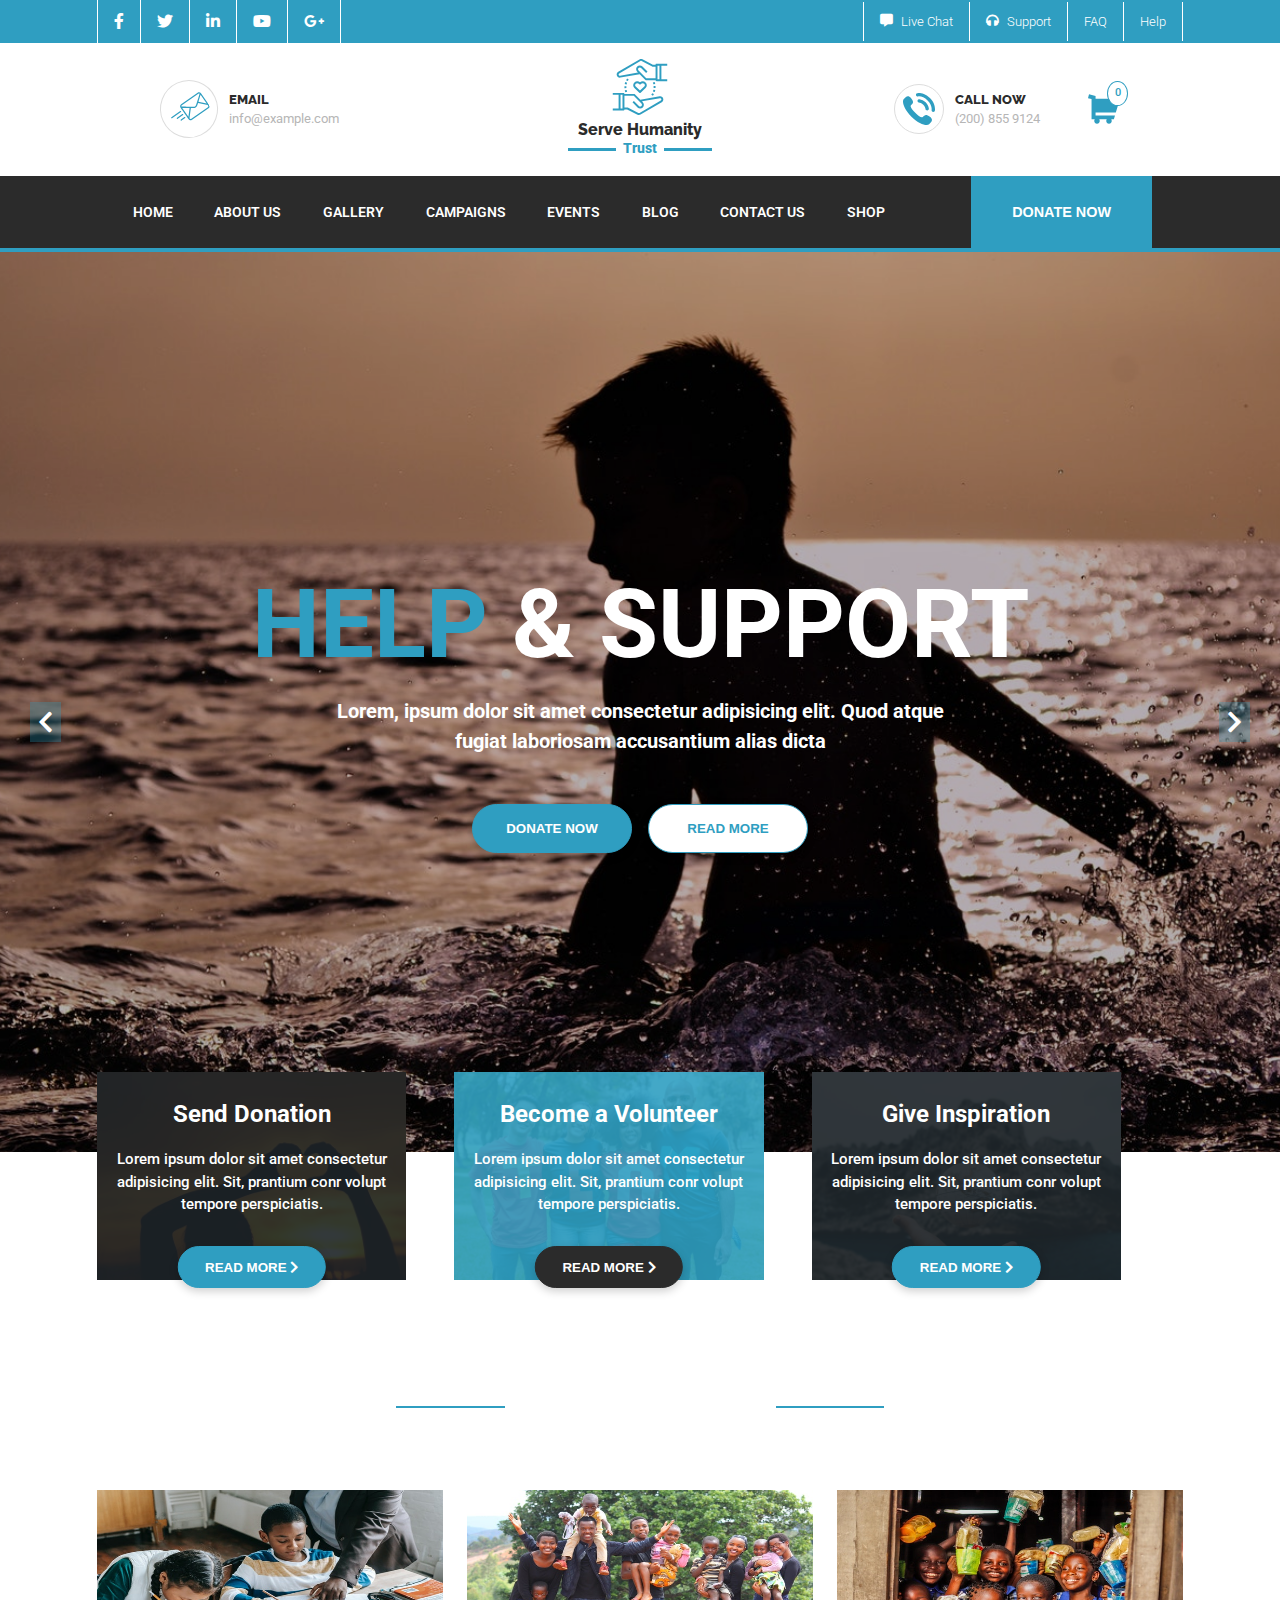
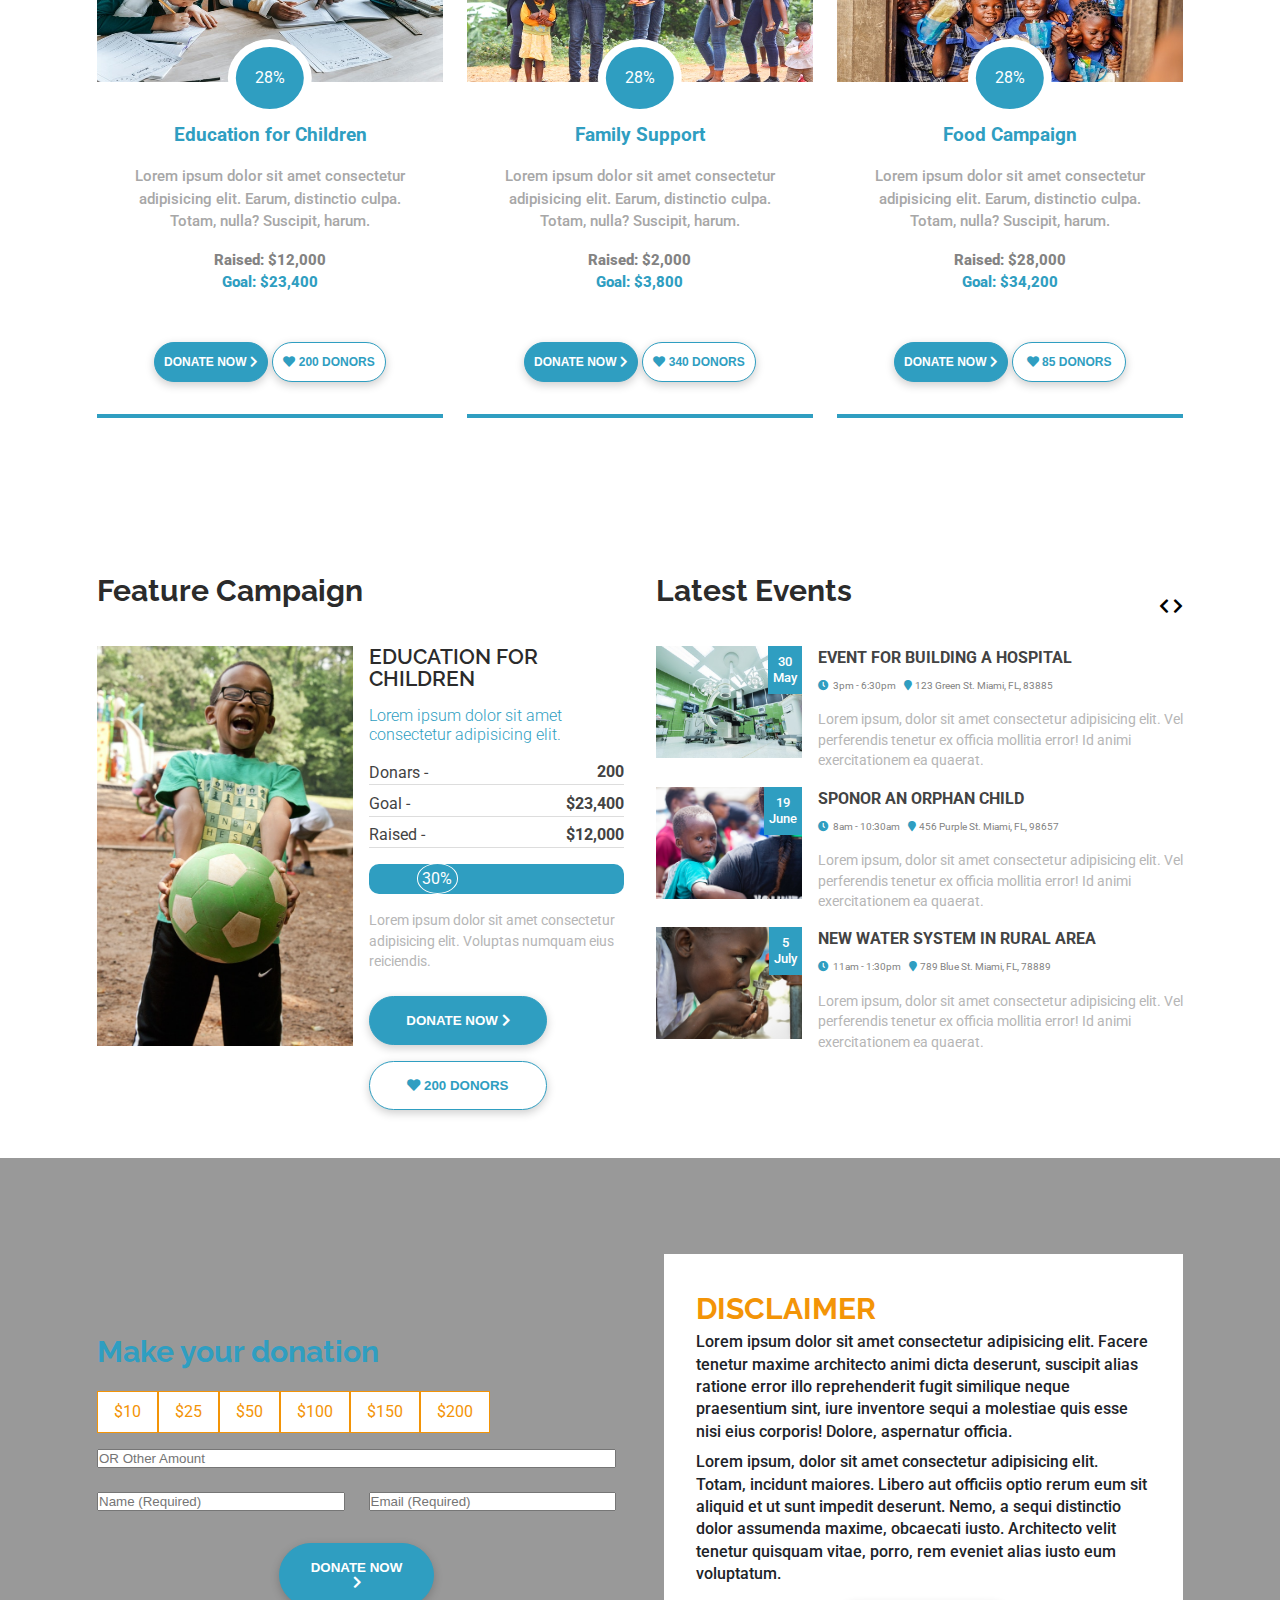
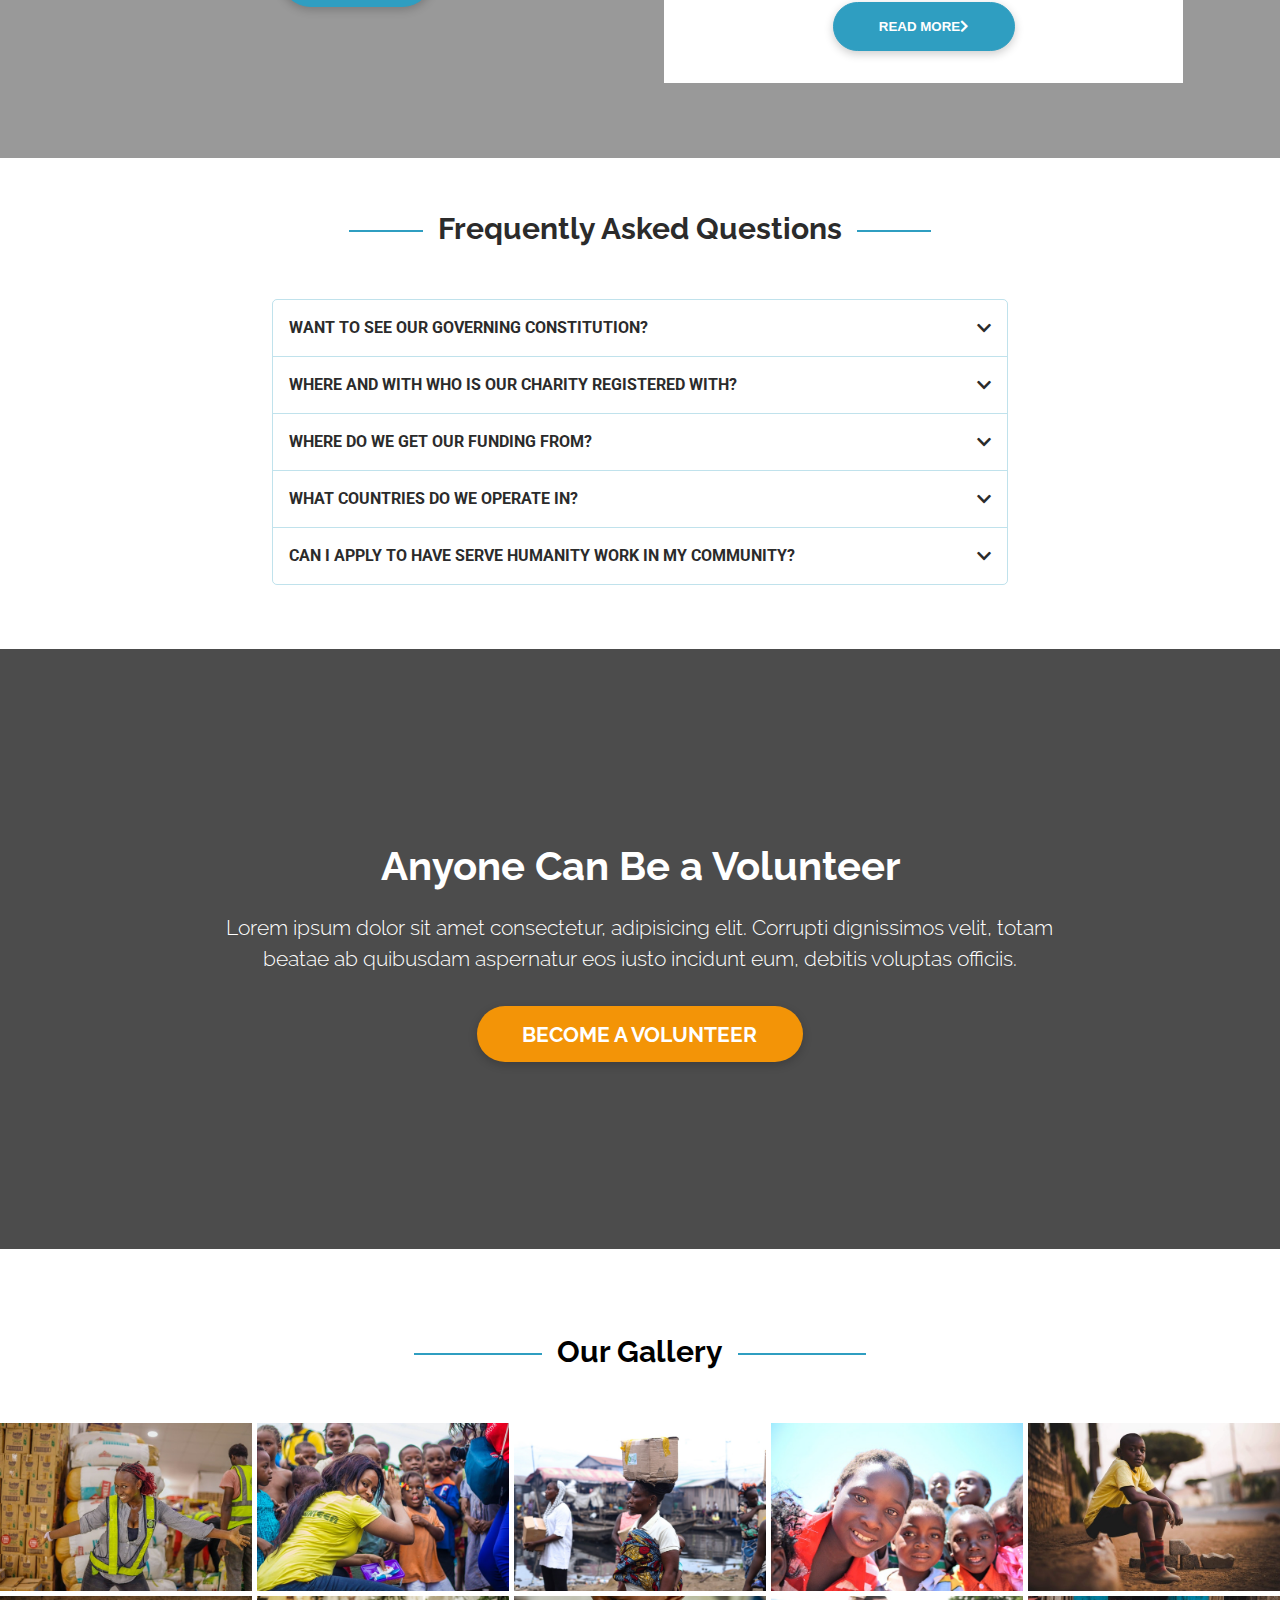
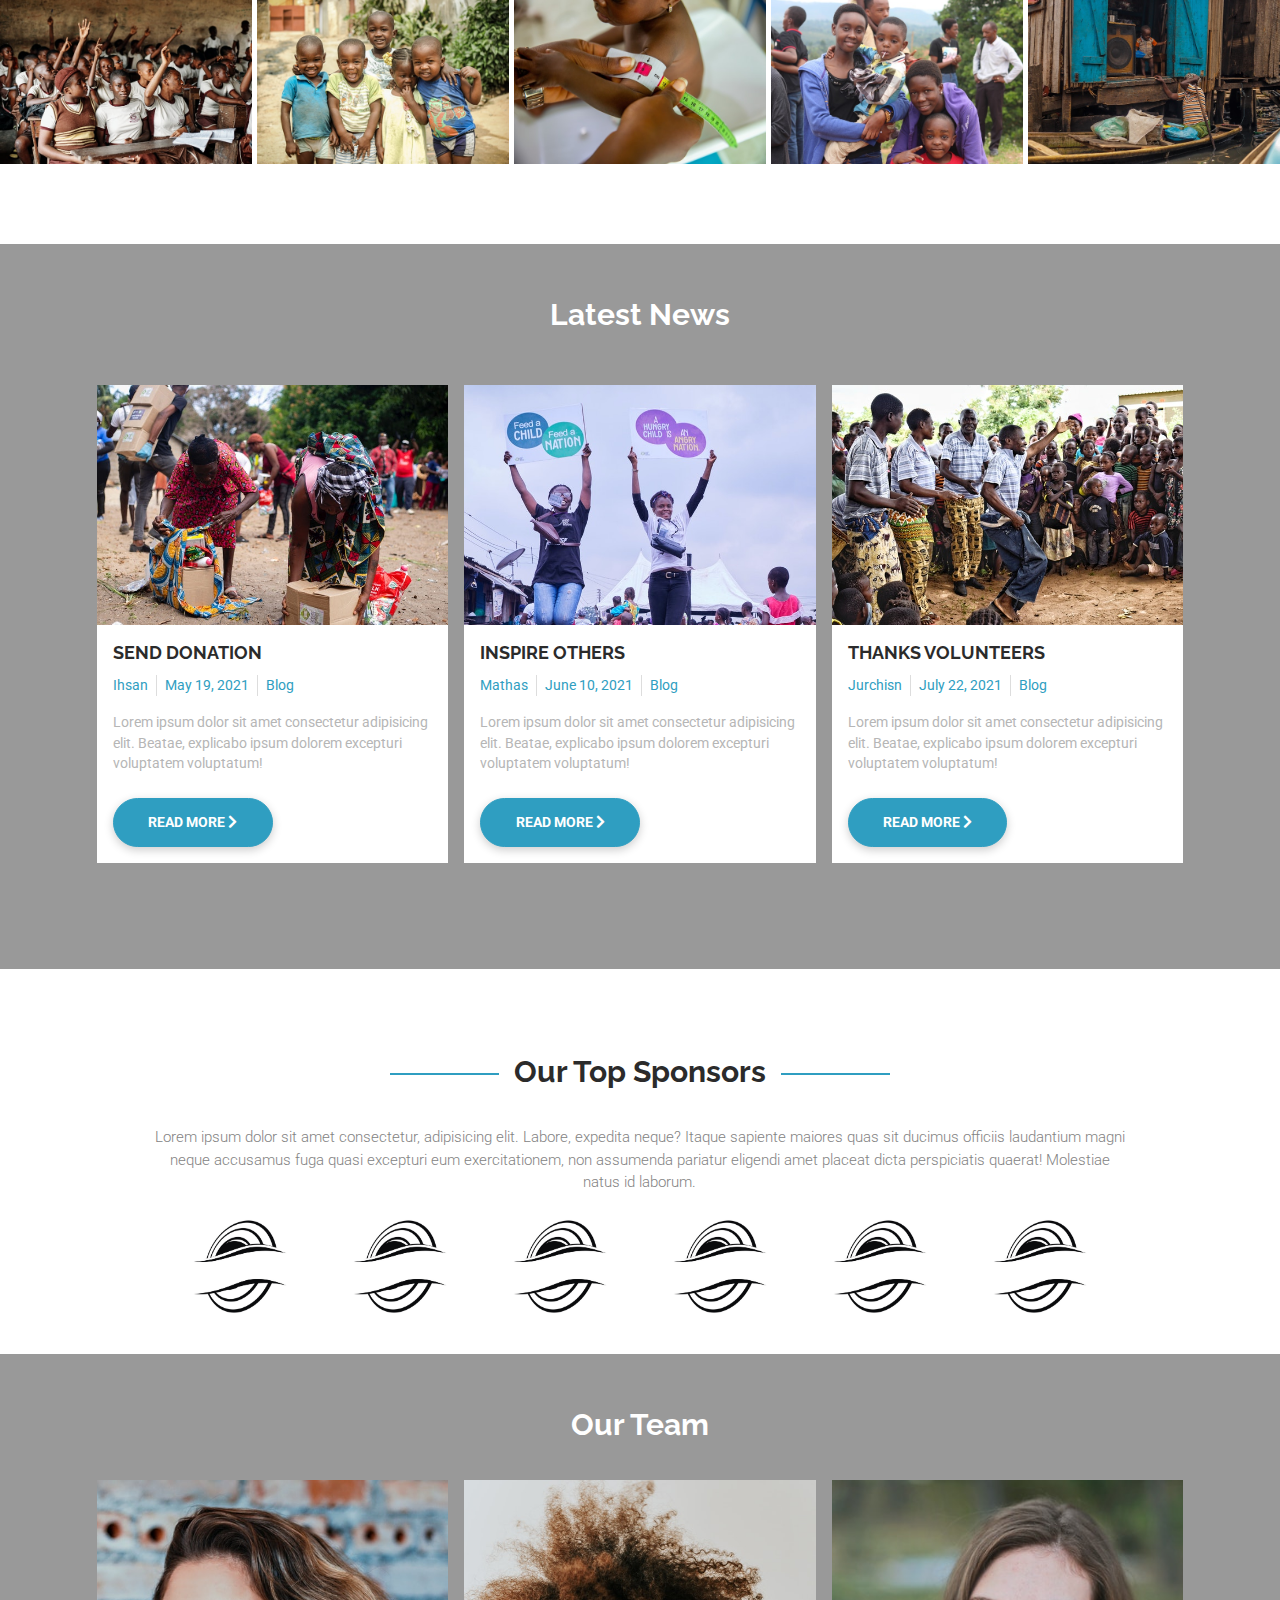
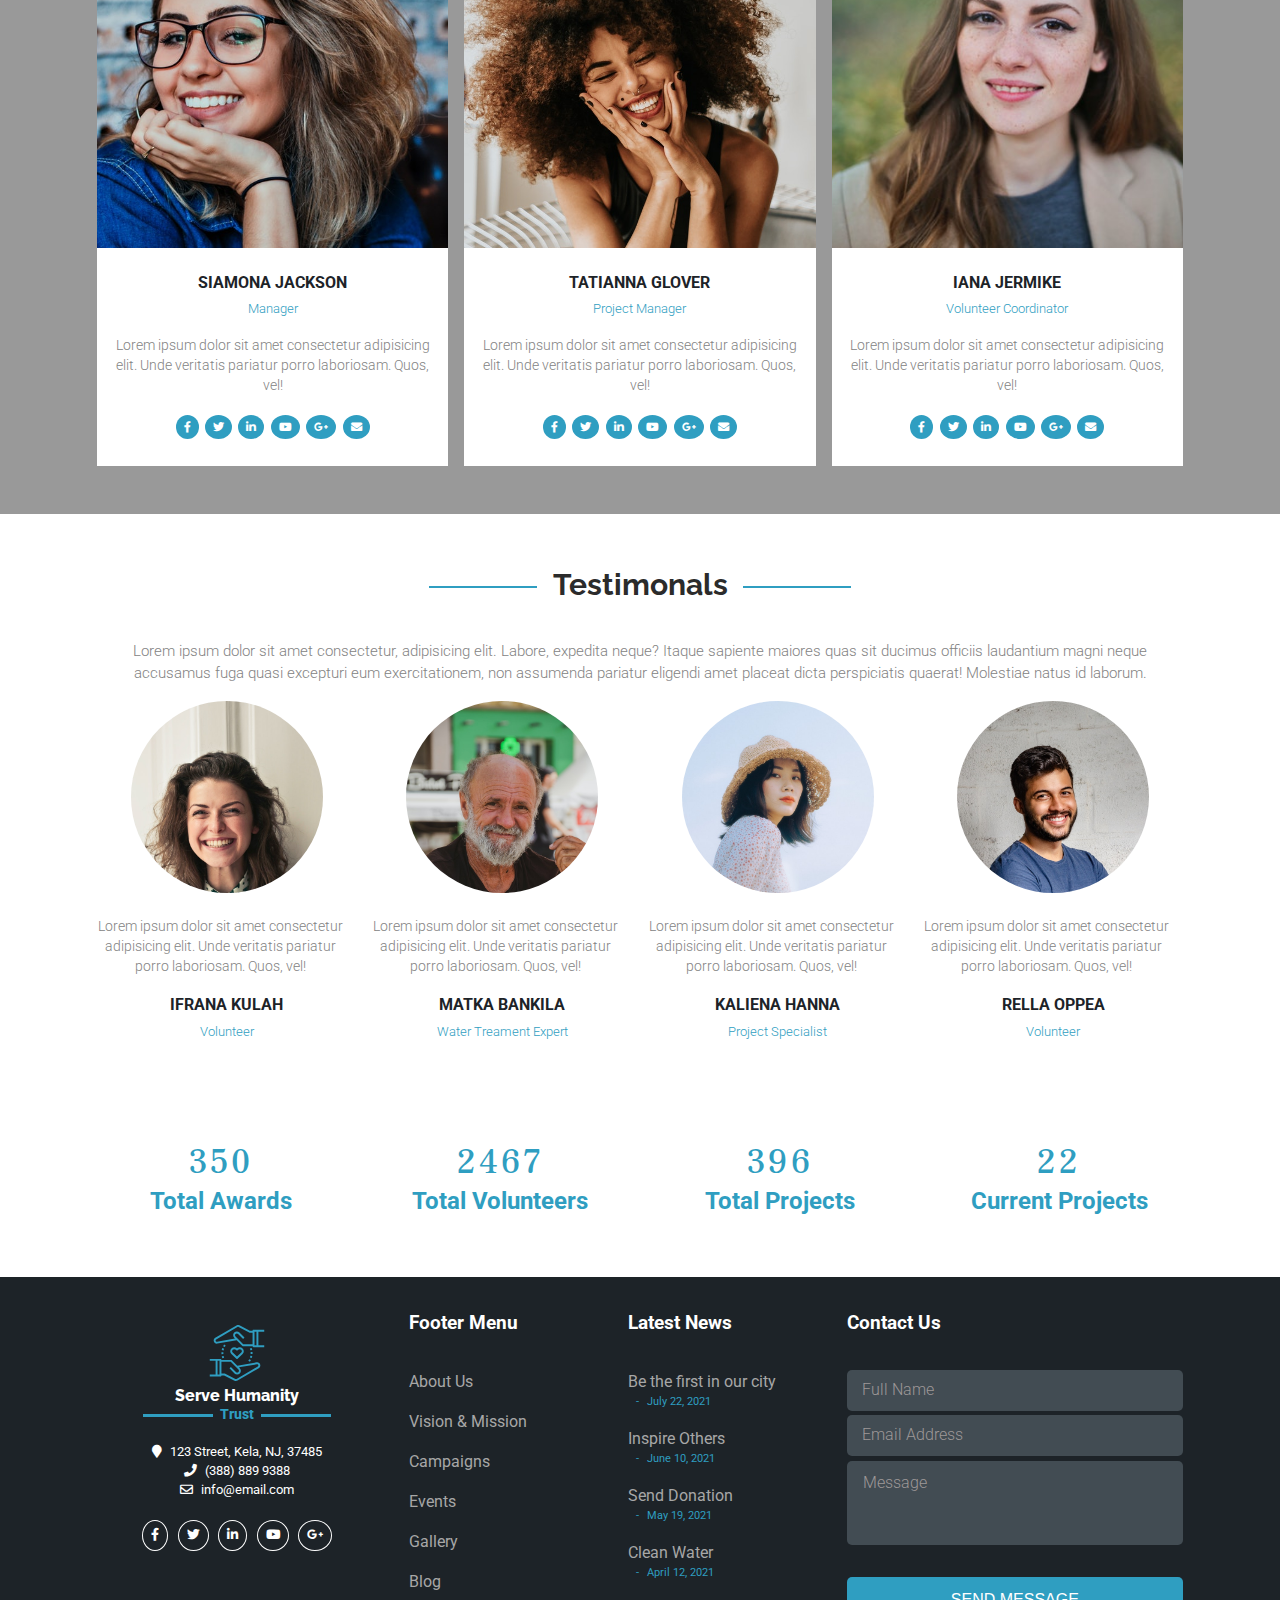
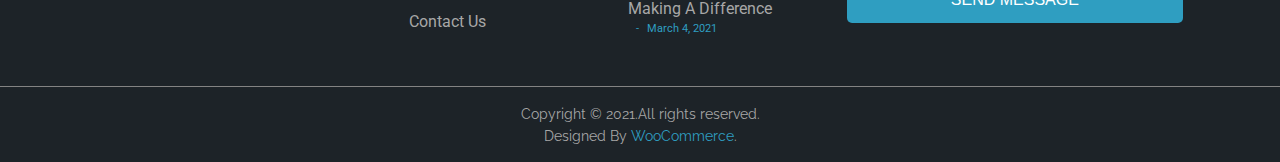
<file: index.html>
<!DOCTYPE html>
<html lang="en">
<head>
    <meta charset="UTF-8">
    <meta http-equiv="X-UA-Compatible" content="IE=edge">
    <meta name="viewport" content="width=device-width, initial-scale=1.0">
    <link rel="stylesheet" href="https://cdnjs.cloudflare.com/ajax/libs/font-awesome/5.15.4/css/all.min.css" integrity="sha512-1ycn6IcaQQ40/MKBW2W4Rhis/DbILU74C1vSrLJxCq57o941Ym01SwNsOMqvEBFlcgUa6xLiPY/NS5R+E6ztJQ==" crossorigin="anonymous" referrerpolicy="no-referrer" />
    <link rel="stylesheet" href="css/style.css">
    <title>Document</title>
</head>
<body>
<!-- Navbar 1 -->
    <section class="navbar-1">
        <div class="container">
            <div class="navbar-1-contents">
                <div class="socials-left">
                <ul>
                    <li><a href="#"><i class="fab fa-facebook-f"></i></a></li>
                    <li><a href="#"><i class="fab fa-twitter"></i></a></li>
                    <li><a href="#"><i class="fab fa-linkedin-in"></i></a></li>
                    <li><a href="#"><i class="fab fa-youtube"></i></a></li>
                    <li><a href="#"><i class="fab fa-google-plus-g"></i></a></li>
                </ul>
                    
                </div>
                <div class="contacts-right">
                    <div class="contacts-right-item">
                        <a href="#"><i class="fas fa-comment-alt"></i>
                        <p>Live Chat</p></a>
                    </div>
                    
                    <div class="contacts-right-item">
                        <a href="#"><i class="fas fa-headphones"></i>
                        <p>Support</p></a>
                    </div>
                    <a href="#"><p class="contacts-right-item">FAQ</p></a>
                    <a href="#"><p class="contacts-right-item">Help</p></a>
                </div>
            </div>
            
        </div>
    </section>

<!-- Navbar 2 -->
<section class="navbar-2">
    <div class="container">
        <div class="navbar-contents-all">
            <div class="navbar-2-contents navbar-2-left">
                <div class="navbar-2-email-svg">
                    <img src="./images/nav2-email.svg" alt="">
                </div>
                <div class="navbar-2-email">
                    <p>Email</p>
                    <p>info@example.com</p>
                </div>
            </div>
            <div class="navbar-2-contents navbar-2-middle">
                <img src="./images/nav2-logo.svg" alt="">
                <p>Serve Humanity</p>
                <p>Trust</p>
            </div>
            <div class="navbar-2-contents navbar-2-right">
                <div class="navbar-2-phone">
                    <div class="navbar-2-phone-svg">
                        <img src="./images/nav-2-phone.svg" alt="">
                    </div>
                    <div class="navbar-2-phone-contents">
                        <p>Call Now</p>
                        <p>(200) 855 9124</p>
                    </div>
                </div>
                <div class="navbar-2-cart">
                    <img src="./images/nav-2-cart.svg" alt="">
                    <p>0</p>   
                </div>    
            </div>
        </div>
    </div>
</section>

<!-- Navbar 3 -->
<section class="navbar-3">
    <div class="container">
        <div class="navbar-3-links">
            <nav>
                <ul>
                    <li><a href="index.html">Home</a></li>
                    <li><a href="#">About Us</a></li>
                    <li><a href="#">Gallery</a></li>
                    <li><a href="campaign.html">Campaigns</a></li>
                    <li><a href="#">Events</a></li>
                    <li><a href="blog.html">Blog</a></li>
                    <li><a href="contact-us.html">Contact Us</a></li>
                    <li><a href="shop.html">Shop</a></li>
                </ul>
            </nav>
            <div class="navbar-3-donate">
                <button>Donate Now</button>
            </div>
        </div>
    </div>
</section>

<!-- Showcase -->
<section class="showcase">
    <div class="wrap">
        <div id="arrow-left" class="arrow"><i class="fas fa-chevron-left"></i></div>
        <div id="slider">
            <div class="slide slide1">
                <div class="slide-content">
                    <h1><span>Help</span> & Support</h1>
                    <p>Lorem, ipsum dolor sit amet consectetur adipisicing elit. Quod atque fugiat laboriosam accusantium alias dicta</p>
                    <div class="slider-content-buttons">
                        <button class="btn theme-btn theme-donate-btn">Donate Now</button>
                        <button class="btn theme-btn theme-read-more-btn">Read More</button>
                    </div>
                </div>
            </div>
            <div class="slide slide2">
                <div class="slide-content">
                        <h1><span>How</span> Could you help?</h1>
                        <p>Lorem, ipsum dolor sit amet consectetur adipisicing elit. Quod atque fugiat laboriosam accusantium alias dicta</p>
                        <div class="slider-content-buttons">
                            <button class="btn theme-btn theme-donate-btn">Donate Now</button>
                            <button class="btn theme-btn theme-read-more-btn">Read More</button>
                        </div>
                </div>
            </div>
            <div class="slide slide3">
                <div class="slide-content">
                    <h1><span>Because</span> you can</h1>
                    <p>Lorem, ipsum dolor sit amet consectetur adipisicing elit. Quod atque fugiat laboriosam accusantium alias dicta</p>
                    <div class="slider-content-buttons">
                        <button class="btn theme-btn theme-donate-btn">Donate Now</button>
                        <button class="btn theme-btn theme-read-more-btn">Read More</button>
                    </div>
                </div>
            </div>
            <div class="slide slide4">
                <div class="slide-content">
                    <h1><span>Feed</span> & Educate</h1>
                    <p>Lorem, ipsum dolor sit amet consectetur adipisicing elit. Quod atque fugiat laboriosam accusantium alias dicta</p>
                    <div class="slider-content-buttons">
                        <button class="btn theme-btn theme-donate-btn">Donate Now</button>
                        <button class="btn theme-btn theme-read-more-btn">Read More</button>
                    </div>
                </div>
            </div>
        </div>
        <div id="arrow-right" class="arrow"><i class="fas fa-chevron-right"></i></div>
    </div>
</section>

<!-- Showcase Cards -->
<section class="showcase-cards">
    <div class="container">
        <div class="showcase-cards-all">
            <div class="showcase-cards-item showcase-card-1">
                <h3>Send Donation</h3>
                <p class="theme-p">Lorem ipsum dolor sit amet consectetur adipisicing elit. Sit, prantium conr volupt tempore perspiciatis.</p>
                <button class="btn showcase-card-btn">Read More <span><i class="fas fa-chevron-right"></i></span></button>
            </div>
            <div class="showcase-cards-item showcase-card-2">
                <h3>Become a Volunteer</h3>
                <p class="theme-p">Lorem ipsum dolor sit amet consectetur adipisicing elit. Sit, prantium conr volupt tempore perspiciatis.</p>
                <button class="btn showcase-card-btn">Read More <span><i class="fas fa-chevron-right"></i></span></button>
            </div>
            <div class="showcase-cards-item showcase-card-3">
                <h3>Give Inspiration</h3>
                <p class="theme-p">Lorem ipsum dolor sit amet consectetur adipisicing elit. Sit, prantium conr volupt tempore perspiciatis.</p>
                <button class="btn showcase-card-btn">Read More <span><i class="fas fa-chevron-right"></i></span></button>
            </div>
        </div>
    </div>
</section>

<!-- Latest Campaigns -->
<section class="latest-campaigns">
    <div class="container">
        <div class="latest-campaigns-title">
            <h4>Latest Campaigns</h4>
        </div>
        <div class="latest-campaigns-cards">
            <div class="latest-campaign-card-item">
                <img src="./images/latest-campaigns-1.jpg" alt="">
                <div class="latest-campaign-card-animation">
                    <div class="campaign-counter" data-target="51">0</div>
                    <div class="latest-campaign-card-item-info">
                        <h3>Education for Children</h3>
                        <p class="theme-p">Lorem ipsum dolor sit amet consectetur adipisicing elit. Earum, distinctio culpa. Totam, nulla? Suscipit, harum.</p>
                        <h5 class="theme-p">Raised: $12,000</h5>
                        <h5 class="theme-p">Goal: $23,400</h5>
                        <button class="btn theme-btn theme-donate-btn">Donate Now <span><i class="fas fa-chevron-right"></i></span></button>
                        <button class="btn theme-btn theme-read-more-btn"><span><i class="fas fa-heart"></i></span> 200 Donors</button>
                    </div>
                </div>
            </div>
            <div class="latest-campaign-card-item">
                <img src="./images/latest-campaigns-2.jpg" alt="">
                <div class="latest-campaign-card-animation">
                    <div class="campaign-counter" data-target="62">0</div>
                    <div class="latest-campaign-card-item-info">
                        <h3>Family Support</h3>
                        <p class="theme-p">Lorem ipsum dolor sit amet consectetur adipisicing elit. Earum, distinctio culpa. Totam, nulla? Suscipit, harum.</p>
                        <h5 class="theme-p">Raised: $2,000</h5>
                        <h5 class="theme-p">Goal: $3,800</h5>
                        <button class="btn theme-btn theme-donate-btn">Donate Now <span><i class="fas fa-chevron-right"></i></span></button>
                        <button class="btn theme-btn theme-read-more-btn"><span><i class="fas fa-heart"></i></span> 340 Donors</button>
                    </div>
                </div>
            </div>
            <div class="latest-campaign-card-item">
                <img src="./images/latest-campaigns-3.jpg" alt="">
                <div class="latest-campaign-card-animation">
                    <div class="campaign-counter" data-target="86">0</div>
                    <div class="latest-campaign-card-item-info">
                        <h3>Food Campaign</h3>
                        <p class="theme-p">Lorem ipsum dolor sit amet consectetur adipisicing elit. Earum, distinctio culpa. Totam, nulla? Suscipit, harum.</p>
                        <h5 class="theme-p">Raised: $28,000</h5>
                        <h5 class="theme-p">Goal: $34,200</h5>
                        <button class="btn theme-btn theme-donate-btn">Donate Now <span><i class="fas fa-chevron-right"></i></span></button>
                        <button class="btn theme-btn theme-read-more-btn"><span><i class="fas fa-heart"></i></span> 85 Donors</button>
                    </div>
                </div>
            </div>
        </div>
    </div>
</section>

<!-- Feature Campaign & Latest Events -->
<section class="feature-latest">
    <div class="container">
        <div class="feature-latest-contents">
            <div class="features-left">
                <h3 class="theme-title-h3">Feature Campaign</h3>
                <div class="feature-campaign-contents">
                    <img src="./images/feature-1.jpg" alt="">
                    <div class="education-contents">
                        <h4>Education for children</h4>
                        <h5>Lorem ipsum dolor sit amet consectetur adipisicing elit.</h5>
                        <div class="doner-info">
                            <div class="doner-info-item">
                                <h5>Donars -</h5>
                                <h5>200</h5>
                            </div>
                            <div class="doner-info-item">
                                <h5>Goal -</h5>
                                <h5>$23,400</h5>
                            </div>
                            <div class="doner-info-item">
                                <h5>Raised -</h5>
                                <h5>$12,000</h5>
                            </div>
                        </div>
                        <div class="progress-bar"><span>30%</span></div>
                        <p class="theme-paragraph">Lorem ipsum dolor sit amet consectetur adipisicing elit. Voluptas numquam eius reiciendis.</p>
                        <button class="btn theme-btn theme-donate-btn">Donate Now <span><i class="fas fa-chevron-right"></i></span></button>
                        <button class="btn theme-btn theme-read-more-btn"><span><i class="fas fa-heart"></i></span> 200 Donors</button>
                    </div>
                </div>
            </div>
            <!-- Latest news -->
            <div class="latest-right">
                <div class="latest-events">
                    <div class="latest-events-title">
                        <h3 class="theme-title-h3">Latest Events</h3>
                        <div class="latest-arrows">
                            <i class="fas fa-chevron-left"></i>
                            <i class="fas fa-chevron-right"></i>
                        </div>
                    </div>
                    <div class="latest-events-cards">
                        <div class="latest-events-card">
                            <div class="latest-events-card-img">
                                <img src="./images/latest-news-1.jpg" alt="">
                                <div class="latest-events-card-date">
                                    <p>30</p>
                                    <p>May</p>
                                </div>
                            </div>
                            <div class="latest-event-info">
                                <h5>Event For Building A Hospital</h5>
                                <div class="time-address">
                                    <p><span><i class="fas fa-clock"></i></span> 3pm - 6:30pm</p>
                                    <p><span><i class="fas fa-map-marker"></i></span>123 Green St. Miami, FL, 83885 </p>
                                </div>
                                <p class="theme-paragraph">Lorem ipsum, dolor sit amet consectetur adipisicing elit. Vel perferendis tenetur ex officia mollitia error! Id animi exercitationem ea quaerat.</p>
                            </div>   
                        </div>
                        <div class="latest-events-card">
                            <div class="latest-events-card-img">
                                <img src="./images/latest-news-2.jpg" alt="">
                                <div class="latest-events-card-date">
                                    <p>19</p>
                                    <p>June</p>
                                </div>
                            </div>
                            <div class="latest-event-info">
                                <h5>Sponor an Orphan Child</h5>
                                <div class="time-address">
                                    <p><span><i class="fas fa-clock"></i></span> 8am - 10:30am</p>
                                    <p><span><i class="fas fa-map-marker"></i></span>456 Purple St. Miami, FL, 98657</p>
                                </div>
                                <p class="theme-paragraph">Lorem ipsum, dolor sit amet consectetur adipisicing elit. Vel perferendis tenetur ex officia mollitia error! Id animi exercitationem ea quaerat.</p>
                            </div>   
                        </div>
                        <div class="latest-events-card">
                            <div class="latest-events-card-img">
                                <img src="./images/latest-news-3.jpg" alt="">
                                <div class="latest-events-card-date">
                                    <p>5</p>
                                    <p>July</p>
                                </div>
                            </div>
                            <div class="latest-event-info">
                                <h5>New Water System in Rural Area</h5>
                                <div class="time-address">
                                    <p><span><i class="fas fa-clock"></i></span> 11am - 1:30pm</p>
                                    <p><span><i class="fas fa-map-marker"></i></span>789 Blue St. Miami, FL, 78889</p>
                                </div>
                                <p class="theme-paragraph">Lorem ipsum, dolor sit amet consectetur adipisicing elit. Vel perferendis tenetur ex officia mollitia error! Id animi exercitationem ea quaerat.</p>
                            </div>   
                        </div>
                    </div>
                </div>
            </div>
        </div>
    </div>
</section>

<!-- Donation -->
<section class="make-donation">
    <div class="container">
        <div class="make-donation-contents">
            <div class="make-donation-contents-left">
                <h3 class="theme-title-h3">Make your donation</h3>
                <div class="make-donation-amounts">
                    <p>$10</p>
                    <p>$25</p>
                    <p>$50</p>
                    <p>$100</p>
                    <p>$150</p>
                    <p>$200</p>
                </div>
                <form action="">
                    <div class="donation-form-control">
                        <input class="other" type="text" name="other" placeholder="OR Other Amount">
                        <input class="name" type="text" name="name" placeholder="Name (Required)">
                        <input class="email" type="email" name="email" placeholder="Email (Required)"> 
                    </div>
                </form>
                <button class="btn theme-btn theme-donate-btn">Donate Now <span><i class="fas fa-chevron-right"></i></span></button>
            </div>
            <div class="disclosure-contents-right">
                <h3 class="theme-title-h3">Disclaimer</h3>
                <p class="theme-p">Lorem ipsum dolor sit amet consectetur adipisicing elit. Facere tenetur maxime architecto animi dicta deserunt, suscipit alias ratione error illo reprehenderit fugit similique neque praesentium sint, iure inventore sequi a molestiae quis esse nisi eius corporis! Dolore, aspernatur officia.</p>
                <p class="theme-p">Lorem ipsum, dolor sit amet consectetur adipisicing elit. Totam, incidunt maiores. Libero aut officiis optio rerum eum sit aliquid et ut sunt impedit deserunt. Nemo, a sequi distinctio dolor assumenda maxime, obcaecati iusto. Architecto velit tenetur quisquam vitae, porro, rem eveniet alias iusto eum voluptatum.</p>
                <button class="btn theme-btn theme-donate-btn">Read More<span><i class="fas fa-chevron-right"></i></span></button>
            </div>
        </div>
    </div>
</section>

<!-- FAQ -->
<section class="faq">
    <div class="container">
        <h3 class="theme-title-h3">Frequently Asked Questions</h3>
        <div class="faq-contents">
            <div class="faq-contents-item">
                <div class="faq-question">
                    <h5>Want to see our governing constitution?</h5>
                <i class="fas fa-chevron-down"></i>
                </div>
                <div class="faq-answer">
                    <p>Lorem ipsum, dolor sit amet consectetur adipisicing elit. Perspiciatis reiciendis fugit vero nihil minus ad provident porro totam eligendi, nam, itaque fuga similique. Pariatur molestias quaerat tenetur dicta sequi ab.</p>
                </div>
            </div>
            <div class="faq-contents-item">
                <div class="faq-question">
                    <h5>Where and with who is our charity registered with?</h5>
                <i class="fas fa-chevron-down"></i>
                </div>
                <div class="faq-answer">
                    <p>Lorem ipsum, dolor sit amet consectetur adipisicing elit. Perspiciatis reiciendis fugit vero nihil minus ad provident porro totam eligendi, nam, itaque fuga similique. Pariatur molestias quaerat tenetur dicta sequi ab.</p>
                </div>
            </div>
            <div class="faq-contents-item">
                <div class="faq-question">
                    <h5>Where do we get our funding from?</h5>
                <i class="fas fa-chevron-down"></i>
                </div>
                <div class="faq-answer">
                    <p>Lorem ipsum, dolor sit amet consectetur adipisicing elit. Perspiciatis reiciendis fugit vero nihil minus ad provident porro totam eligendi, nam, itaque fuga similique. Pariatur molestias quaerat tenetur dicta sequi ab.</p>
                </div>
            </div>
            <div class="faq-contents-item">
                <div class="faq-question">
                    <h5>What countries do we operate in?</h5>
                <i class="fas fa-chevron-down"></i>
                </div>
                <div class="faq-answer">
                    <p>Lorem ipsum, dolor sit amet consectetur adipisicing elit. Perspiciatis reiciendis fugit vero nihil minus ad provident porro totam eligendi, nam, itaque fuga similique. Pariatur molestias quaerat tenetur dicta sequi ab.</p>
                </div>
            </div>
            <div class="faq-contents-item">
                <div class="faq-question">
                    <h5>Can I apply to have Serve Humanity work in my community?</h5>
                <i class="fas fa-chevron-down"></i>
                </div>
                <div class="faq-answer">
                    <p>Lorem ipsum, dolor sit amet consectetur adipisicing elit. Perspiciatis reiciendis fugit vero nihil minus ad provident porro totam eligendi, nam, itaque fuga similique. Pariatur molestias quaerat tenetur dicta sequi ab.</p>
                </div>
            </div>
        </div>
    </div>
</section>

<!-- Become A Volunteer -->
<div class="become-volunteer">
    <div class="container">
        <h3>Anyone Can Be a Volunteer</h3>
        <h5>Lorem ipsum dolor sit amet consectetur, adipisicing elit. Corrupti dignissimos velit, totam beatae ab quibusdam aspernatur eos iusto incidunt eum, debitis voluptas officiis.</h5>
        <a href="#" class="btn theme-btn theme-donate-btn">Become a Volunteer</a>
    </div>
</div>

<!-- Gallery -->
<section class="gallery">
    <h3 class="theme-title-h3">Our Gallery</h3>
    <div class="gallery-photos">
        <img src="./images/gallery-1.jpg" alt="">
        <img src="./images/gallery-2.jpg" alt="">
        <img src="./images/gallery-3.jpg" alt="">
        <img src="./images/gallery-4.jpg" alt="">
        <img src="./images/gallery-5.jpg" alt="">
        <img src="./images/gallery-6.jpg" alt="">
        <img src="./images/gallery-7.jpg" alt="">
        <img src="./images/gallery-8.jpg" alt="">
        <img src="./images/gallery-9.jpg" alt="">
        <img src="./images/gallery-10.jpg" alt="">
    </div>
</section>

<!-- Latest News -->
<section class="latest-news">
    <div class="container">
        <h3 class="theme-title-h3">Latest News</h3>
        <div class="latest-news-contents">
            <div class="latest-news-item">
                <img src="./images/news-1.jpg" alt="">
                <div class="latest-news-item-info">
                    <h5>Send Donation</h5>
                    <div class="info-author">
                        <p>Ihsan</p>
                        <p>May 19, 2021</p>
                        <p>Blog</p>
                    </div>
                    <p class="theme-paragraph">Lorem ipsum dolor sit amet consectetur adipisicing elit. Beatae, explicabo ipsum dolorem excepturi voluptatem voluptatum!</p>
                    <a href="#" class="btn theme-btn theme-donate-btn">Read More <span><i class="fas fa-chevron-right"></i></span></a>
                </div>
            </div>
            <div class="latest-news-item">
                <img src="./images/news-2.jpg" alt="">
                <div class="latest-news-item-info">
                    <h5>Inspire Others</h5>
                    <div class="info-author">
                        <p>Mathas</p>
                        <p>June 10, 2021</p>
                        <p>Blog</p>
                    </div>
                    <p class="theme-paragraph">Lorem ipsum dolor sit amet consectetur adipisicing elit. Beatae, explicabo ipsum dolorem excepturi voluptatem voluptatum!</p>
                    <a href="#" class="btn theme-btn theme-donate-btn">Read More <span><i class="fas fa-chevron-right"></i></span></a>
                </div>
            </div>
            <div class="latest-news-item">
                <img src="./images/news-3.jpg" alt="">
                <div class="latest-news-item-info">
                    <h5>Thanks Volunteers</h5>
                    <div class="info-author">
                        <p>Jurchisn</p>
                        <p>July 22, 2021</p>
                        <p>Blog</p>
                    </div>
                    <p class="theme-paragraph">Lorem ipsum dolor sit amet consectetur adipisicing elit. Beatae, explicabo ipsum dolorem excepturi voluptatem voluptatum!</p>
                    <a href="#" class="btn theme-btn theme-donate-btn">Read More <span><i class="fas fa-chevron-right"></i></span></a>
                </div>
            </div>
        </div>
    </div>
</section>

<!-- Top Sponsors -->
<section class="top-sponsors">
    <div class="container">
        <h3 class="theme-title-h3">Our Top Sponsors</h3>
        <p class="theme-p">Lorem ipsum dolor sit amet consectetur, adipisicing elit. Labore, expedita neque? Itaque sapiente maiores quas sit ducimus officiis laudantium magni neque accusamus fuga quasi excepturi eum exercitationem, non assumenda pariatur eligendi amet placeat dicta perspiciatis quaerat! Molestiae natus id laborum.</p>
        <div class="top-sponsors-slider">
            <img src="./images/sponsor-logo.jpeg" alt="">
            <img src="./images/sponsor-logo.jpeg" alt="">
            <img src="./images/sponsor-logo.jpeg" alt="">
            <img src="./images/sponsor-logo.jpeg" alt="">
            <img src="./images/sponsor-logo.jpeg" alt="">
            <img src="./images/sponsor-logo.jpeg" alt="">
        </div>
    </div>
</section>

<!-- Our Team -->
<section class="our-team">
    <div class="container">
        <h3 class="theme-title-h3">Our Team</h3>
        <div class="our-team-contents">
            <div class="our-team-item">
                <img src="./images/team-1.jpg" alt="">
                <div class="our-team-item-info">
                    <h4>Siamona Jackson</h4>
                    <h5>Manager</h5>
                    <p class="theme-paragraph">Lorem ipsum dolor sit amet consectetur adipisicing elit. Unde veritatis pariatur porro laboriosam. Quos, vel!</p>
                    <div class="team-socials">
                        <ul>
                            <li><a href="#"><i class="fab fa-facebook-f"></i></a></li>
                            <li><a href="#"><i class="fab fa-twitter"></i></a></li>
                            <li><a href="#"><i class="fab fa-linkedin-in"></i></a></li>
                            <li><a href="#"><i class="fab fa-youtube"></i></a></li>
                            <li><a href="#"><i class="fab fa-google-plus-g"></i></a></li>
                            <li><a href="#"><i class="fas fa-envelope"></i></a></li>
                        </ul>
                    </div>
                </div>
            </div>
            <div class="our-team-item">
                <img src="./images/team-2.jpg" alt="">
                <div class="our-team-item-info">
                    <h4>Tatianna Glover</h4>
                    <h5>Project Manager</h5>
                    <p class="theme-paragraph">Lorem ipsum dolor sit amet consectetur adipisicing elit. Unde veritatis pariatur porro laboriosam. Quos, vel!</p>
                    <div class="team-socials">
                        <ul>
                            <li><a href="#"><i class="fab fa-facebook-f"></i></a></li>
                            <li><a href="#"><i class="fab fa-twitter"></i></a></li>
                            <li><a href="#"><i class="fab fa-linkedin-in"></i></a></li>
                            <li><a href="#"><i class="fab fa-youtube"></i></a></li>
                            <li><a href="#"><i class="fab fa-google-plus-g"></i></a></li>
                            <li><a href="#"><i class="fas fa-envelope"></i></a></li>
                        </ul>
                    </div>
                </div>
            </div>
            <div class="our-team-item">
                <img class="team-img" src="./images/testimonal-1.jpg" alt="">
                <div class="our-team-item-info">
                    <h4>Iana Jermike</h4>
                    <h5>Volunteer Coordinator</h5>
                    <p class="theme-paragraph">Lorem ipsum dolor sit amet consectetur adipisicing elit. Unde veritatis pariatur porro laboriosam. Quos, vel!</p>
                    <div class="team-socials">
                        <ul>
                            <li><a href="#"><i class="fab fa-facebook-f"></i></a></li>
                            <li><a href="#"><i class="fab fa-twitter"></i></a></li>
                            <li><a href="#"><i class="fab fa-linkedin-in"></i></a></li>
                            <li><a href="#"><i class="fab fa-youtube"></i></a></li>
                            <li><a href="#"><i class="fab fa-google-plus-g"></i></a></li>
                            <li><a href="#"><i class="fas fa-envelope"></i></a></li>
                        </ul>
                    </div>
                </div>
            </div>
        </div>
    </div>
</section>

<!-- Testimonals -->
<section class="testimonals">
    <div class="container">
        <h3 class="theme-title-h3">Testimonals</h3>
        <p class="theme-p">Lorem ipsum dolor sit amet consectetur, adipisicing elit. Labore, expedita neque? Itaque sapiente maiores quas sit ducimus officiis laudantium magni neque accusamus fuga quasi excepturi eum exercitationem, non assumenda pariatur eligendi amet placeat dicta perspiciatis quaerat! Molestiae natus id laborum.</p>
        <div class="testimonals-contents">
            <div class="testimonals-item">
                <img src="./images/team-3.jpg" alt="">
                <div class="testimonals-item-info">
                    <p class="theme-paragraph">Lorem ipsum dolor sit amet consectetur adipisicing elit. Unde veritatis pariatur porro laboriosam. Quos, vel!</p>
                    <h4>Ifrana Kulah</h4>
                    <h5>Volunteer</h5>
                </div>
            </div>
            <div class="testimonals-item">
                <img src="./images/testimonal-2.jpg" alt="">
                <div class="testimonals-item-info">
                    <p class="theme-paragraph">Lorem ipsum dolor sit amet consectetur adipisicing elit. Unde veritatis pariatur porro laboriosam. Quos, vel!</p>
                    <h4>Matka Bankila</h4>
                    <h5>Water Treament Expert</h5>
                </div>
            </div>
            <div class="testimonals-item">
                <img src="./images/testimonal-3.jpg" alt="">
                <div class="testimonals-item-info">
                    <p class="theme-paragraph">Lorem ipsum dolor sit amet consectetur adipisicing elit. Unde veritatis pariatur porro laboriosam. Quos, vel!</p>
                    <h4>Kaliena Hanna</h4>
                    <h5>Project Specialist</h5>
                </div>
            </div>
            <div class="testimonals-item">
                <img src="./images/testimonal-4.jpg" alt="">
                <div class="testimonals-item-info">
                    <p class="theme-paragraph">Lorem ipsum dolor sit amet consectetur adipisicing elit. Unde veritatis pariatur porro laboriosam. Quos, vel!</p>
                    <h4>Rella Oppea</h4>
                    <h5>Volunteer</h5>
                </div>
            </div>
        </div>
    </div>
</section>

<!-- What's Happening -->
<section class="whats-happening">
    <div class="container">
        <div class="whats-happening-contents">
            <div class="whats-happening-item">
                <h4>350</h4>
                <h5>Total Awards</h5>
            </div>
            <div class="whats-happening-item">
                <h4>2467</h4>
                <h5>Total Volunteers</h5>
            </div>
            <div class="whats-happening-item">
                <h4>396</h4>
                <h5>Total Projects</h5>
            </div>
            <div class="whats-happening-item">
                <h4>22</h4>
                <h5>Current Projects</h5>
            </div>
        </div>
    </div>
</section>

<!-- Company Info -->
<section class="company-info">
    <div class="container">
        <div class="company-info-contents">
            <div class="company-info-contents-item company-info-contact-info">
                <div class="navbar-2-middle">
                    <img src="./images/nav2-logo.svg" alt="">
                    <p>Serve Humanity</p>
                    <p>Trust</p>
                </div>
                <p class="company-address"><span><i class="fas fa-map-marker"></i></span>123 Street, Kela, NJ, 37485</p>
                <p class="company-address"><span><i class="fas fa-phone"></i></span>(388) 889 9388</p>
                <p class="company-address"><span><i class="far fa-envelope"></i></span>info@email.com</p>
                <div class="company-socials">
                    <ul>
                        <li><a href="#"><i class="fab fa-facebook-f"></i></a></li>
                        <li><a href="#"><i class="fab fa-twitter"></i></a></li>
                        <li><a href="#"><i class="fab fa-linkedin-in"></i></a></li>
                        <li><a href="#"><i class="fab fa-youtube"></i></a></li>
                        <li><a href="#"><i class="fab fa-google-plus-g"></i></a></li>
                    </ul>        
                </div>
            </div>
            <div class="company-info-contents-item footer-menu">
                <h5>Footer Menu</h5>
                <ul>
                    <li><a href="#">About Us</a></li>
                    <li><a href="#">Vision & Mission</a></li>
                    <li><a href="campaign.html">Campaigns</a></li>
                    <li><a href="#">Events</a></li>
                    <li><a href="#">Gallery</a></li>
                    <li><a href="blog.html">Blog</a></li>
                    <li><a href="#">Contact Us</a></li>
                </ul>
            </div>
            <div class="company-info-contents-item footer-latest-news">
                <h5>Latest News</h5>
                <div class="footer-latest-news-item">
                    <a href="">Be the first in our city</a>
                    <small>July 22, 2021</small>
                </div>
                <div class="footer-latest-news-item">
                    <a href="#">Inspire Others</a>
                    <small>June 10, 2021</small>
                </div>
                <div class="footer-latest-news-item">
                    <a href="#">Send Donation</a>
                    <small>May 19, 2021</small>
                </div>
                <div class="footer-latest-news-item">
                    <a href="#">Clean Water</a>
                    <small>April 12, 2021</small>
                </div>
                <div class="footer-latest-news-item">
                    <a href="#">Making A Difference</a>
                    <small>March 4, 2021</small>
                </div>
            </div>
            <div class="company-info-contents-item footer-contact-form">
                <h5>Contact Us</h5>
                <form action="">
                    <div class="company-form-control">
                        <div class="company-form-section">
                            <input class="name" type="text" name="name" placeholder="Full Name">
                            <input class="email" type="email" name="email" placeholder="Email Address">
                            <textarea class="message" rows="4" name="message" placeholder="Message"></textarea>
                        </div>
                        <input class="theme-main-btn" type="button" value="Send Message">
                    </div>
                </form>
            </div>
        </div>
    </div>
</section>

<footer class="footer">
    <div class="container">
        <p>Copyright &copy; 2021.All rights reserved.</p>
        <p>Designed By <span>WooCommerce</span>.</p>
    </div>
</footer>

<script src="./script.js"></script>
</body>
</html>
</file>
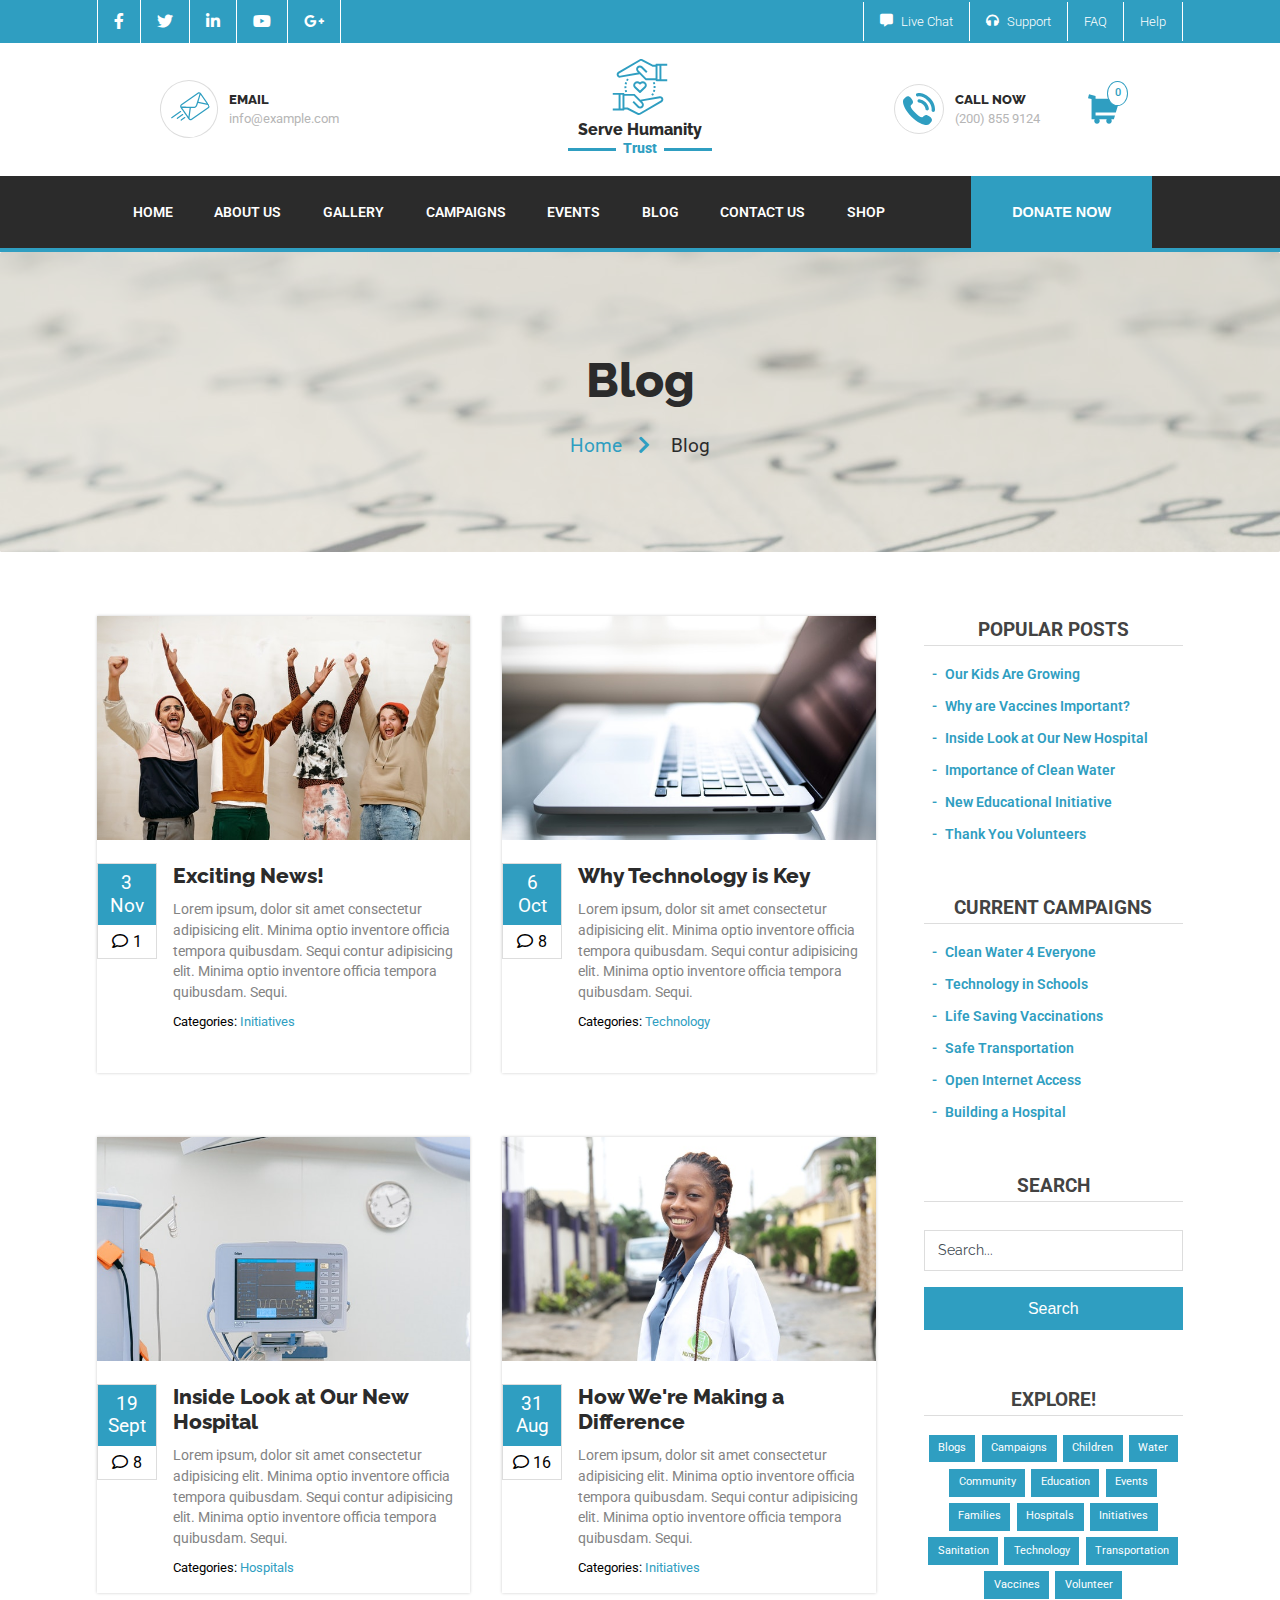
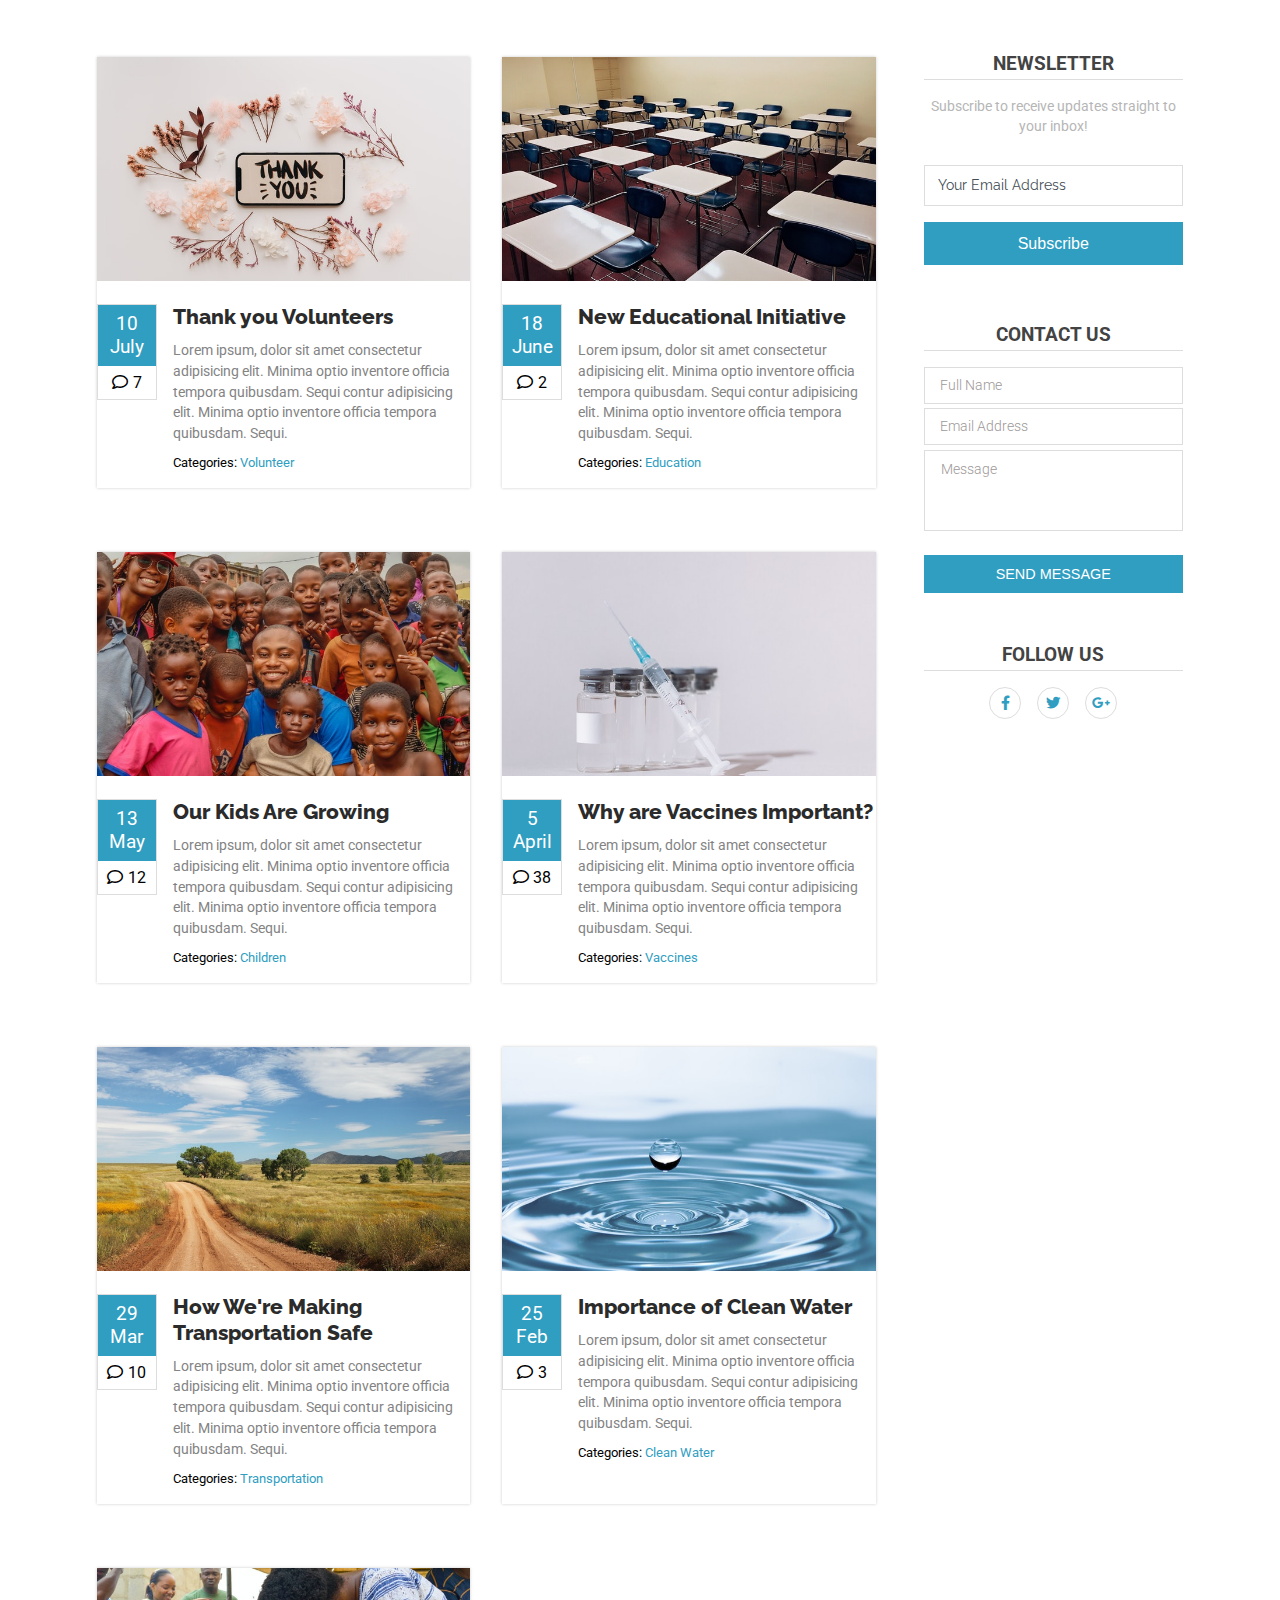
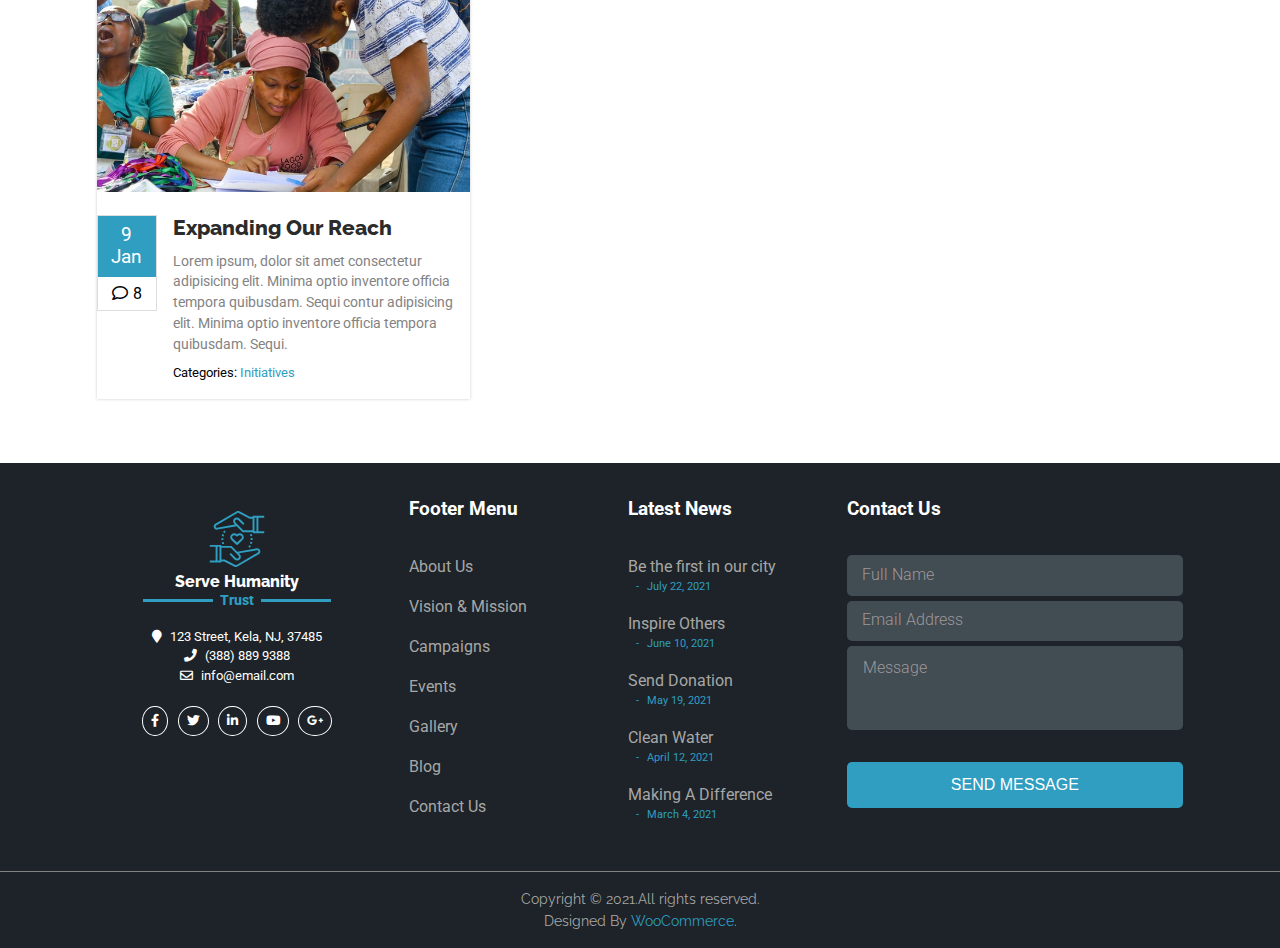
<file: blog.html>
<!DOCTYPE html>
<html lang="en">
<head>
    <meta charset="UTF-8">
    <meta http-equiv="X-UA-Compatible" content="IE=edge">
    <meta name="viewport" content="width=device-width, initial-scale=1.0">
    <link rel="stylesheet" href="https://cdnjs.cloudflare.com/ajax/libs/font-awesome/5.15.4/css/all.min.css" integrity="sha512-1ycn6IcaQQ40/MKBW2W4Rhis/DbILU74C1vSrLJxCq57o941Ym01SwNsOMqvEBFlcgUa6xLiPY/NS5R+E6ztJQ==" crossorigin="anonymous" referrerpolicy="no-referrer" />
    <link rel="stylesheet" href="css/style.css">
    <link rel="stylesheet" href="css/blog.css">
    <title>Document</title>
</head>
<body>
<!-- Navbar 1 -->
    <section class="navbar-1">
        <div class="container">
            <div class="navbar-1-contents">
                <div class="socials-left">
                <ul>
                    <li><a href="#"><i class="fab fa-facebook-f"></i></a></li>
                    <li><a href="#"><i class="fab fa-twitter"></i></a></li>
                    <li><a href="#"><i class="fab fa-linkedin-in"></i></a></li>
                    <li><a href="#"><i class="fab fa-youtube"></i></a></li>
                    <li><a href="#"><i class="fab fa-google-plus-g"></i></a></li>
                </ul>
                    
                </div>
                <div class="contacts-right">
                    <div class="contacts-right-item">
                        <a href="#"><i class="fas fa-comment-alt"></i>
                        <p>Live Chat</p></a>
                    </div>
                    
                    <div class="contacts-right-item">
                        <a href="#"><i class="fas fa-headphones"></i>
                        <p>Support</p></a>
                    </div>
                    <a href="#"><p class="contacts-right-item">FAQ</p></a>
                    <a href="#"><p class="contacts-right-item">Help</p></a>
                </div>
            </div>
            
        </div>
    </section>

<!-- Navbar 2 -->
<section class="navbar-2">
    <div class="container">
        <div class="navbar-contents-all">
            <div class="navbar-2-contents navbar-2-left">
                <div class="navbar-2-email-svg">
                    <img src="./images/nav2-email.svg" alt="">
                </div>
                <div class="navbar-2-email">
                    <p>Email</p>
                    <p>info@example.com</p>
                </div>
            </div>
            <div class="navbar-2-contents navbar-2-middle">
                <img src="./images/nav2-logo.svg" alt="">
                <p>Serve Humanity</p>
                <p>Trust</p>
            </div>
            <div class="navbar-2-contents navbar-2-right">
                <div class="navbar-2-phone">
                    <div class="navbar-2-phone-svg">
                        <img src="./images/nav-2-phone.svg" alt="">
                    </div>
                    <div class="navbar-2-phone-contents">
                        <p>Call Now</p>
                        <p>(200) 855 9124</p>
                    </div>
                </div>
                <div class="navbar-2-cart">
                    <img src="./images/nav-2-cart.svg" alt="">
                    <p>0</p>   
                </div>    
            </div>
        </div>
    </div>
</section>

<!-- Navbar 3 -->
<section class="navbar-3">
    <div class="container">
        <div class="navbar-3-links">
            <nav>
                <ul>
                    <li><a href="index.html">Home</a></li>
                    <li><a href="#">About Us</a></li>
                    <li><a href="#">Gallery</a></li>
                    <li><a href="campaign.html">Campaigns</a></li>
                    <li><a href="#">Events</a></li>
                    <li><a href="blog.html">Blog</a></li>
                    <li><a href="contact-us.html">Contact Us</a></li>
                    <li><a href="shop.html">Shop</a></li>
                </ul>
            </nav>
            <div class="navbar-3-donate">
                <button>Donate Now</button>
            </div>
        </div>
    </div>
</section>

<!-- Showcase -->
<section class="blog-showcase">
    <div class="container">
        <div class="blog-showcase-title">
            <h2>Blog</h2>
            <div class="blog-showcase-title-btns">
                <p><span><a href="index.html">Home</a></span><span><i class="fas fa-chevron-right"></i></span> Blog</p>
            </div>
        </div>
    </div>
</section>

<!-- Blog Posts -->
<section class="blog-posts">
    <div class="container">
        <div class="blog-posts-all">
            <div class="blog-posts-contents">
                <div class="blog-post-item">
                    <img src="./images/blog-exciting.jpg" alt="">
                    <div class="blog-post-item-info">
                        <div class="blog-post-date-comments">
                            <div class="blog-post-date">
                                <p>3</p>
                                <p>Nov</p>
                            </div>
                            <div class="blog-post-comments">
                                <p><span><i class="far fa-comment"></i></span>1</p>
                            </div>
                        </div>
                        <div class="blog-post-info-other">
                            <a href="#"><h4>Exciting News!</h4></a>
                            <p class="theme-paragraph">Lorem ipsum, dolor sit amet consectetur adipisicing elit. Minima optio inventore officia tempora quibusdam. Sequi contur adipisicing elit. Minima optio inventore officia tempora quibusdam. Sequi.</p>
                            <p class="categories">Categories: <span>Initiatives</span></p>
                        </div>
                    </div>
                </div>
                <div class="blog-post-item">
                    <img src="./images/blog-tech.jpg" alt="">
                    <div class="blog-post-item-info">
                        <div class="blog-post-date-comments">
                            <div class="blog-post-date">
                                <p>6</p>
                                <p>Oct</p>
                            </div>
                            <div class="blog-post-comments">
                                <p><span><i class="far fa-comment"></i></span>8</p>
                            </div>
                        </div>
                        <div class="blog-post-info-other">
                            <a href="#"><h4>Why Technology is Key</h4></a>
                            <p class="theme-paragraph">Lorem ipsum, dolor sit amet consectetur adipisicing elit. Minima optio inventore officia tempora quibusdam. Sequi contur adipisicing elit. Minima optio inventore officia tempora quibusdam. Sequi.</p>
                            <p class="categories">Categories: <span>Technology</span></p>
                        </div>
                    </div>
                </div>
                <div class="blog-post-item">
                    <img src="./images/blog-hospital.jpg" alt="">
                    <div class="blog-post-item-info">
                        <div class="blog-post-date-comments">
                            <div class="blog-post-date">
                                <p>19</p>
                                <p>Sept</p>
                            </div>
                            <div class="blog-post-comments">
                                <p><span><i class="far fa-comment"></i></span>8</p>
                            </div>
                        </div>
                        <div class="blog-post-info-other">
                            <a href="#"><h4>Inside Look at Our New Hospital</h4></a>
                            <p class="theme-paragraph">Lorem ipsum, dolor sit amet consectetur adipisicing elit. Minima optio inventore officia tempora quibusdam. Sequi contur adipisicing elit. Minima optio inventore officia tempora quibusdam. Sequi.</p>
                            <p class="categories">Categories: <span>Hospitals</span></p>
                        </div>
                    </div>
                </div>
                <div class="blog-post-item">
                    <img src="./images/blog-difference.jpg" alt="">
                    <div class="blog-post-item-info">
                        <div class="blog-post-date-comments">
                            <div class="blog-post-date">
                                <p>31</p>
                                <p>Aug</p>
                            </div>
                            <div class="blog-post-comments">
                                <p><span><i class="far fa-comment"></i></span>16</p>
                            </div>
                        </div>
                        <div class="blog-post-info-other">
                            <a href="#"><h4>How We're Making a Difference</h4></a>
                            <p class="theme-paragraph">Lorem ipsum, dolor sit amet consectetur adipisicing elit. Minima optio inventore officia tempora quibusdam. Sequi contur adipisicing elit. Minima optio inventore officia tempora quibusdam. Sequi.</p>
                            <p class="categories">Categories: <span>Initiatives</span></p>
                        </div>
                    </div>
                </div>
                <div class="blog-post-item">
                    <img src="./images/blog-thank-you.jpg" alt="">
                    <div class="blog-post-item-info">
                        <div class="blog-post-date-comments">
                            <div class="blog-post-date">
                                <p>10</p>
                                <p>July</p>
                            </div>
                            <div class="blog-post-comments">
                                <p><span><i class="far fa-comment"></i></span>7</p>
                            </div>
                        </div>
                        <div class="blog-post-info-other">
                            <a href="#"><h4>Thank you Volunteers</h4></a>
                            <p class="theme-paragraph">Lorem ipsum, dolor sit amet consectetur adipisicing elit. Minima optio inventore officia tempora quibusdam. Sequi contur adipisicing elit. Minima optio inventore officia tempora quibusdam. Sequi.</p>
                            <p class="categories">Categories: <span>Volunteer</span></p>
                        </div>
                    </div>
                </div>
                <div class="blog-post-item">
                    <img src="./images/blog-education.jpg" alt="">
                    <div class="blog-post-item-info">
                        <div class="blog-post-date-comments">
                            <div class="blog-post-date">
                                <p>18</p>
                                <p>June</p>
                            </div>
                            <div class="blog-post-comments">
                                <p><span><i class="far fa-comment"></i></span>2</p>
                            </div>
                        </div>
                        <div class="blog-post-info-other">
                            <a href="#"><h4>New Educational Initiative</h4></a>
                            <p class="theme-paragraph">Lorem ipsum, dolor sit amet consectetur adipisicing elit. Minima optio inventore officia tempora quibusdam. Sequi contur adipisicing elit. Minima optio inventore officia tempora quibusdam. Sequi.</p>
                            <p class="categories">Categories: <span>Education</span></p>
                        </div>
                    </div>
                </div>
                <div class="blog-post-item">
                    <img src="./images/blog-kids.jpg" alt="">
                    <div class="blog-post-item-info">
                        <div class="blog-post-date-comments">
                            <div class="blog-post-date">
                                <p>13</p>
                                <p>May</p>
                            </div>
                            <div class="blog-post-comments">
                                <p><span><i class="far fa-comment"></i></span>12</p>
                            </div>
                        </div>
                        <div class="blog-post-info-other">
                            <a href="#"><h4>Our Kids Are Growing</h4></a>
                            <p class="theme-paragraph">Lorem ipsum, dolor sit amet consectetur adipisicing elit. Minima optio inventore officia tempora quibusdam. Sequi contur adipisicing elit. Minima optio inventore officia tempora quibusdam. Sequi.</p>
                            <p class="categories">Categories: <span>Children</span></p>
                        </div>
                    </div>
                </div>
                <div class="blog-post-item">
                    <img src="./images/blog-vaccines.jpg" alt="">
                    <div class="blog-post-item-info">
                        <div class="blog-post-date-comments">
                            <div class="blog-post-date">
                                <p>5</p>
                                <p>April</p>
                            </div>
                            <div class="blog-post-comments">
                                <p><span><i class="far fa-comment"></i></span>38</p>
                            </div>
                        </div>
                        <div class="blog-post-info-other">
                            <a href="#"><h4>Why are Vaccines Important?</h4></a>
                            <p class="theme-paragraph">Lorem ipsum, dolor sit amet consectetur adipisicing elit. Minima optio inventore officia tempora quibusdam. Sequi contur adipisicing elit. Minima optio inventore officia tempora quibusdam. Sequi.</p>
                            <p class="categories">Categories: <span>Vaccines</span></p>
                        </div>
                    </div>
                </div>
                <div class="blog-post-item">
                    <img src="./images/blog-road.jpg" alt="">
                    <div class="blog-post-item-info">
                        <div class="blog-post-date-comments">
                            <div class="blog-post-date">
                                <p>29</p>
                                <p>Mar</p>
                            </div>
                            <div class="blog-post-comments">
                                <p><span><i class="far fa-comment"></i></span>10</p>
                            </div>
                        </div>
                        <div class="blog-post-info-other">
                            <a href="#"><h4>How We're Making Transportation Safe</h4></a>
                            <p class="theme-paragraph">Lorem ipsum, dolor sit amet consectetur adipisicing elit. Minima optio inventore officia tempora quibusdam. Sequi contur adipisicing elit. Minima optio inventore officia tempora quibusdam. Sequi.</p>
                            <p class="categories">Categories: <span>Transportation</span></p>
                        </div>
                    </div>
                </div>
                <div class="blog-post-item">
                    <img src="./images/blog-clean.jpg" alt="">
                    <div class="blog-post-item-info">
                        <div class="blog-post-date-comments">
                            <div class="blog-post-date">
                                <p>25</p>
                                <p>Feb</p>
                            </div>
                            <div class="blog-post-comments">
                                <p><span><i class="far fa-comment"></i></span>3</p>
                            </div>
                        </div>
                        <div class="blog-post-info-other">
                            <a href="single-blog.html"><h4>Importance of Clean Water</h4></a>
                            <p class="theme-paragraph">Lorem ipsum, dolor sit amet consectetur adipisicing elit. Minima optio inventore officia tempora quibusdam. Sequi contur adipisicing elit. Minima optio inventore officia tempora quibusdam. Sequi.</p>
                            <p class="categories">Categories: <span>Clean Water</span></p>
                        </div>
                    </div>
                </div>
                <div class="blog-post-item">
                    <img src="./images/blog-expanding.jpg" alt="">
                    <div class="blog-post-item-info">
                        <div class="blog-post-date-comments">
                            <div class="blog-post-date">
                                <p>9</p>
                                <p>Jan</p>
                            </div>
                            <div class="blog-post-comments">
                                <p><span><i class="far fa-comment"></i></span>8</p>
                            </div>
                        </div>
                        <div class="blog-post-info-other">
                            <a href="#"><h4>Expanding Our Reach</h4></a>
                            <p class="theme-paragraph">Lorem ipsum, dolor sit amet consectetur adipisicing elit. Minima optio inventore officia tempora quibusdam. Sequi contur adipisicing elit. Minima optio inventore officia tempora quibusdam. Sequi.</p>
                            <p class="categories">Categories: <span>Initiatives</span></p>
                        </div>
                    </div>
                </div>
            </div>
            <div class="blog-sidebar">
                <div class="recent-posts sidebar-contents">
                    <h4 class="sidebar-h4">Popular Posts</h4>
                    <ul>
                        <li><a href="#">Our Kids Are Growing</a></li>
                        <li><a href="#">Why are Vaccines Important?</a></li>
                        <li><a href="#">Inside Look at Our New Hospital</a></li>
                        <li><a href="#">Importance of Clean Water</a></li>
                        <li><a href="#">New Educational Initiative</a></li>
                        <li><a href="#">Thank You Volunteers</a></li>
                    </ul>
                </div>
                <div class="recent-posts sidebar-contents">
                    <h4 class="sidebar-h4">Current Campaigns</h4>
                    <ul>
                        <li><a href="#">Clean Water 4 Everyone</a></li>
                        <li><a href="#">Technology in Schools</a></li>
                        <li><a href="#">Life Saving Vaccinations</a></li>
                        <li><a href="#">Safe Transportation</a></li>
                        <li><a href="#">Open Internet Access</a></li>
                        <li><a href="#">Building a Hospital</a></li>
                    </ul>
                </div>
                <!-- Search -->
                <div class="sidebar-search sidebar-contents">
                    <h4 class="sidebar-h4">Search</h4>
                    <div class="sidebar-search-form">
                        <form action="">
                            <div class="search-form-control">
                                <input type="text" name="search" placeholder="Search...">
                                <input type="button" value="Search">
                            </div>
                        </form>
                    </div>
                </div>

                <!-- Tags -->
                <div class="sidebar-tags sidebar-contents">
                    <h4 class="sidebar-h4">Explore!</h4>
                    <div class="tags-content">
                        <a href="blog.html" class="theme-p-title-uppercase title-p">Blogs</a>
                        <a href="#" class="theme-p-title-uppercase title-p">Campaigns</a>
                        <a href="campaign.html" class="theme-p-title-uppercase title-p">Children</a>
                        <a href="tag.html" class="theme-p-title-uppercase title-p">Water</a>
                        <a href="tag.html" class="theme-p-title-uppercase title-p">Community</a>
                        <a href="#" class="theme-p-title-uppercase title-p">Education</a>
                        <a href="#" class="theme-p-title-uppercase title-p">Events</a>
                        <a href="#" class="theme-p-title-uppercase title-p">Families</a>
                        <a href="#" class="theme-p-title-uppercase title-p">Hospitals</a>
                        <a href="#" class="theme-p-title-uppercase title-p">Initiatives</a>
                        <a href="#" class="theme-p-title-uppercase title-p">Sanitation</a>
                        <a href="#" class="theme-p-title-uppercase title-p">Technology</a>
                        <a href="#" class="theme-p-title-uppercase title-p">Transportation</a>
                        <a href="#" class="theme-p-title-uppercase title-p">Vaccines</a>
                        <a href="#" class="theme-p-title-uppercase title-p">Volunteer</a>
                    </div>
                </div>

                 <!-- Newsletter -->
                <div class="newletter-info sidebar-contents">
                    <h4 class="sidebar-h4">Newsletter</h4>
                    <p class="theme-paragraph">Subscribe to receive updates straight to your inbox!</p>
                    <div class="newsletter-form">
                        <form action="">
                            <div class="newsletter-form-control">
                                <input type="email" name="email" placeholder="Your Email Address">
                                <input type="button" value="Subscribe">
                            </div>
                        </form>
                    </div>
                </div>
                <!-- Contact Us -->
                <div class="sidebar-contact-form sidebar-contents">
                    <h4 class="sidebar-h4">Contact Us</h4>
                    <form action="">
                        <div class="sidebar-form-control">
                            <div class="sidebar-form-section">
                                <input class="name" type="text" name="name" placeholder="Full Name">
                                <input class="email" type="email" name="email" placeholder="Email Address">
                                <textarea class="message" rows="4" name="message" placeholder="Message"></textarea>
                            </div>
                            <input class="theme-main-btn" type="button" value="Send Message">
                        </div>
                    </form>
                </div>
                <!-- Follow Us -->
                <div class="sidebar-follow-us sidebar-contents">
                    <h4 class="sidebar-h4">Follow Us</h4>
                    <div class="about-me-icons">
                        <div class="socials">
                            <ul>
                                <li><a href="#"><i class="fab fa-facebook-f"></i></a></li>
                                <li><a href="#"><i class="fab fa-twitter"></i></a></li>
                                <li><a href="#"><i class="fab fa-google-plus-g"></i></a></li>
                            </ul>
                        </div>
                    </div>
                </div>
            </div>
        </div>
    </div>
</section>

<!-- Company Info -->
<section class="company-info">
    <div class="container">
        <div class="company-info-contents">
            <div class="company-info-contents-item company-info-contact-info">
                <div class="navbar-2-middle">
                    <img src="./images/nav2-logo.svg" alt="">
                    <p>Serve Humanity</p>
                    <p>Trust</p>
                </div>
                <p class="company-address"><span><i class="fas fa-map-marker"></i></span>123 Street, Kela, NJ, 37485</p>
                <p class="company-address"><span><i class="fas fa-phone"></i></span>(388) 889 9388</p>
                <p class="company-address"><span><i class="far fa-envelope"></i></span>info@email.com</p>
                <div class="company-socials">
                    <ul>
                        <li><a href="#"><i class="fab fa-facebook-f"></i></a></li>
                        <li><a href="#"><i class="fab fa-twitter"></i></a></li>
                        <li><a href="#"><i class="fab fa-linkedin-in"></i></a></li>
                        <li><a href="#"><i class="fab fa-youtube"></i></a></li>
                        <li><a href="#"><i class="fab fa-google-plus-g"></i></a></li>
                    </ul>        
                </div>
            </div>
            <div class="company-info-contents-item footer-menu">
                <h5>Footer Menu</h5>
                <ul>
                    <li><a href="#">About Us</a></li>
                    <li><a href="#">Vision & Mission</a></li>
                    <li><a href="campaign.html">Campaigns</a></li>
                    <li><a href="#">Events</a></li>
                    <li><a href="#">Gallery</a></li>
                    <li><a href="blog.html">Blog</a></li>
                    <li><a href="#">Contact Us</a></li>
                </ul>
            </div>
            <div class="company-info-contents-item footer-latest-news">
                <h5>Latest News</h5>
                <div class="footer-latest-news-item">
                    <a href="">Be the first in our city</a>
                    <small>July 22, 2021</small>
                </div>
                <div class="footer-latest-news-item">
                    <a href="#">Inspire Others</a>
                    <small>June 10, 2021</small>
                </div>
                <div class="footer-latest-news-item">
                    <a href="#">Send Donation</a>
                    <small>May 19, 2021</small>
                </div>
                <div class="footer-latest-news-item">
                    <a href="#">Clean Water</a>
                    <small>April 12, 2021</small>
                </div>
                <div class="footer-latest-news-item">
                    <a href="#">Making A Difference</a>
                    <small>March 4, 2021</small>
                </div>
            </div>
            <div class="company-info-contents-item footer-contact-form">
                <h5>Contact Us</h5>
                <form action="">
                    <div class="company-form-control">
                        <div class="company-form-section">
                            <input class="name" type="text" name="name" placeholder="Full Name">
                            <input class="email" type="email" name="email" placeholder="Email Address">
                            <textarea class="message" rows="4" name="message" placeholder="Message"></textarea>
                        </div>
                        <input class="theme-main-btn" type="button" value="Send Message">
                    </div>
                </form>
            </div>
        </div>
    </div>
</section>

<!-- Footer -->
<footer class="footer">
    <div class="container">
        <p>Copyright &copy; 2021.All rights reserved.</p>
        <p>Designed By <span>WooCommerce</span>.</p>
    </div>
</footer>

<script src="./script.js"></script>
</body>
</html>
</file>
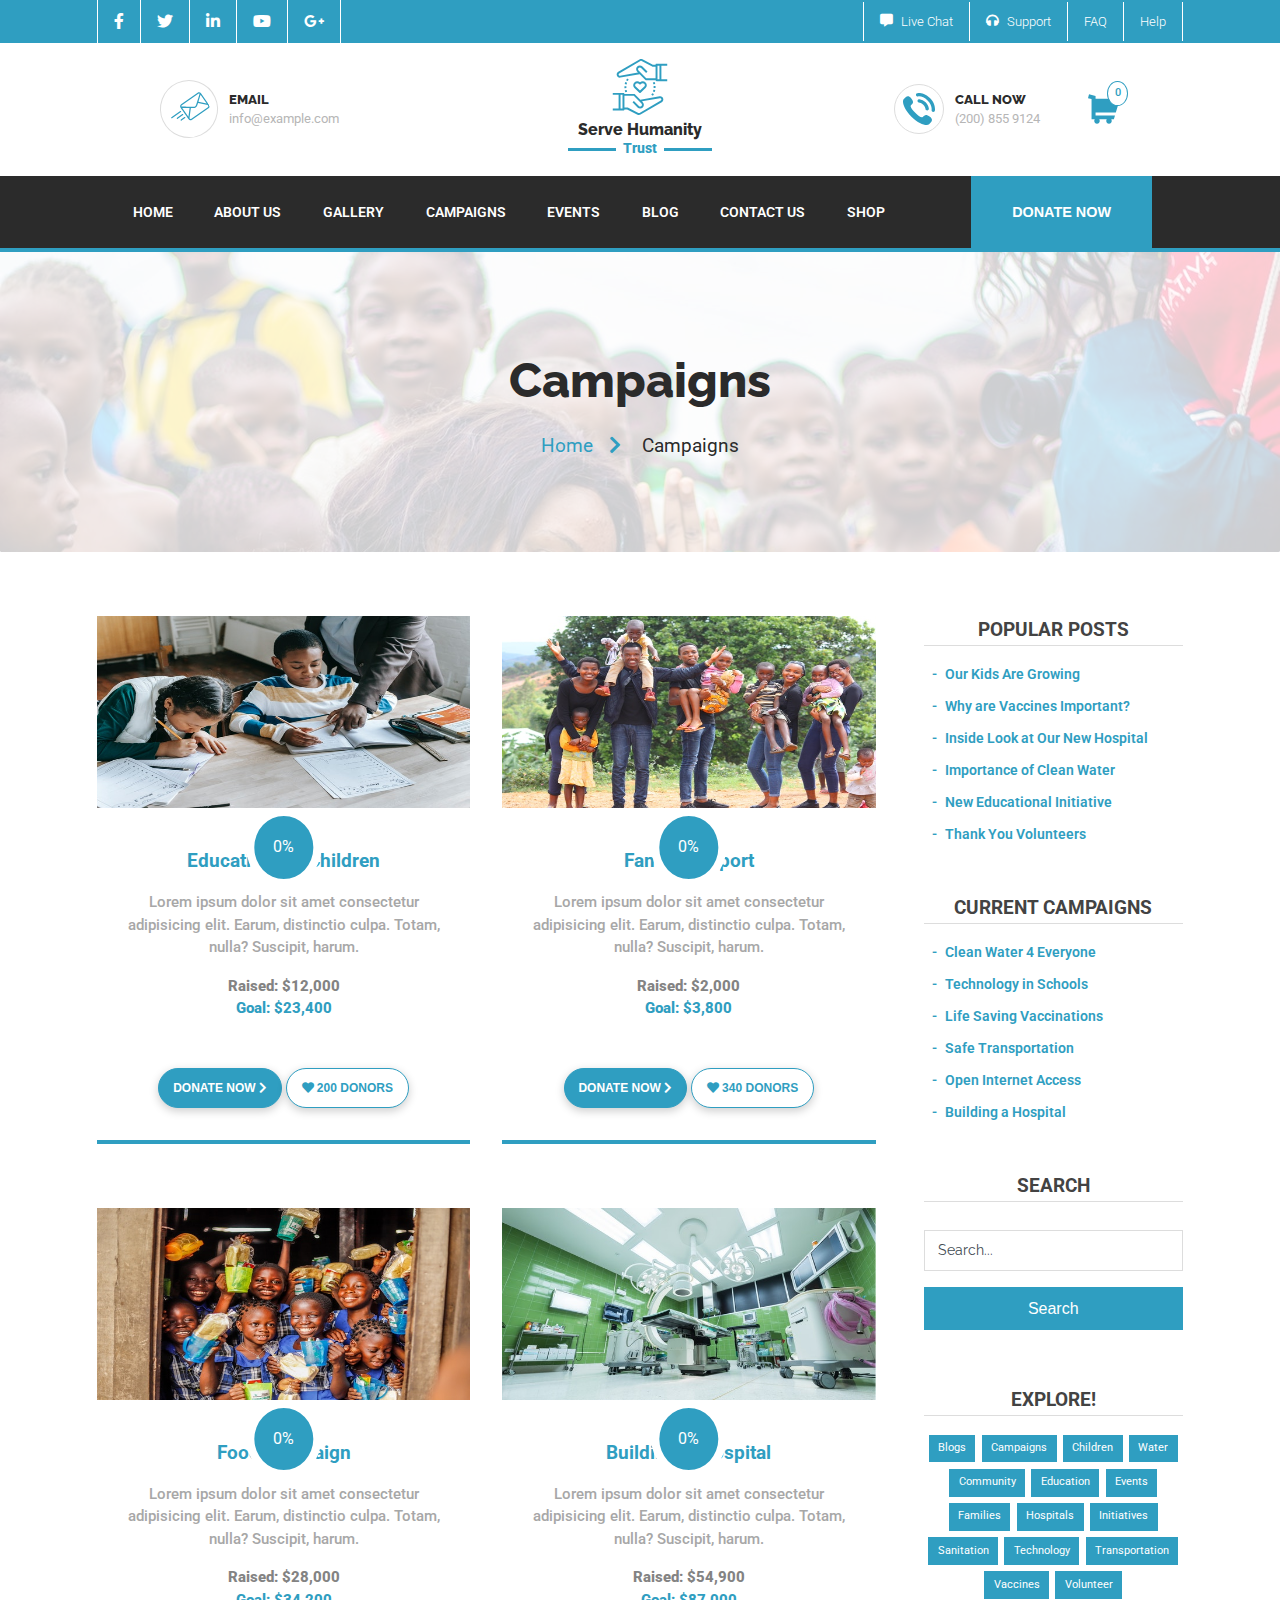
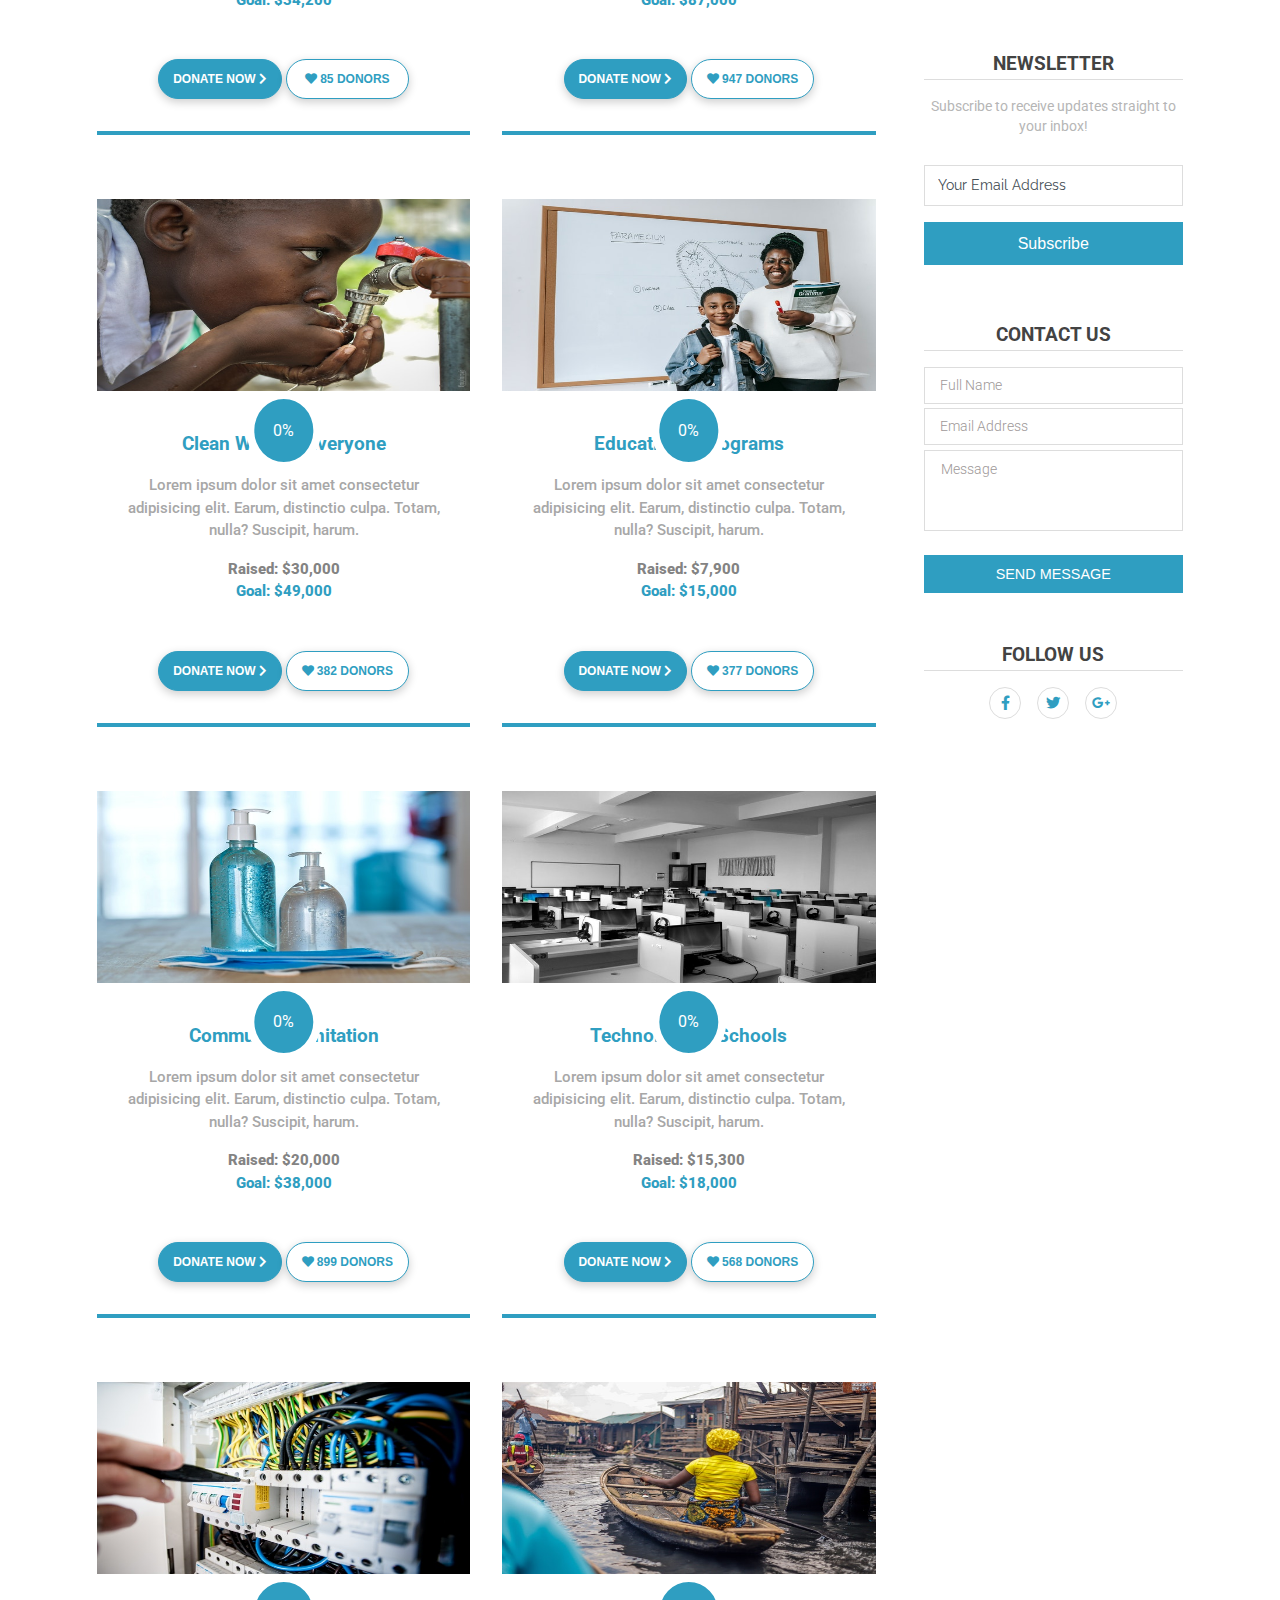
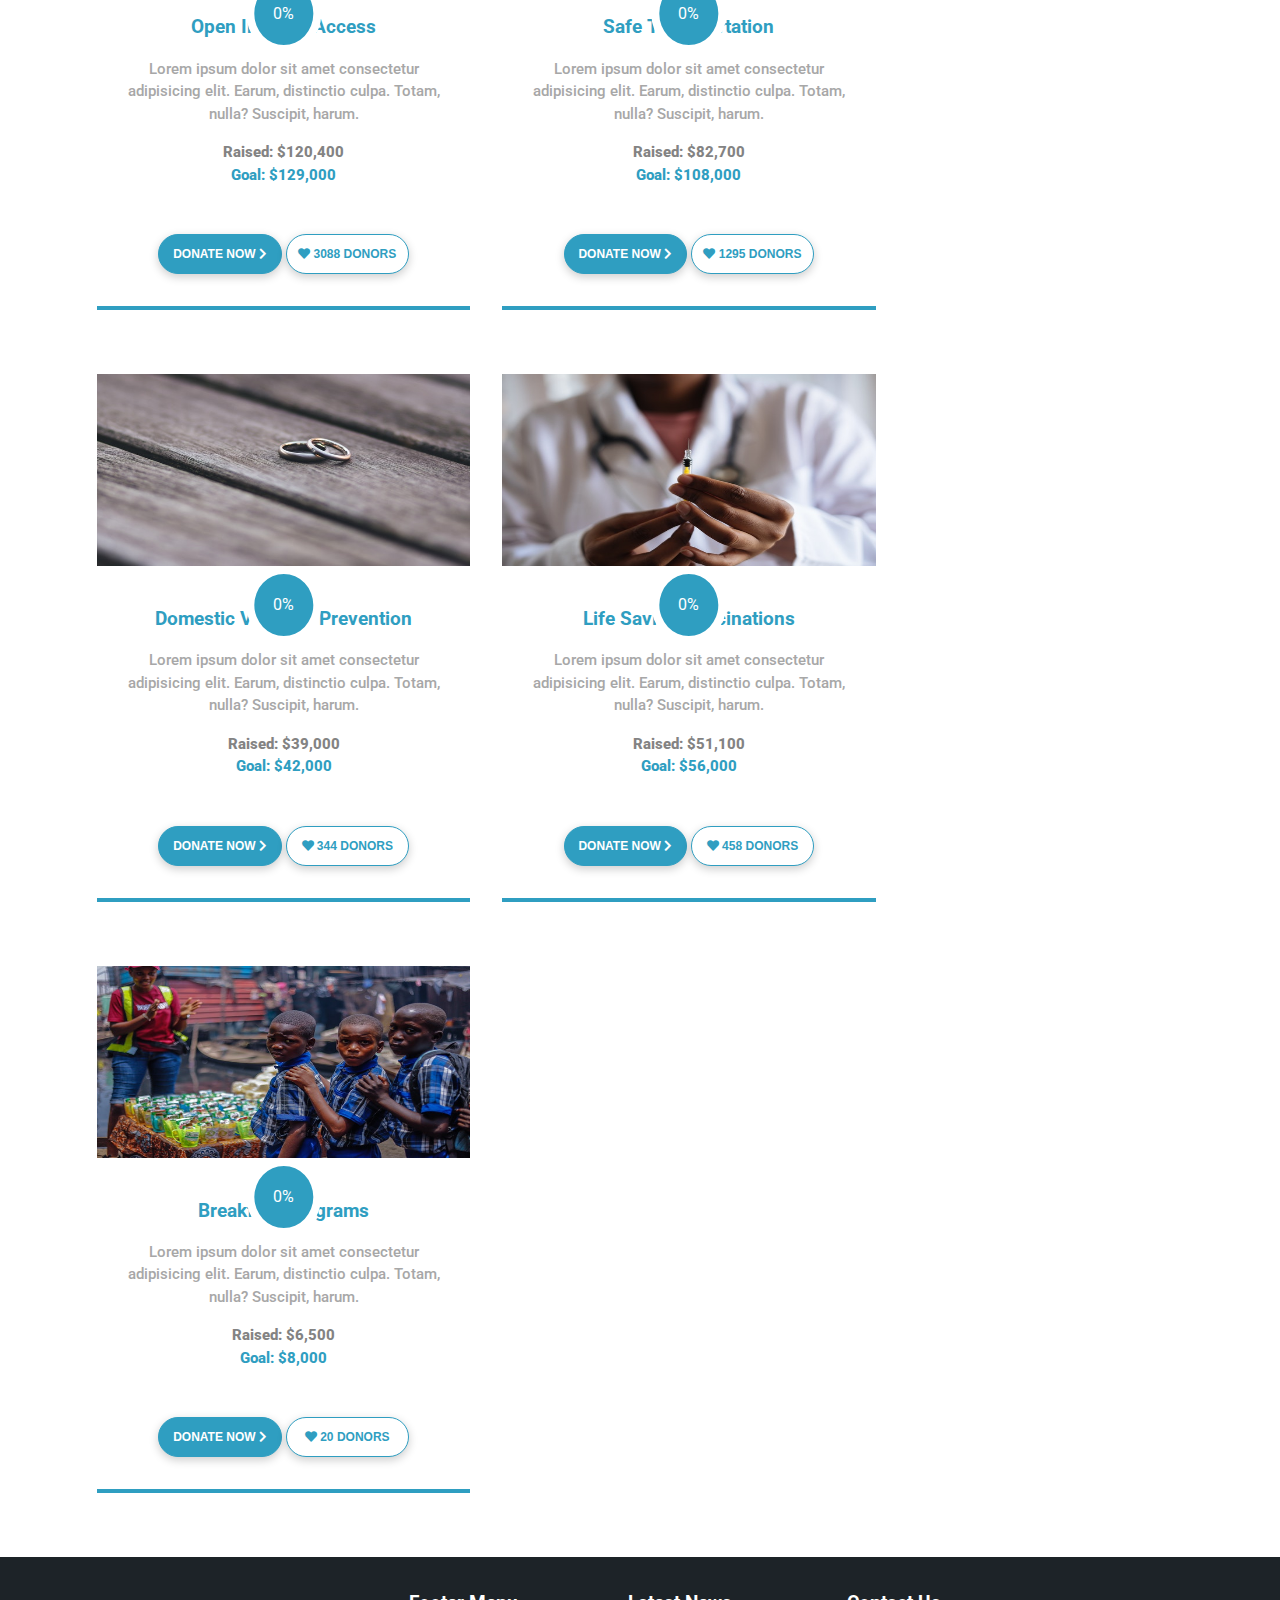
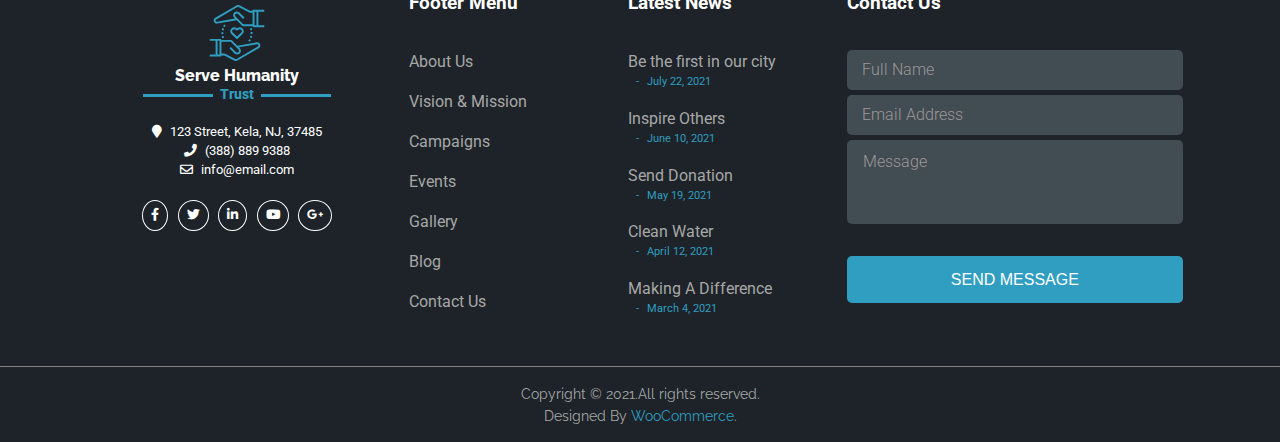
<file: campaign.html>
<!DOCTYPE html>
<html lang="en">
<head>
    <meta charset="UTF-8">
    <meta http-equiv="X-UA-Compatible" content="IE=edge">
    <meta name="viewport" content="width=device-width, initial-scale=1.0">
    <link rel="stylesheet" href="https://cdnjs.cloudflare.com/ajax/libs/font-awesome/5.15.4/css/all.min.css" integrity="sha512-1ycn6IcaQQ40/MKBW2W4Rhis/DbILU74C1vSrLJxCq57o941Ym01SwNsOMqvEBFlcgUa6xLiPY/NS5R+E6ztJQ==" crossorigin="anonymous" referrerpolicy="no-referrer" />
    <link rel="stylesheet" href="css/style.css">
    <link rel="stylesheet" href="css/campaign.css">
    <title>Document</title>
</head>
<body>
<!-- Navbar 1 -->
    <section class="navbar-1">
        <div class="container">
            <div class="navbar-1-contents">
                <div class="socials-left">
                <ul>
                    <li><a href="#"><i class="fab fa-facebook-f"></i></a></li>
                    <li><a href="#"><i class="fab fa-twitter"></i></a></li>
                    <li><a href="#"><i class="fab fa-linkedin-in"></i></a></li>
                    <li><a href="#"><i class="fab fa-youtube"></i></a></li>
                    <li><a href="#"><i class="fab fa-google-plus-g"></i></a></li>
                </ul>
                    
                </div>
                <div class="contacts-right">
                    <div class="contacts-right-item">
                        <a href="#"><i class="fas fa-comment-alt"></i>
                        <p>Live Chat</p></a>
                    </div>
                    
                    <div class="contacts-right-item">
                        <a href="#"><i class="fas fa-headphones"></i>
                        <p>Support</p></a>
                    </div>
                    <a href="#"><p class="contacts-right-item">FAQ</p></a>
                    <a href="#"><p class="contacts-right-item">Help</p></a>
                </div>
            </div>
            
        </div>
    </section>

<!-- Navbar 2 -->
<section class="navbar-2">
    <div class="container">
        <div class="navbar-contents-all">
            <div class="navbar-2-contents navbar-2-left">
                <div class="navbar-2-email-svg">
                    <img src="./images/nav2-email.svg" alt="">
                </div>
                <div class="navbar-2-email">
                    <p>Email</p>
                    <p>info@example.com</p>
                </div>
            </div>
            <div class="navbar-2-contents navbar-2-middle">
                <img src="./images/nav2-logo.svg" alt="">
                <p>Serve Humanity</p>
                <p>Trust</p>
            </div>
            <div class="navbar-2-contents navbar-2-right">
                <div class="navbar-2-phone">
                    <div class="navbar-2-phone-svg">
                        <img src="./images/nav-2-phone.svg" alt="">
                    </div>
                    <div class="navbar-2-phone-contents">
                        <p>Call Now</p>
                        <p>(200) 855 9124</p>
                    </div>
                </div>
                <div class="navbar-2-cart">
                    <img src="./images/nav-2-cart.svg" alt="">
                    <p>0</p>   
                </div>    
            </div>
        </div>
    </div>
</section>

<!-- Navbar 3 -->
<section class="navbar-3">
    <div class="container">
        <div class="navbar-3-links">
            <nav>
                <ul>
                    <li><a href="index.html">Home</a></li>
                    <li><a href="#">About Us</a></li>
                    <li><a href="#">Gallery</a></li>
                    <li><a href="campaign.html">Campaigns</a></li>
                    <li><a href="#">Events</a></li>
                    <li><a href="blog.html">Blog</a></li>
                    <li><a href="contact-us.html">Contact Us</a></li>
                    <li><a href="shop.html">Shop</a></li>
                </ul>
            </nav>
            <div class="navbar-3-donate">
                <button>Donate Now</button>
            </div>
        </div>
    </div>
</section>

<!-- Showcase -->
<section class="campaign-showcase">
    <div class="container">
        <div class="campaign-showcase-title">
            <h2>Campaigns</h2>
            <div class="campaign-showcase-title-btns">
                <p><span><a href="index.html">Home</a></span><span><i class="fas fa-chevron-right"></i></span> Campaigns</p>
            </div>
        </div>
    </div>
</section>

<!-- Campaign Cards -->
<div class="section-campaign-cards">
    <div class="container">
        <div class="latest-campaign-all">
            <div class="latest-campaigns-cards">
                <div class="latest-campaign-card-item">
                    <img src="./images/latest-campaigns-1.jpg" alt="">
                    <div class="latest-campaign-card-animation">
                        <div class="campaign-counter" data-target="51">0</div>
                        <div class="latest-campaign-card-item-info">
                            <h3>Education for Children</h3>
                            <p class="theme-p">Lorem ipsum dolor sit amet consectetur adipisicing elit. Earum, distinctio culpa. Totam, nulla? Suscipit, harum.</p>
                            <h5 class="theme-p">Raised: $12,000</h5>
                            <h5 class="theme-p">Goal: $23,400</h5>
                            <button class="btn theme-btn theme-donate-btn">Donate Now <span><i class="fas fa-chevron-right"></i></span></button>
                            <button class="btn theme-btn theme-read-more-btn"><span><i class="fas fa-heart"></i></span> 200 Donors</button>
                        </div>
                    </div>
                </div>
                <div class="latest-campaign-card-item">
                    <img src="./images/latest-campaigns-2.jpg" alt="">
                    <div class="latest-campaign-card-animation">
                        <div class="campaign-counter" data-target="62">0</div>
                        <div class="latest-campaign-card-item-info">
                            <h3>Family Support</h3>
                            <p class="theme-p">Lorem ipsum dolor sit amet consectetur adipisicing elit. Earum, distinctio culpa. Totam, nulla? Suscipit, harum.</p>
                            <h5 class="theme-p">Raised: $2,000</h5>
                            <h5 class="theme-p">Goal: $3,800</h5>
                            <button class="btn theme-btn theme-donate-btn">Donate Now <span><i class="fas fa-chevron-right"></i></span></button>
                            <button class="btn theme-btn theme-read-more-btn"><span><i class="fas fa-heart"></i></span> 340 Donors</button>
                        </div>
                    </div>
                </div>
                <div class="latest-campaign-card-item">
                    <img src="./images/latest-campaigns-3.jpg" alt="">
                    <div class="latest-campaign-card-animation">
                        <div class="campaign-counter" data-target="86">0</div>
                        <div class="latest-campaign-card-item-info">
                            <h3>Food Campaign</h3>
                            <p class="theme-p">Lorem ipsum dolor sit amet consectetur adipisicing elit. Earum, distinctio culpa. Totam, nulla? Suscipit, harum.</p>
                            <h5 class="theme-p">Raised: $28,000</h5>
                            <h5 class="theme-p">Goal: $34,200</h5>
                            <button class="btn theme-btn theme-donate-btn">Donate Now <span><i class="fas fa-chevron-right"></i></span></button>
                            <button class="btn theme-btn theme-read-more-btn"><span><i class="fas fa-heart"></i></span> 85 Donors</button>
                        </div>
                    </div>
                </div>
                <div class="latest-campaign-card-item">
                    <img src="./images/latest-news-1.jpg" alt="">
                    <div class="latest-campaign-card-animation">
                        <div class="campaign-counter" data-target="86">0</div>
                        <div class="latest-campaign-card-item-info">
                            <h3>Building A Hospital</h3>
                            <p class="theme-p">Lorem ipsum dolor sit amet consectetur adipisicing elit. Earum, distinctio culpa. Totam, nulla? Suscipit, harum.</p>
                            <h5 class="theme-p">Raised: $54,900</h5>
                            <h5 class="theme-p">Goal: $87,000</h5>
                            <button class="btn theme-btn theme-donate-btn">Donate Now <span><i class="fas fa-chevron-right"></i></span></button>
                            <button class="btn theme-btn theme-read-more-btn"><span><i class="fas fa-heart"></i></span> 947 Donors</button>
                        </div>
                    </div>
                </div>
                <div class="latest-campaign-card-item">
                    <img src="./images/latest-news-3.jpg" alt="">
                    <div class="latest-campaign-card-animation">
                        <div class="campaign-counter" data-target="86">0</div>
                        <div class="latest-campaign-card-item-info">
                            <a href="single-campaign.html"><h3>Clean Water 4 Everyone</h3></a>
                            <p class="theme-p">Lorem ipsum dolor sit amet consectetur adipisicing elit. Earum, distinctio culpa. Totam, nulla? Suscipit, harum.</p>
                            <h5 class="theme-p">Raised: $30,000</h5>
                            <h5 class="theme-p">Goal: $49,000</h5>
                            <button class="btn theme-btn theme-donate-btn">Donate Now <span><i class="fas fa-chevron-right"></i></span></button>
                            <button class="btn theme-btn theme-read-more-btn"><span><i class="fas fa-heart"></i></span> 382 Donors</button>
                        </div>
                    </div>
                </div>
                <div class="latest-campaign-card-item">
                    <img src="./images/campaign-card-educational.jpg" alt="">
                    <div class="latest-campaign-card-animation">
                        <div class="campaign-counter" data-target="86">0</div>
                        <div class="latest-campaign-card-item-info">
                            <h3>Educational Programs</h3>
                            <p class="theme-p">Lorem ipsum dolor sit amet consectetur adipisicing elit. Earum, distinctio culpa. Totam, nulla? Suscipit, harum.</p>
                            <h5 class="theme-p">Raised: $7,900</h5>
                            <h5 class="theme-p">Goal: $15,000</h5>
                            <button class="btn theme-btn theme-donate-btn">Donate Now <span><i class="fas fa-chevron-right"></i></span></button>
                            <button class="btn theme-btn theme-read-more-btn"><span><i class="fas fa-heart"></i></span> 377 Donors</button>
                        </div>
                    </div>
                </div>
                <div class="latest-campaign-card-item">
                    <img src="./images/campaign-card-sanitization.jpg" alt="">
                    <div class="latest-campaign-card-animation">
                        <div class="campaign-counter" data-target="86">0</div>
                        <div class="latest-campaign-card-item-info">
                            <h3>Community Sanitation</h3>
                            <p class="theme-p">Lorem ipsum dolor sit amet consectetur adipisicing elit. Earum, distinctio culpa. Totam, nulla? Suscipit, harum.</p>
                            <h5 class="theme-p">Raised: $20,000</h5>
                            <h5 class="theme-p">Goal: $38,000</h5>
                            <button class="btn theme-btn theme-donate-btn">Donate Now <span><i class="fas fa-chevron-right"></i></span></button>
                            <button class="btn theme-btn theme-read-more-btn"><span><i class="fas fa-heart"></i></span> 899 Donors</button>
                        </div>
                    </div>
                </div>
                <div class="latest-campaign-card-item">
                    <img src="./images/campaign-tech-school.jpg" alt="">
                    <div class="latest-campaign-card-animation">
                        <div class="campaign-counter" data-target="86">0</div>
                        <div class="latest-campaign-card-item-info">
                            <h3>Technology in Schools</h3>
                            <p class="theme-p">Lorem ipsum dolor sit amet consectetur adipisicing elit. Earum, distinctio culpa. Totam, nulla? Suscipit, harum.</p>
                            <h5 class="theme-p">Raised: $15,300</h5>
                            <h5 class="theme-p">Goal: $18,000</h5>
                            <button class="btn theme-btn theme-donate-btn">Donate Now <span><i class="fas fa-chevron-right"></i></span></button>
                            <button class="btn theme-btn theme-read-more-btn"><span><i class="fas fa-heart"></i></span> 568 Donors</button>
                        </div>
                    </div>
                </div>
                <div class="latest-campaign-card-item">
                    <img src="./images/campaign-card-internet.jpg" alt="">
                    <div class="latest-campaign-card-animation">
                        <div class="campaign-counter" data-target="86">0</div>
                        <div class="latest-campaign-card-item-info">
                            <h3>Open Internet Access</h3>
                            <p class="theme-p">Lorem ipsum dolor sit amet consectetur adipisicing elit. Earum, distinctio culpa. Totam, nulla? Suscipit, harum.</p>
                            <h5 class="theme-p">Raised: $120,400</h5>
                            <h5 class="theme-p">Goal: $129,000</h5>
                            <button class="btn theme-btn theme-donate-btn">Donate Now <span><i class="fas fa-chevron-right"></i></span></button>
                            <button class="btn theme-btn theme-read-more-btn"><span><i class="fas fa-heart"></i></span> 3088 Donors</button>
                        </div>
                    </div>
                </div>
                <div class="latest-campaign-card-item">
                    <img src="./images/campaign-card-transportation.jpg" alt="">
                    <div class="latest-campaign-card-animation">
                        <div class="campaign-counter" data-target="86">0</div>
                        <div class="latest-campaign-card-item-info">
                            <h3>Safe Transportation</h3>
                            <p class="theme-p">Lorem ipsum dolor sit amet consectetur adipisicing elit. Earum, distinctio culpa. Totam, nulla? Suscipit, harum.</p>
                            <h5 class="theme-p">Raised: $82,700</h5>
                            <h5 class="theme-p">Goal: $108,000</h5>
                            <button class="btn theme-btn theme-donate-btn">Donate Now <span><i class="fas fa-chevron-right"></i></span></button>
                            <button class="btn theme-btn theme-read-more-btn"><span><i class="fas fa-heart"></i></span> 1295 Donors</button>
                        </div>
                    </div>
                </div>
                <div class="latest-campaign-card-item">
                    <img src="./images/campaign-card-domestic.jpg" alt="">
                    <div class="latest-campaign-card-animation">
                        <div class="campaign-counter" data-target="86">0</div>
                        <div class="latest-campaign-card-item-info">
                            <h3>Domestic Violence Prevention</h3>
                            <p class="theme-p">Lorem ipsum dolor sit amet consectetur adipisicing elit. Earum, distinctio culpa. Totam, nulla? Suscipit, harum.</p>
                            <h5 class="theme-p">Raised: $39,000</h5>
                            <h5 class="theme-p">Goal: $42,000</h5>
                            <button class="btn theme-btn theme-donate-btn">Donate Now <span><i class="fas fa-chevron-right"></i></span></button>
                            <button class="btn theme-btn theme-read-more-btn"><span><i class="fas fa-heart"></i></span> 344 Donors</button>
                        </div>
                    </div>
                </div>
                <div class="latest-campaign-card-item">
                    <img src="./images/campaign-card-vaccine.jpg" alt="">
                    <div class="latest-campaign-card-animation">
                        <div class="campaign-counter" data-target="86">0</div>
                        <div class="latest-campaign-card-item-info">
                            <h3>Life Saving Vaccinations</h3>
                            <p class="theme-p">Lorem ipsum dolor sit amet consectetur adipisicing elit. Earum, distinctio culpa. Totam, nulla? Suscipit, harum.</p>
                            <h5 class="theme-p">Raised: $51,100</h5>
                            <h5 class="theme-p">Goal: $56,000</h5>
                            <button class="btn theme-btn theme-donate-btn">Donate Now <span><i class="fas fa-chevron-right"></i></span></button>
                            <button class="btn theme-btn theme-read-more-btn"><span><i class="fas fa-heart"></i></span> 458 Donors</button>
                        </div>
                    </div>
                </div>
                <div class="latest-campaign-card-item">
                    <img src="./images/campaign-card-breakfast.jpg" alt="">
                    <div class="latest-campaign-card-animation">
                        <div class="campaign-counter" data-target="86">0</div>
                        <div class="latest-campaign-card-item-info">
                            <h3>Breakfest Programs</h3>
                            <p class="theme-p">Lorem ipsum dolor sit amet consectetur adipisicing elit. Earum, distinctio culpa. Totam, nulla? Suscipit, harum.</p>
                            <h5 class="theme-p">Raised: $6,500</h5>
                            <h5 class="theme-p">Goal: $8,000</h5>
                            <button class="btn theme-btn theme-donate-btn">Donate Now <span><i class="fas fa-chevron-right"></i></span></button>
                            <button class="btn theme-btn theme-read-more-btn"><span><i class="fas fa-heart"></i></span> 20 Donors</button>
                        </div>
                    </div>
                </div>
            </div>
            <div class="blog-sidebar">
                <div class="recent-posts sidebar-contents">
                    <h4 class="sidebar-h4">Popular Posts</h4>
                    <ul>
                        <li><a href="#">Our Kids Are Growing</a></li>
                        <li><a href="#">Why are Vaccines Important?</a></li>
                        <li><a href="#">Inside Look at Our New Hospital</a></li>
                        <li><a href="#">Importance of Clean Water</a></li>
                        <li><a href="#">New Educational Initiative</a></li>
                        <li><a href="#">Thank You Volunteers</a></li>
                    </ul>
                </div>
                <div class="recent-posts sidebar-contents">
                    <h4 class="sidebar-h4">Current Campaigns</h4>
                    <ul>
                        <li><a href="#">Clean Water 4 Everyone</a></li>
                        <li><a href="#">Technology in Schools</a></li>
                        <li><a href="#">Life Saving Vaccinations</a></li>
                        <li><a href="#">Safe Transportation</a></li>
                        <li><a href="#">Open Internet Access</a></li>
                        <li><a href="#">Building a Hospital</a></li>
                    </ul>
                </div>
                <!-- Search -->
                <div class="sidebar-search sidebar-contents">
                    <h4 class="sidebar-h4">Search</h4>
                    <div class="sidebar-search-form">
                        <form action="">
                            <div class="search-form-control">
                                <input type="text" name="search" placeholder="Search...">
                                <input type="button" value="Search">
                            </div>
                        </form>
                    </div>
                </div>

                <!-- Tags -->
                <div class="sidebar-tags sidebar-contents">
                    <h4 class="sidebar-h4">Explore!</h4>
                    <div class="tags-content">
                        <a href="blog.html" class="theme-p-title-uppercase title-p">Blogs</a>
                        <a href="#" class="theme-p-title-uppercase title-p">Campaigns</a>
                        <a href="campaign.html" class="theme-p-title-uppercase title-p">Children</a>
                        <a href="tag.html" class="theme-p-title-uppercase title-p">Water</a>
                        <a href="tag.html" class="theme-p-title-uppercase title-p">Community</a>
                        <a href="#" class="theme-p-title-uppercase title-p">Education</a>
                        <a href="#" class="theme-p-title-uppercase title-p">Events</a>
                        <a href="#" class="theme-p-title-uppercase title-p">Families</a>
                        <a href="#" class="theme-p-title-uppercase title-p">Hospitals</a>
                        <a href="#" class="theme-p-title-uppercase title-p">Initiatives</a>
                        <a href="#" class="theme-p-title-uppercase title-p">Sanitation</a>
                        <a href="#" class="theme-p-title-uppercase title-p">Technology</a>
                        <a href="#" class="theme-p-title-uppercase title-p">Transportation</a>
                        <a href="#" class="theme-p-title-uppercase title-p">Vaccines</a>
                        <a href="#" class="theme-p-title-uppercase title-p">Volunteer</a>
                    </div>
                </div>

                 <!-- Newsletter -->
                <div class="newletter-info sidebar-contents">
                    <h4 class="sidebar-h4">Newsletter</h4>
                    <p class="theme-paragraph">Subscribe to receive updates straight to your inbox!</p>
                    <div class="newsletter-form">
                        <form action="">
                            <div class="newsletter-form-control">
                                <input type="email" name="email" placeholder="Your Email Address">
                                <input type="button" value="Subscribe">
                            </div>
                        </form>
                    </div>
                </div>
                <!-- Contact Us -->
                <div class="sidebar-contact-form sidebar-contents">
                    <h4 class="sidebar-h4">Contact Us</h4>
                    <form action="">
                        <div class="sidebar-form-control">
                            <div class="sidebar-form-section">
                                <input class="name" type="text" name="name" placeholder="Full Name">
                                <input class="email" type="email" name="email" placeholder="Email Address">
                                <textarea class="message" rows="4" name="message" placeholder="Message"></textarea>
                            </div>
                            <input class="theme-main-btn" type="button" value="Send Message">
                        </div>
                    </form>
                </div>
                <!-- Follow Us -->
                <div class="sidebar-follow-us sidebar-contents">
                    <h4 class="sidebar-h4">Follow Us</h4>
                    <div class="about-me-icons">
                        <div class="socials">
                            <ul>
                                <li><a href="#"><i class="fab fa-facebook-f"></i></a></li>
                                <li><a href="#"><i class="fab fa-twitter"></i></a></li>
                                <li><a href="#"><i class="fab fa-google-plus-g"></i></a></li>
                            </ul>
                        </div>
                    </div>
                </div>
            </div>
        </div>
        
    </div>
</div>

<!-- Company Info -->
<section class="company-info">
    <div class="container">
        <div class="company-info-contents">
            <div class="company-info-contents-item company-info-contact-info">
                <div class="navbar-2-middle">
                    <img src="./images/nav2-logo.svg" alt="">
                    <p>Serve Humanity</p>
                    <p>Trust</p>
                </div>
                <p class="company-address"><span><i class="fas fa-map-marker"></i></span>123 Street, Kela, NJ, 37485</p>
                <p class="company-address"><span><i class="fas fa-phone"></i></span>(388) 889 9388</p>
                <p class="company-address"><span><i class="far fa-envelope"></i></span>info@email.com</p>
                <div class="company-socials">
                    <ul>
                        <li><a href="#"><i class="fab fa-facebook-f"></i></a></li>
                        <li><a href="#"><i class="fab fa-twitter"></i></a></li>
                        <li><a href="#"><i class="fab fa-linkedin-in"></i></a></li>
                        <li><a href="#"><i class="fab fa-youtube"></i></a></li>
                        <li><a href="#"><i class="fab fa-google-plus-g"></i></a></li>
                    </ul>        
                </div>
            </div>
            <div class="company-info-contents-item footer-menu">
                <h5>Footer Menu</h5>
                <ul>
                    <li><a href="#">About Us</a></li>
                    <li><a href="#">Vision & Mission</a></li>
                    <li><a href="campaign.html">Campaigns</a></li>
                    <li><a href="#">Events</a></li>
                    <li><a href="#">Gallery</a></li>
                    <li><a href="blog.html">Blog</a></li>
                    <li><a href="#">Contact Us</a></li>
                </ul>
            </div>
            <div class="company-info-contents-item footer-latest-news">
                <h5>Latest News</h5>
                <div class="footer-latest-news-item">
                    <a href="">Be the first in our city</a>
                    <small>July 22, 2021</small>
                </div>
                <div class="footer-latest-news-item">
                    <a href="#">Inspire Others</a>
                    <small>June 10, 2021</small>
                </div>
                <div class="footer-latest-news-item">
                    <a href="#">Send Donation</a>
                    <small>May 19, 2021</small>
                </div>
                <div class="footer-latest-news-item">
                    <a href="#">Clean Water</a>
                    <small>April 12, 2021</small>
                </div>
                <div class="footer-latest-news-item">
                    <a href="#">Making A Difference</a>
                    <small>March 4, 2021</small>
                </div>
            </div>
            <div class="company-info-contents-item footer-contact-form">
                <h5>Contact Us</h5>
                <form action="">
                    <div class="company-form-control">
                        <div class="company-form-section">
                            <input class="name" type="text" name="name" placeholder="Full Name">
                            <input class="email" type="email" name="email" placeholder="Email Address">
                            <textarea class="message" rows="4" name="message" placeholder="Message"></textarea>
                        </div>
                        <input class="theme-main-btn" type="button" value="Send Message">
                    </div>
                </form>
            </div>
        </div>
    </div>
</section>

<footer class="footer">
    <div class="container">
        <p>Copyright &copy; 2021.All rights reserved.</p>
        <p>Designed By <span>WooCommerce</span>.</p>
    </div>
</footer>

<script src="./script.js"></script>
</body>
</html>
</file>
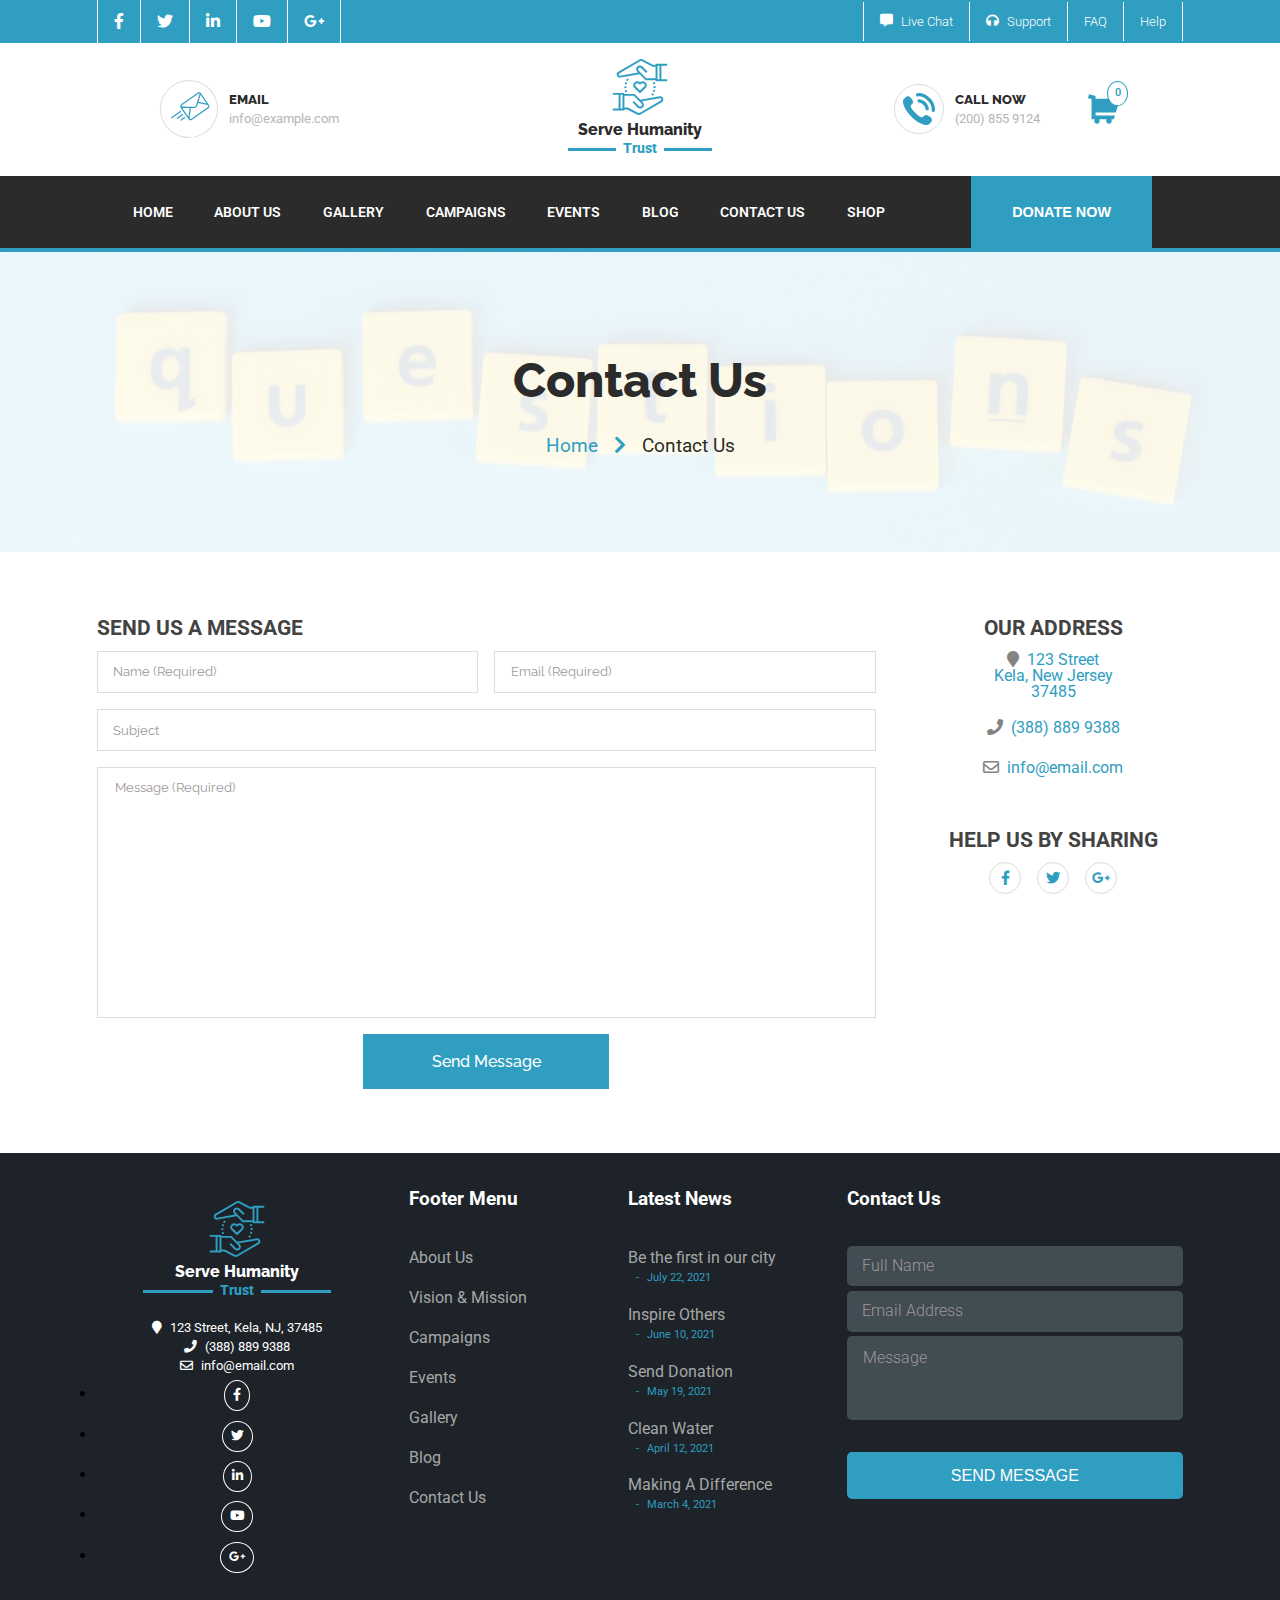
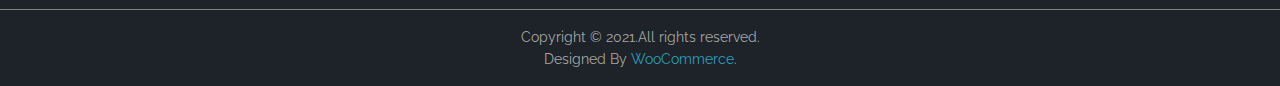
<file: contact-us.html>
<!DOCTYPE html>
<html lang="en">
<head>
    <meta charset="UTF-8">
    <meta http-equiv="X-UA-Compatible" content="IE=edge">
    <meta name="viewport" content="width=device-width, initial-scale=1.0">
    <link rel="stylesheet" href="https://cdnjs.cloudflare.com/ajax/libs/font-awesome/5.15.4/css/all.min.css" integrity="sha512-1ycn6IcaQQ40/MKBW2W4Rhis/DbILU74C1vSrLJxCq57o941Ym01SwNsOMqvEBFlcgUa6xLiPY/NS5R+E6ztJQ==" crossorigin="anonymous" referrerpolicy="no-referrer" />
    <link rel="stylesheet" href="css/style.css">
    <link rel="stylesheet" href="css/contact-us.css">
    <title>Document</title>
</head>
<body>
<!-- Navbar 1 -->
    <section class="navbar-1">
        <div class="container">
            <div class="navbar-1-contents">
                <div class="socials-left">
                <ul>
                    <li><a href="#"><i class="fab fa-facebook-f"></i></a></li>
                    <li><a href="#"><i class="fab fa-twitter"></i></a></li>
                    <li><a href="#"><i class="fab fa-linkedin-in"></i></a></li>
                    <li><a href="#"><i class="fab fa-youtube"></i></a></li>
                    <li><a href="#"><i class="fab fa-google-plus-g"></i></a></li>
                </ul>
                    
                </div>
                <div class="contacts-right">
                    <div class="contacts-right-item">
                        <a href="#"><i class="fas fa-comment-alt"></i>
                        <p>Live Chat</p></a>
                    </div>
                    
                    <div class="contacts-right-item">
                        <a href="#"><i class="fas fa-headphones"></i>
                        <p>Support</p></a>
                    </div>
                    <a href="#"><p class="contacts-right-item">FAQ</p></a>
                    <a href="#"><p class="contacts-right-item">Help</p></a>
                </div>
            </div>
            
        </div>
    </section>

<!-- Navbar 2 -->
<section class="navbar-2">
    <div class="container">
        <div class="navbar-contents-all">
            <div class="navbar-2-contents navbar-2-left">
                <div class="navbar-2-email-svg">
                    <img src="./images/nav2-email.svg" alt="">
                </div>
                <div class="navbar-2-email">
                    <p>Email</p>
                    <p>info@example.com</p>
                </div>
            </div>
            <div class="navbar-2-contents navbar-2-middle">
                <img src="./images/nav2-logo.svg" alt="">
                <p>Serve Humanity</p>
                <p>Trust</p>
            </div>
            <div class="navbar-2-contents navbar-2-right">
                <div class="navbar-2-phone">
                    <div class="navbar-2-phone-svg">
                        <img src="./images/nav-2-phone.svg" alt="">
                    </div>
                    <div class="navbar-2-phone-contents">
                        <p>Call Now</p>
                        <p>(200) 855 9124</p>
                    </div>
                </div>
                <div class="navbar-2-cart">
                    <img src="./images/nav-2-cart.svg" alt="">
                    <p>0</p>   
                </div>    
            </div>
        </div>
    </div>
</section>

<!-- Navbar 3 -->
<section class="navbar-3">
    <div class="container">
        <div class="navbar-3-links">
            <nav>
                <ul>
                    <li><a href="index.html">Home</a></li>
                    <li><a href="#">About Us</a></li>
                    <li><a href="#">Gallery</a></li>
                    <li><a href="campaign.html">Campaigns</a></li>
                    <li><a href="#">Events</a></li>
                    <li><a href="blog.html">Blog</a></li>
                    <li><a href="contact-us.html">Contact Us</a></li>
                    <li><a href="shop.html">Shop</a></li>
                </ul>
            </nav>
            <div class="navbar-3-donate">
                <button>Donate Now</button>
            </div>
        </div>
    </div>
</section>

<!-- Showcase -->
<section class="contact-us-showcase">
    <div class="container">
        <div class="contact-us-showcase-title">
            <h2>Contact Us</h2>
            <div class="contact-us-showcase-title-btns">
                <p><span><a href="index.html">Home</a></span><span><i class="fas fa-chevron-right"></i></span>Contact Us</p>
            </div>
        </div>
    </div>
</section>

<!-- Contact Us Form -->
<section class="contact-us">
    <div class="container">
        <div class="contact-us-layout">
            <div class="contact-us-contents">
                <div class="leave-a-comment">
                    <h3 class="theme-paragraph-title-h3">Send Us a Message</h3>
                    <div class="single-blog-comment-form">
                        <form action="">
                            <div class="single-blog-comment-form-control">
                                <div class="single-blog-comment-form-section">
                                    <input class="name" type="text" name="name" placeholder="Name (Required)">
                                    <input class="email" type="email" name="email" placeholder="Email (Required)">
                                    <input class="subject" type="text" name="subject" placeholder="Subject">
                                    <textarea class="comment" rows="15" name="comment" placeholder="Message (Required)"></textarea>
                                </div>
                                <input class="theme-main-btn" type="button" value="Send Message">
                            </div>
                        </form>
                    </div>
                </div>
            </div>
            <div class="contact-us-sidebar">
                <h3 class="theme-paragraph-title-h3">Our Address</h3>
                <div class="contact-us-address">
                    <div class="contact-us-address-contents">
                        <p class="contact-us-company-address"><span><i class="fas fa-map-marker"></i></span>123 Street</p>
                        <p class="contact-us-company-address">Kela, New Jersey</p>
                        <p class="contact-us-company-address">37485</p>
                    </div>
                    
                    <p class="contact-us-company-address contact-us-phone"><span><i class="fas fa-phone"></i></span>(388) 889 9388</p>
                    <p class="contact-us-company-address"><span><i class="far fa-envelope"></i></span>info@email.com</p>
                    <div class="campaign-socials contact-us-socials">
                        <h3 class="theme-paragraph-title-h3">Help Us by Sharing</h3>
                        <div class="socials">
                            <ul>
                                <li><a href="#"><i class="fab fa-facebook-f"></i></a></li>
                                <li><a href="#"><i class="fab fa-twitter"></i></a></li>
                                <li><a href="#"><i class="fab fa-google-plus-g"></i></a></li>
                            </ul>
                        </div>
                    </div>
                </div>
            </div>
        </div>
    </div>
</section>

<!-- Company Info -->
<section class="company-info">
    <div class="container">
        <div class="company-info-contents">
            <div class="company-info-contents-item company-info-contact-info">
                <div class="navbar-2-middle">
                    <img src="./images/nav2-logo.svg" alt="">
                    <p>Serve Humanity</p>
                    <p>Trust</p>
                </div>
                <p class="company-address"><span><i class="fas fa-map-marker"></i></span>123 Street, Kela, NJ, 37485</p>
                <p class="company-address"><span><i class="fas fa-phone"></i></span>(388) 889 9388</p>
                <p class="company-address"><span><i class="far fa-envelope"></i></span>info@email.com</p>
                <div class="company-socials">
                    <li><a href="#"><i class="fab fa-facebook-f"></i></a></li>
                    <li><a href="#"><i class="fab fa-twitter"></i></a></li>
                    <li><a href="#"><i class="fab fa-linkedin-in"></i></a></li>
                    <li><a href="#"><i class="fab fa-youtube"></i></a></li>
                    <li><a href="#"><i class="fab fa-google-plus-g"></i></a></li>      
                </div>
            </div>
            <div class="company-info-contents-item footer-menu">
                <h5>Footer Menu</h5>
                <ul>
                    <li><a href="#">About Us</a></li>
                    <li><a href="#">Vision & Mission</a></li>
                    <li><a href="campaign.html">Campaigns</a></li>
                    <li><a href="#">Events</a></li>
                    <li><a href="#">Gallery</a></li>
                    <li><a href="blog.html">Blog</a></li>
                    <li><a href="#">Contact Us</a></li>
                </ul>
            </div>
            <div class="company-info-contents-item footer-latest-news">
                <h5>Latest News</h5>
                <div class="footer-latest-news-item">
                    <a href="">Be the first in our city</a>
                    <small>July 22, 2021</small>
                </div>
                <div class="footer-latest-news-item">
                    <a href="#">Inspire Others</a>
                    <small>June 10, 2021</small>
                </div>
                <div class="footer-latest-news-item">
                    <a href="#">Send Donation</a>
                    <small>May 19, 2021</small>
                </div>
                <div class="footer-latest-news-item">
                    <a href="#">Clean Water</a>
                    <small>April 12, 2021</small>
                </div>
                <div class="footer-latest-news-item">
                    <a href="#">Making A Difference</a>
                    <small>March 4, 2021</small>
                </div>
            </div>
            <div class="company-info-contents-item footer-contact-form">
                <h5>Contact Us</h5>
                <form action="">
                    <div class="company-form-control">
                        <div class="company-form-section">
                            <input class="name" type="text" name="name" placeholder="Full Name">
                            <input class="email" type="email" name="email" placeholder="Email Address">
                            <textarea class="message" rows="4" name="message" placeholder="Message"></textarea>
                        </div>
                        <input class="theme-main-btn" type="button" value="Send Message">
                    </div>
                </form>
            </div>
        </div>
    </div>
</section>

<!-- Footer -->
<footer class="footer">
    <div class="container">
        <p>Copyright &copy; 2021.All rights reserved.</p>
        <p>Designed By <span>WooCommerce</span>.</p>
    </div>
</footer>

<script src="./script.js"></script>
</body>
</html>
</file>
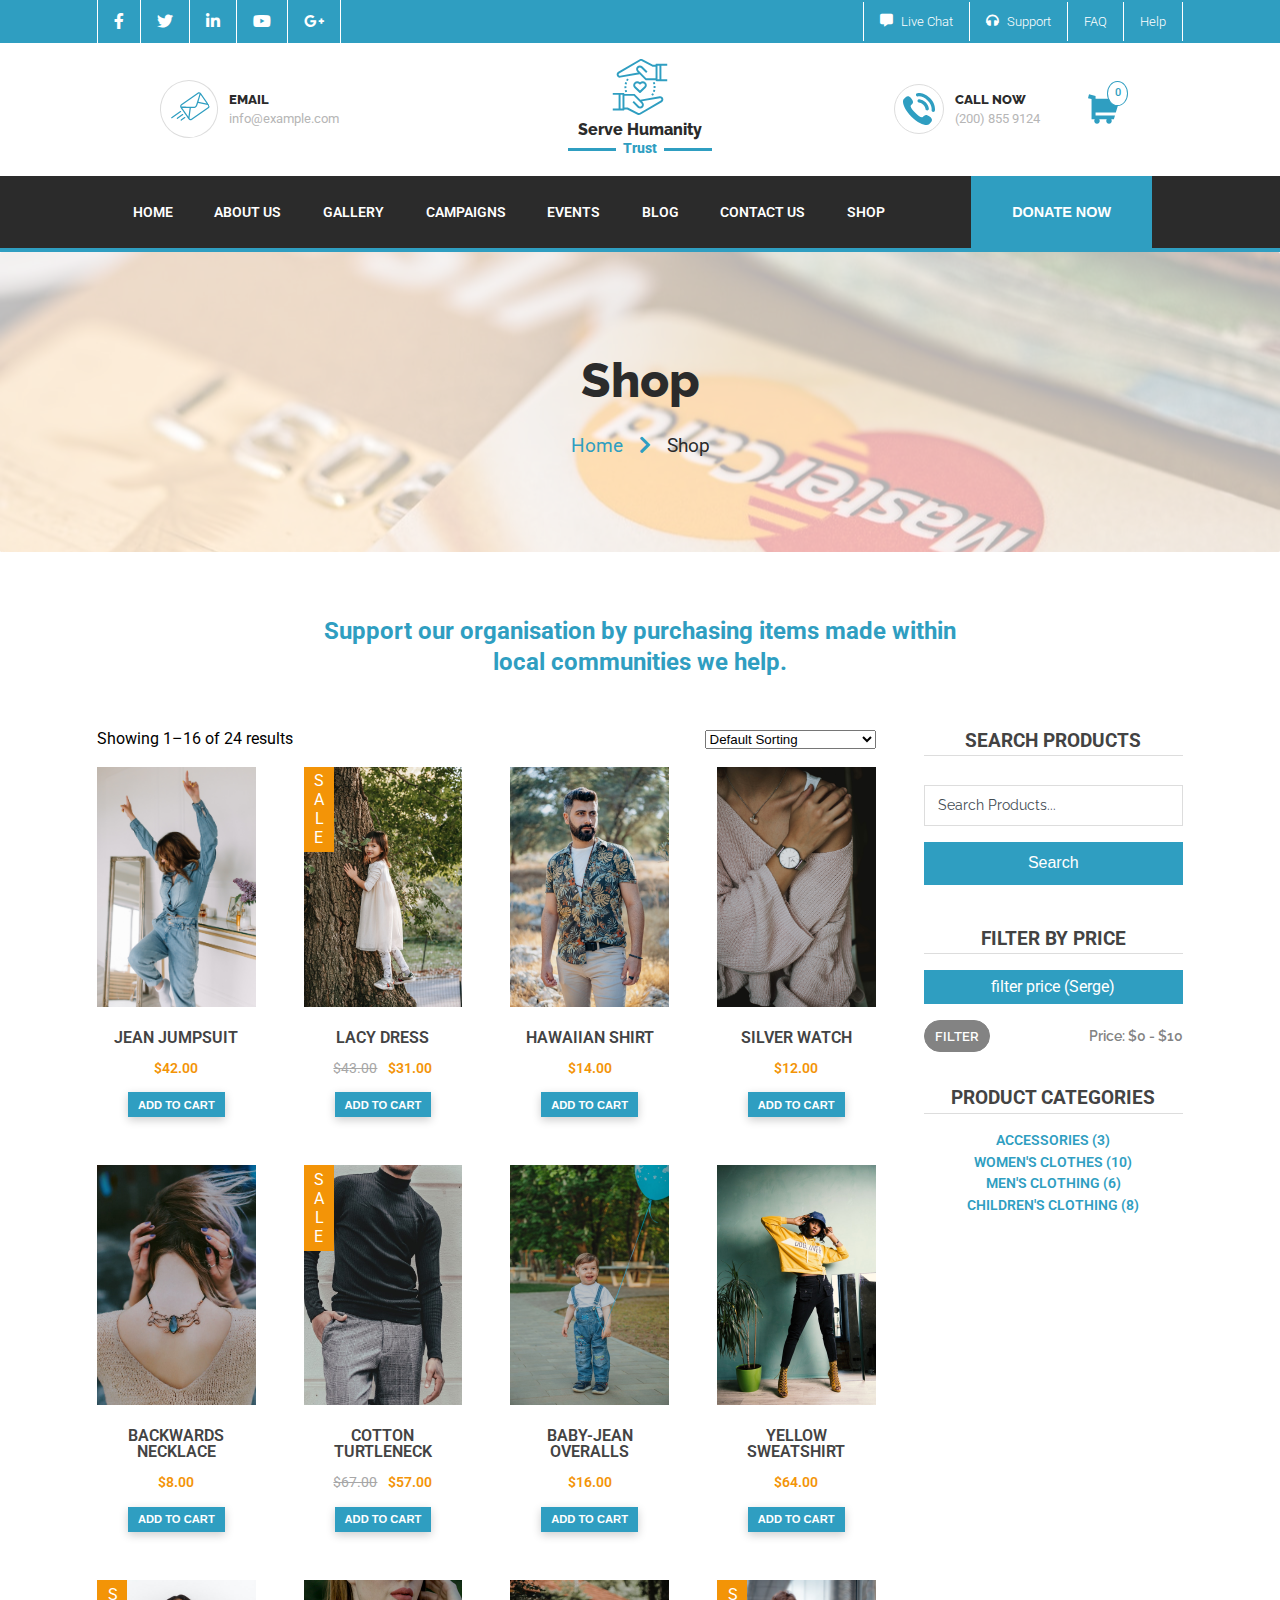
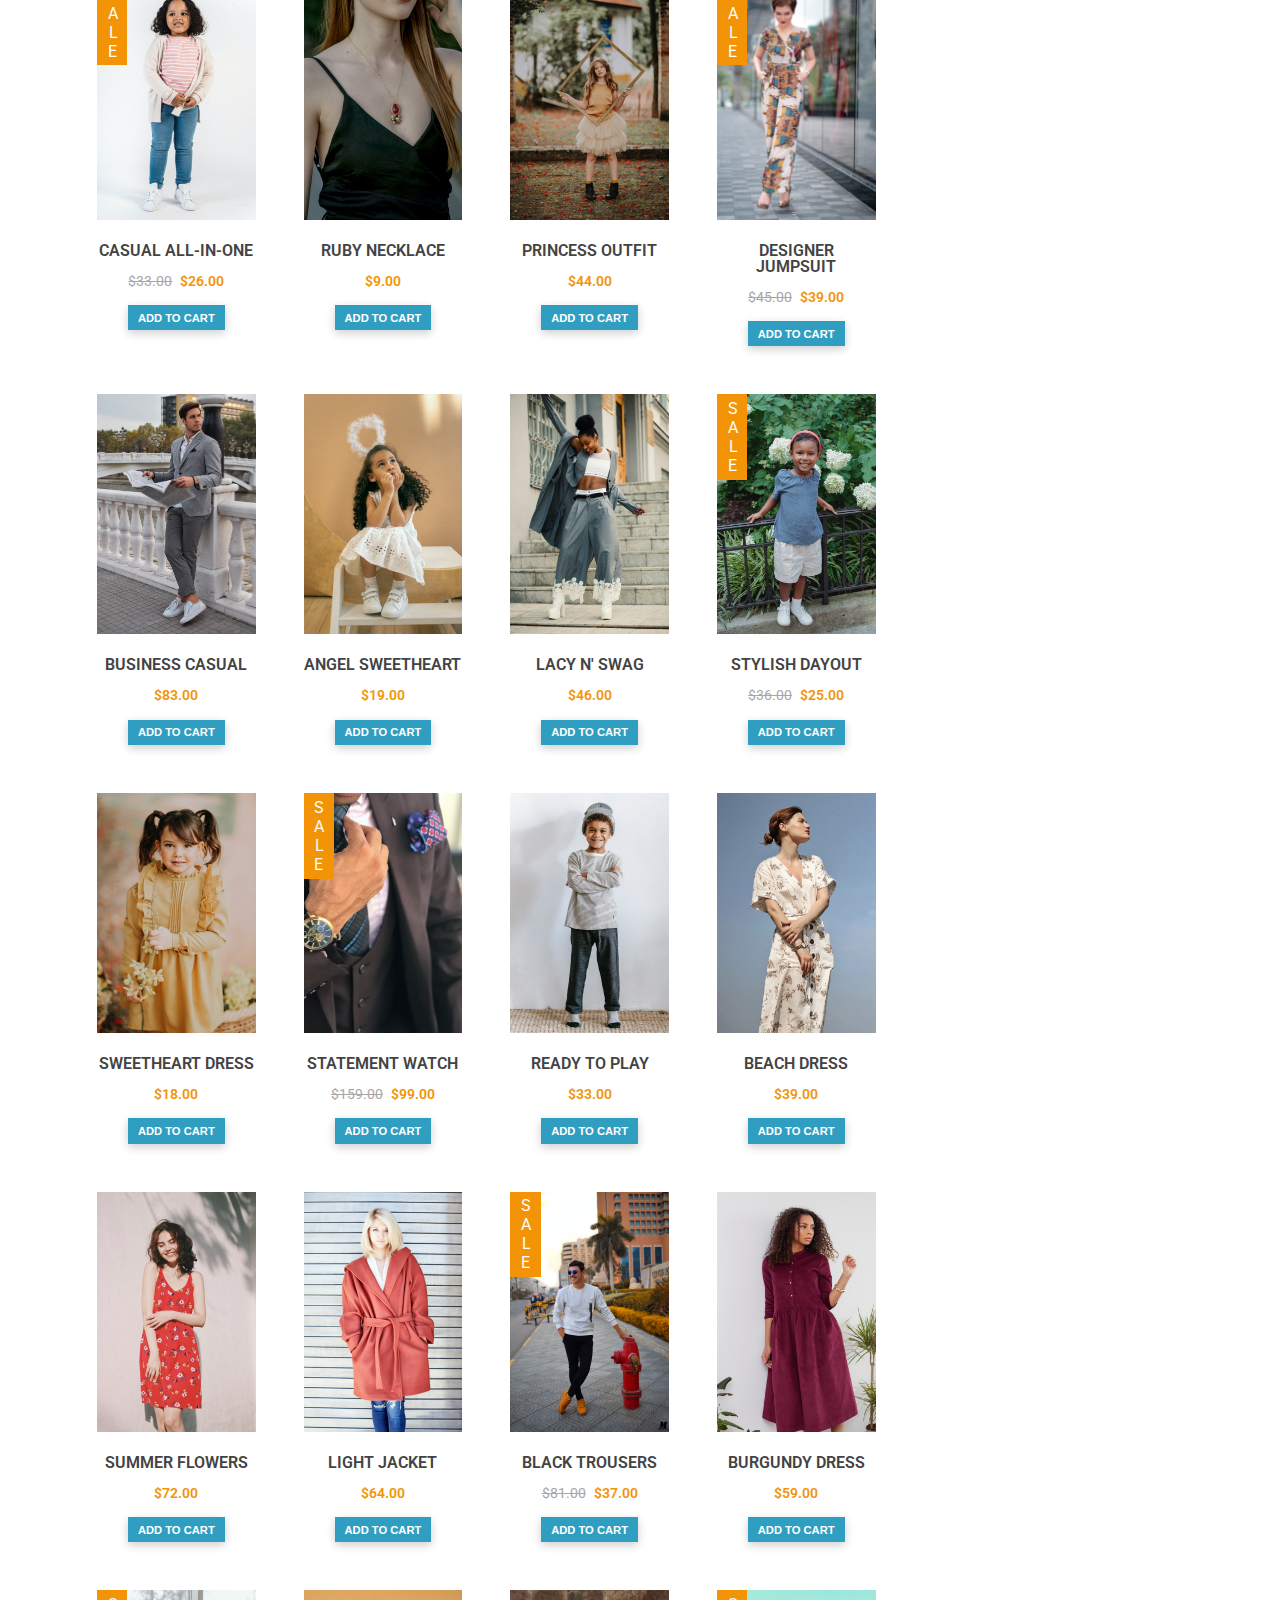
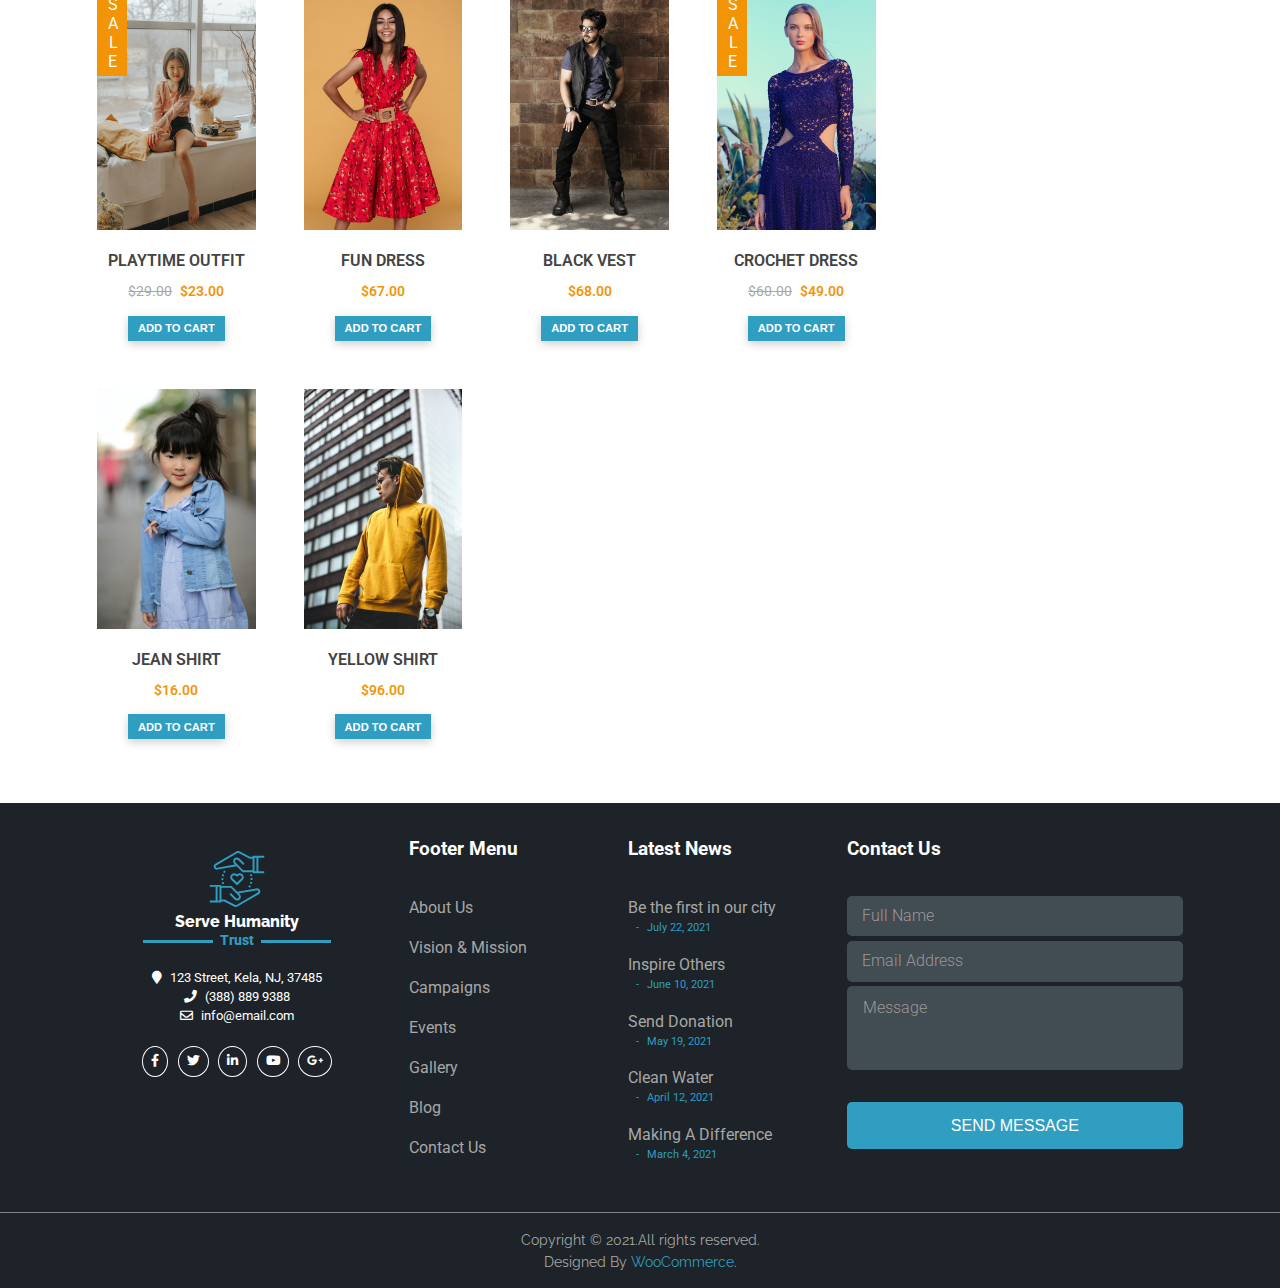
<file: shop.html>
<!DOCTYPE html>
<html lang="en">
<head>
    <meta charset="UTF-8">
    <meta http-equiv="X-UA-Compatible" content="IE=edge">
    <meta name="viewport" content="width=device-width, initial-scale=1.0">
    <link rel="stylesheet" href="https://cdnjs.cloudflare.com/ajax/libs/font-awesome/5.15.4/css/all.min.css" integrity="sha512-1ycn6IcaQQ40/MKBW2W4Rhis/DbILU74C1vSrLJxCq57o941Ym01SwNsOMqvEBFlcgUa6xLiPY/NS5R+E6ztJQ==" crossorigin="anonymous" referrerpolicy="no-referrer" />
    <link rel="stylesheet" href="css/style.css">
    <link rel="stylesheet" href="css/shop.css">
    <title>Document</title>
</head>
<body>
<!-- Navbar 1 -->
    <section class="navbar-1">
        <div class="container">
            <div class="navbar-1-contents">
                <div class="socials-left">
                <ul>
                    <li><a href="#"><i class="fab fa-facebook-f"></i></a></li>
                    <li><a href="#"><i class="fab fa-twitter"></i></a></li>
                    <li><a href="#"><i class="fab fa-linkedin-in"></i></a></li>
                    <li><a href="#"><i class="fab fa-youtube"></i></a></li>
                    <li><a href="#"><i class="fab fa-google-plus-g"></i></a></li>
                </ul>
                    
                </div>
                <div class="contacts-right">
                    <div class="contacts-right-item">
                        <a href="#"><i class="fas fa-comment-alt"></i>
                        <p>Live Chat</p></a>
                    </div>
                    
                    <div class="contacts-right-item">
                        <a href="#"><i class="fas fa-headphones"></i>
                        <p>Support</p></a>
                    </div>
                    <a href="#"><p class="contacts-right-item">FAQ</p></a>
                    <a href="#"><p class="contacts-right-item">Help</p></a>
                </div>
            </div>
            
        </div>
    </section>

<!-- Navbar 2 -->
<section class="navbar-2">
    <div class="container">
        <div class="navbar-contents-all">
            <div class="navbar-2-contents navbar-2-left">
                <div class="navbar-2-email-svg">
                    <img src="./images/nav2-email.svg" alt="">
                </div>
                <div class="navbar-2-email">
                    <p>Email</p>
                    <p>info@example.com</p>
                </div>
            </div>
            <div class="navbar-2-contents navbar-2-middle">
                <img src="./images/nav2-logo.svg" alt="">
                <p>Serve Humanity</p>
                <p>Trust</p>
            </div>
            <div class="navbar-2-contents navbar-2-right">
                <div class="navbar-2-phone">
                    <div class="navbar-2-phone-svg">
                        <img src="./images/nav-2-phone.svg" alt="">
                    </div>
                    <div class="navbar-2-phone-contents">
                        <p>Call Now</p>
                        <p>(200) 855 9124</p>
                    </div>
                </div>
                <div class="navbar-2-cart">
                    <img src="./images/nav-2-cart.svg" alt="">
                    <p>0</p>   
                </div>    
            </div>
        </div>
    </div>
</section>

<!-- Navbar 3 -->
<section class="navbar-3">
    <div class="container">
        <div class="navbar-3-links">
            <nav>
                <ul>
                    <li><a href="index.html">Home</a></li>
                    <li><a href="#">About Us</a></li>
                    <li><a href="#">Gallery</a></li>
                    <li><a href="campaign.html">Campaigns</a></li>
                    <li><a href="#">Events</a></li>
                    <li><a href="blog.html">Blog</a></li>
                    <li><a href="contact-us.html">Contact Us</a></li>
                    <li><a href="shop.html">Shop</a></li>
                </ul>
            </nav>
            <div class="navbar-3-donate">
                <button>Donate Now</button>
            </div>
        </div>
    </div>
</section>

<!-- Showcase -->
<section class="contact-us-showcase">
    <div class="container">
        <div class="contact-us-showcase-title">
            <h2>Shop</h2>
            <div class="contact-us-showcase-title-btns">
                <p><span><a href="index.html">Home</a></span><span><i class="fas fa-chevron-right"></i></span>Shop</p>
            </div>
        </div>
    </div>
</section>

<!-- Blog Posts -->
<section class="shop">
    <div class="container">
        <h2 class="shop-communities">Support our organisation by purchasing items made within local communities we help.</h2>
        <div class="shop-layout">
            <div class="shop-right">
                <div class="shop-right-top">
                    <div class="page-number">
                        <p>Showing 1–16 of 24 results</p>
                    </div>
                    <div class="select-filter">
                        <select class="select" name="" id="">
                            <option disabled selected>Default Sorting</option>
                            <option value="sort by popularity">Sort By Popularity</option>
                            <option value="sort by average rating">Sort By Average Rating</option>
                            <option value="sort by latest">Sort By Latest</option>
                            <option value="sort by price: low to high">Sort By Price: low to high</option>
                            <option value="sort by price: high to low">Sort By Price: high to low</option>
                        </select>
                    </div>
                </div>
                <div class="shop-cards-all">
                    <div class="shop-cards-item">
                        <img src="./images/shop-img-1.jpg" 
                        alt="">
                        <div class="item-details">
                            <a href="single-shop-item.html"><p class="item-title">Jean Jumpsuit</p></a>
                            <p class="item-price">$42.00</p>
                        </div>
                        <button class="item-button btn">Add to Cart</button>
                    </div>
                    <div class="shop-cards-item">
                        <img src="./images/shop-img-2.jpg" 
                        alt="">
                        <div class="item-details">
                            <p class="item-title">Lacy Dress</p>
                            <p class="item-price"><span>$43.00</span> $31.00</p>
                        </div>
                        <button class="item-button btn">Add to Cart</button>
                        <div class="shop-sale-item">
                            <p class="sale-banner">Sale</p>
                        </div>
                    </div>
                    <div class="shop-cards-item">
                        <img src="./images/shop-img-5.jpg" 
                        alt="">
                        <div class="item-details">
                            <p class="item-title">Hawaiian Shirt</p>
                            <p class="item-price">$14.00</p>
                        </div>
                        <button class="item-button btn">Add to Cart</button>
                    </div>
                    <div class="shop-cards-item">
                        <img src="./images/shop-img-7.jpg" 
                        alt="">
                        <div class="item-details">
                            <p class="item-title">Silver Watch</p>
                            <p class="item-price">$12.00</p>
                        </div>
                        <button class="item-button btn">Add to Cart</button>
                    </div>
                    <div class="shop-cards-item">
                        <img src="./images/shop-img-3.jpg" 
                        alt="">
                        <div class="item-details">
                            <p class="item-title">Backwards Necklace</p>
                            <p class="item-price">$8.00</p>
                        </div>
                        <button class="item-button btn">Add to Cart</button>
                    </div>
                    <div class="shop-cards-item">
                        <img src="./images/shop-img-4.jpg" 
                        alt="">
                        <div class="item-details">
                            <p class="item-title">Cotton Turtleneck</p>
                            <p class="item-price"><span>$67.00</span> $57.00</p>
                        </div>
                        <button class="item-button btn">Add to Cart</button>
                        <div class="shop-sale-item">
                            <p class="sale-banner">Sale</p>
                        </div>
                    </div>
                    <div class="shop-cards-item">
                        <img src="./images/shop-img-6.jpg" 
                        alt="">
                        <div class="item-details">
                            <p class="item-title">Baby-Jean Overalls</p>
                            <p class="item-price">$16.00</p>
                        </div>
                        <button class="item-button btn">Add to Cart</button>
                    </div>
                    <div class="shop-cards-item">
                        <img src="./images/shop-img-8.jpg" 
                        alt="">
                        <div class="item-details">
                            <p class="item-title">Yellow Sweatshirt</p>
                            <p class="item-price">$64.00</p>
                        </div>
                        <button class="item-button btn">Add to Cart</button>
                    </div>
                    <div class="shop-cards-item">
                        <img src="./images/shop-img-9.jpg" 
                        alt="">
                        <div class="item-details">
                            <p class="item-title">Casual All-in-one</p>
                            <p class="item-price"><span>$33.00</span>$26.00</p>
                        </div>
                        <button class="item-button btn">Add to Cart</button>
                        <div class="shop-sale-item">
                            <p class="sale-banner">Sale</p>
                        </div>
                    </div>
                    <div class="shop-cards-item">
                        <img src="./images/shop-img-10.jpg" 
                        alt="">
                        <div class="item-details">
                            <p class="item-title">Ruby Necklace</p>
                            <p class="item-price">$9.00</p>
                        </div>
                        <button class="item-button btn">Add to Cart</button>
                    </div>
                    <div class="shop-cards-item">
                        <img src="./images/shop-img-11.jpg" 
                        alt="">
                        <div class="item-details">
                            <p class="item-title">Princess Outfit</p>
                            <p class="item-price">$44.00</p>
                        </div>
                        <button class="item-button btn">Add to Cart</button>
                    </div>
                    <div class="shop-cards-item">
                        <img src="./images/shop-img-12.jpg" 
                        alt="">
                        <div class="item-details">
                            <p class="item-title">Designer Jumpsuit</p>
                            <p class="item-price"><span>$45.00</span>$39.00</p>
                        </div>
                        <button class="item-button btn">Add to Cart</button>
                        <div class="shop-sale-item">
                            <p class="sale-banner">Sale</p>
                        </div>
                    </div>
                    <div class="shop-cards-item">
                        <img src="./images/shop-img-13.jpg" 
                        alt="">
                        <div class="item-details">
                            <p class="item-title">Business Casual</p>
                            <p class="item-price">$83.00</p>
                        </div>
                        <button class="item-button btn">Add to Cart</button>
                    </div>
                    <div class="shop-cards-item">
                        <img src="./images/shop-img-14.jpg" 
                        alt="">
                        <div class="item-details">
                            <p class="item-title">Angel Sweetheart</p>
                            <p class="item-price">$19.00</p>
                        </div>
                        <button class="item-button btn">Add to Cart</button>
                    </div>
                    <div class="shop-cards-item">
                        <img src="./images/shop-img-15.jpg" 
                        alt="">
                        <div class="item-details">
                            <p class="item-title">Lacy n' Swag</p>
                            <p class="item-price">$46.00</p>
                        </div>
                        <button class="item-button btn">Add to Cart</button>
                    </div>
                    <div class="shop-cards-item">
                        <img src="./images/shop-img-16.jpg" 
                        alt="">
                        <div class="item-details">
                            <p class="item-title">Stylish Dayout</p>
                            <p class="item-price"><span>$36.00</span>$25.00</p>
                        </div>
                        <button class="item-button btn">Add to Cart</button>
                        <div class="shop-sale-item">
                            <p class="sale-banner">Sale</p>
                        </div>
                    </div>
                    <div class="shop-cards-item">
                        <img src="./images/shop-img-17.jpg" 
                        alt="">
                        <div class="item-details">
                            <p class="item-title">Sweetheart Dress</p>
                            <p class="item-price">$18.00</p>
                        </div>
                        <button class="item-button btn">Add to Cart</button>
                    </div>
                    <div class="shop-cards-item">
                        <img src="./images/shop-img-18.jpg" 
                        alt="">
                        <div class="item-details">
                            <p class="item-title">Statement Watch</p>
                            <p class="item-price"><span>$159.00</span>$99.00</p>
                        </div>
                        <button class="item-button btn">Add to Cart</button>
                        <div class="shop-sale-item">
                            <p class="sale-banner">Sale</p>
                        </div>
                    </div>
                    <div class="shop-cards-item">
                        <img src="./images/shop-img-19.jpg" 
                        alt="">
                        <div class="item-details">
                            <p class="item-title">Ready to Play</p>
                            <p class="item-price">$33.00</p>
                        </div>
                        <button class="item-button btn">Add to Cart</button>
                    </div>
                    <div class="shop-cards-item">
                        <img src="./images/shop-img-20.jpg" 
                        alt="">
                        <div class="item-details">
                            <p class="item-title">Beach Dress</p>
                            <p class="item-price">$39.00</p>
                        </div>
                        <button class="item-button btn">Add to Cart</button>
                    </div>
                    <div class="shop-cards-item">
                        <img src="./images/shop-img-21.jpg" 
                        alt="">
                        <div class="item-details">
                            <p class="item-title">Summer Flowers</p>
                            <p class="item-price">$72.00</p>
                        </div>
                        <button class="item-button btn">Add to Cart</button>
                    </div>
                    <div class="shop-cards-item">
                        <img src="./images/shop-img-22.jpg" 
                        alt="">
                        <div class="item-details">
                            <p class="item-title">Light Jacket</p>
                            <p class="item-price">$64.00</p>
                        </div>
                        <button class="item-button btn">Add to Cart</button>
                    </div>
                    <div class="shop-cards-item">
                        <img src="./images/shop-img-30.jpg" 
                        alt="">
                        <div class="item-details">
                            <p class="item-title">Black Trousers</p>
                            <p class="item-price"><span>$81.00</span>$37.00</p>
                        </div>
                        <button class="item-button btn">Add to Cart</button>
                        <div class="shop-sale-item">
                            <p class="sale-banner">Sale</p>
                        </div>
                    </div>
                    <div class="shop-cards-item">
                        <img src="./images/shop-img-23.jpg" 
                        alt="">
                        <div class="item-details">
                            <p class="item-title">Burgundy Dress</p>
                            <p class="item-price">$59.00</p>
                        </div>
                        <button class="item-button btn">Add to Cart</button>
                    </div>
                    <div class="shop-cards-item">
                        <img src="./images/shop-img-24.jpg" 
                        alt="">
                        <div class="item-details">
                            <p class="item-title">Playtime Outfit</p>
                            <p class="item-price"><span>$29.00</span>$23.00</p>
                        </div>
                        <button class="item-button btn">Add to Cart</button>
                        <div class="shop-sale-item">
                            <p class="sale-banner">Sale</p>
                        </div>
                    </div>
                    <div class="shop-cards-item">
                        <img src="./images/shop-img-25.jpg" 
                        alt="">
                        <div class="item-details">
                            <p class="item-title">Fun Dress</p>
                            <p class="item-price">$67.00</p>
                        </div>
                        <button class="item-button btn">Add to Cart</button>
                    </div>
                    <div class="shop-cards-item">
                        <img src="./images/shop-img-29.jpg" 
                        alt="">
                        <div class="item-details">
                            <p class="item-title">Black Vest</p>
                            <p class="item-price">$68.00</p>
                        </div>
                        <button class="item-button btn">Add to Cart</button>
                    </div>
                    <div class="shop-cards-item">
                        <img src="./images/shop-img-26.jpg" 
                        alt="">
                        <div class="item-details">
                            <p class="item-title">Crochet Dress</p>
                            <p class="item-price"><span>$60.00</span>$49.00</p>
                        </div>
                        <button class="item-button btn">Add to Cart</button>
                        <div class="shop-sale-item">
                            <p class="sale-banner">Sale</p>
                        </div>
                    </div>
                    <div class="shop-cards-item">
                        <img src="./images/shop-img-27.jpg" 
                        alt="">
                        <div class="item-details">
                            <p class="item-title">Jean Shirt</p>
                            <p class="item-price">$16.00</p>
                        </div>
                        <button class="item-button btn">Add to Cart</button>
                    </div>
                    <div class="shop-cards-item">
                        <img src="./images/shop-img-28.jpg" 
                        alt="">
                        <div class="item-details">
                            <p class="item-title">Yellow Shirt</p>
                            <p class="item-price">$96.00</p>
                        </div>
                        <button class="item-button btn">Add to Cart</button>
                    </div>
                   
                    
                </div> 
            </div>
            <div class="shop-left">
                <!-- Search -->
                <div class="sidebar-search sidebar-contents">
                    <h4 class="sidebar-h4">Search Products</h4>
                    <div class="sidebar-search-form">
                        <form action="">
                            <div class="search-form-control">
                                <input type="text" name="search" placeholder="Search Products...">
                                <input type="button" value="Search">
                            </div>
                        </form>
                    </div>
                    <div class="price-filter">
                        <h4 class="sidebar-h4">Filter by Price</h4>
                        <p class="filter">filter price (Serge)</p>
                        <div class="filter-button">
                            <button>Filter</button>
                            <p>Price: $0 - $10</p>
                        </div>
                        
                    </div>
                    <div class="product-categories">
                        <h4 class="sidebar-h4">Product Categories</h4>
                        <div class="product-category-items">
                            <a href="#">Accessories (3)</a>
                            <a href="#">Women's Clothes (10)</a>
                            <a href="#">Men's Clothing (6)</a>
                            <a href="#">Children's Clothing (8)</a>
                        </div>
                    </div>
                </div>
            </div>
        </div>
    </div>
</section>

<!-- Company Info -->
<section class="company-info">
    <div class="container">
        <div class="company-info-contents">
            <div class="company-info-contents-item company-info-contact-info">
                <div class="navbar-2-middle">
                    <img src="./images/nav2-logo.svg" alt="">
                    <p>Serve Humanity</p>
                    <p>Trust</p>
                </div>
                <p class="company-address"><span><i class="fas fa-map-marker"></i></span>123 Street, Kela, NJ, 37485</p>
                <p class="company-address"><span><i class="fas fa-phone"></i></span>(388) 889 9388</p>
                <p class="company-address"><span><i class="far fa-envelope"></i></span>info@email.com</p>
                <div class="company-socials">
                    <ul>
                        <li><a href="#"><i class="fab fa-facebook-f"></i></a></li>
                        <li><a href="#"><i class="fab fa-twitter"></i></a></li>
                        <li><a href="#"><i class="fab fa-linkedin-in"></i></a></li>
                        <li><a href="#"><i class="fab fa-youtube"></i></a></li>
                        <li><a href="#"><i class="fab fa-google-plus-g"></i></a></li>
                    </ul>        
                </div>
            </div>
            <div class="company-info-contents-item footer-menu">
                <h5>Footer Menu</h5>
                <ul>
                    <li><a href="#">About Us</a></li>
                    <li><a href="#">Vision & Mission</a></li>
                    <li><a href="campaign.html">Campaigns</a></li>
                    <li><a href="#">Events</a></li>
                    <li><a href="#">Gallery</a></li>
                    <li><a href="blog.html">Blog</a></li>
                    <li><a href="#">Contact Us</a></li>
                </ul>
            </div>
            <div class="company-info-contents-item footer-latest-news">
                <h5>Latest News</h5>
                <div class="footer-latest-news-item">
                    <a href="">Be the first in our city</a>
                    <small>July 22, 2021</small>
                </div>
                <div class="footer-latest-news-item">
                    <a href="#">Inspire Others</a>
                    <small>June 10, 2021</small>
                </div>
                <div class="footer-latest-news-item">
                    <a href="#">Send Donation</a>
                    <small>May 19, 2021</small>
                </div>
                <div class="footer-latest-news-item">
                    <a href="#">Clean Water</a>
                    <small>April 12, 2021</small>
                </div>
                <div class="footer-latest-news-item">
                    <a href="#">Making A Difference</a>
                    <small>March 4, 2021</small>
                </div>
            </div>
            <div class="company-info-contents-item footer-contact-form">
                <h5>Contact Us</h5>
                <form action="">
                    <div class="company-form-control">
                        <div class="company-form-section">
                            <input class="name" type="text" name="name" placeholder="Full Name">
                            <input class="email" type="email" name="email" placeholder="Email Address">
                            <textarea class="message" rows="4" name="message" placeholder="Message"></textarea>
                        </div>
                        <input class="theme-main-btn" type="button" value="Send Message">
                    </div>
                </form>
            </div>
        </div>
    </div>
</section>

<!-- Footer -->
<footer class="footer">
    <div class="container">
        <p>Copyright &copy; 2021.All rights reserved.</p>
        <p>Designed By <span>WooCommerce</span>.</p>
    </div>
</footer>

<script src="./script.js"></script>
</body>
</html>
</file>
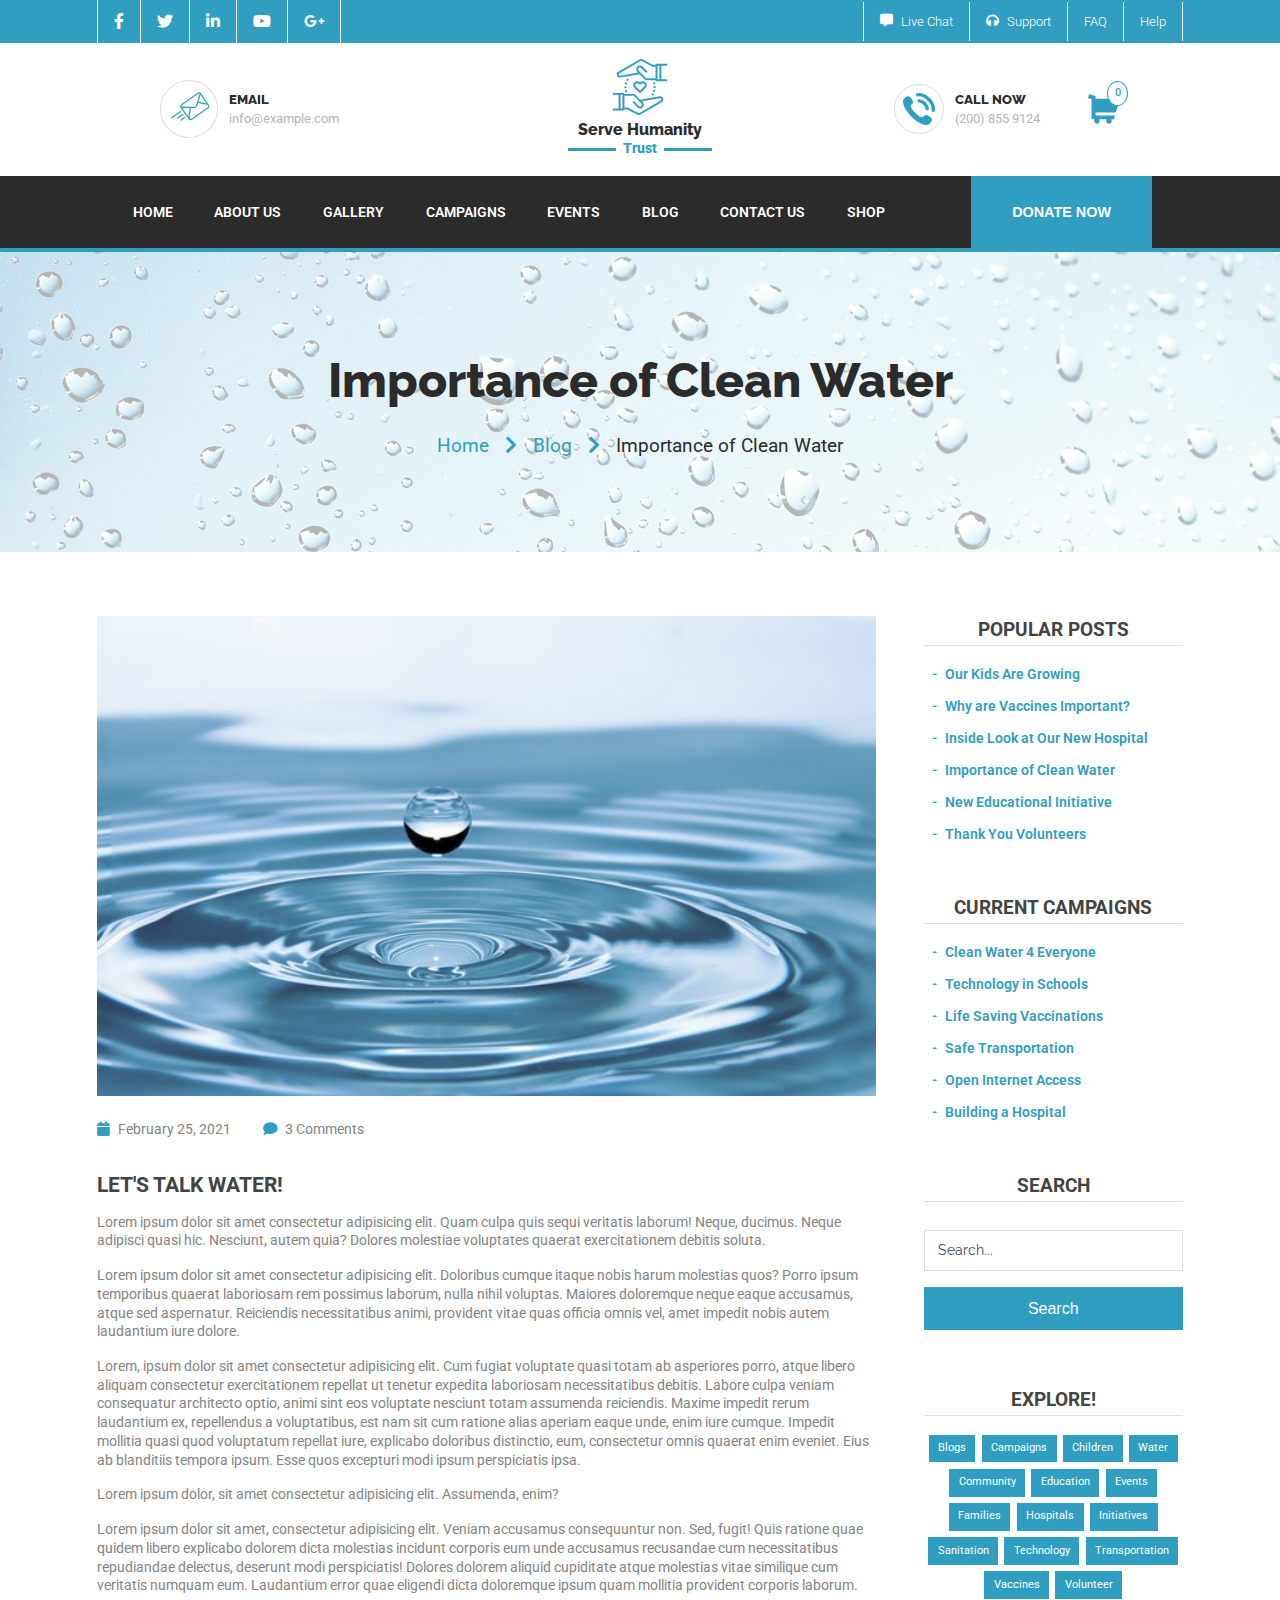
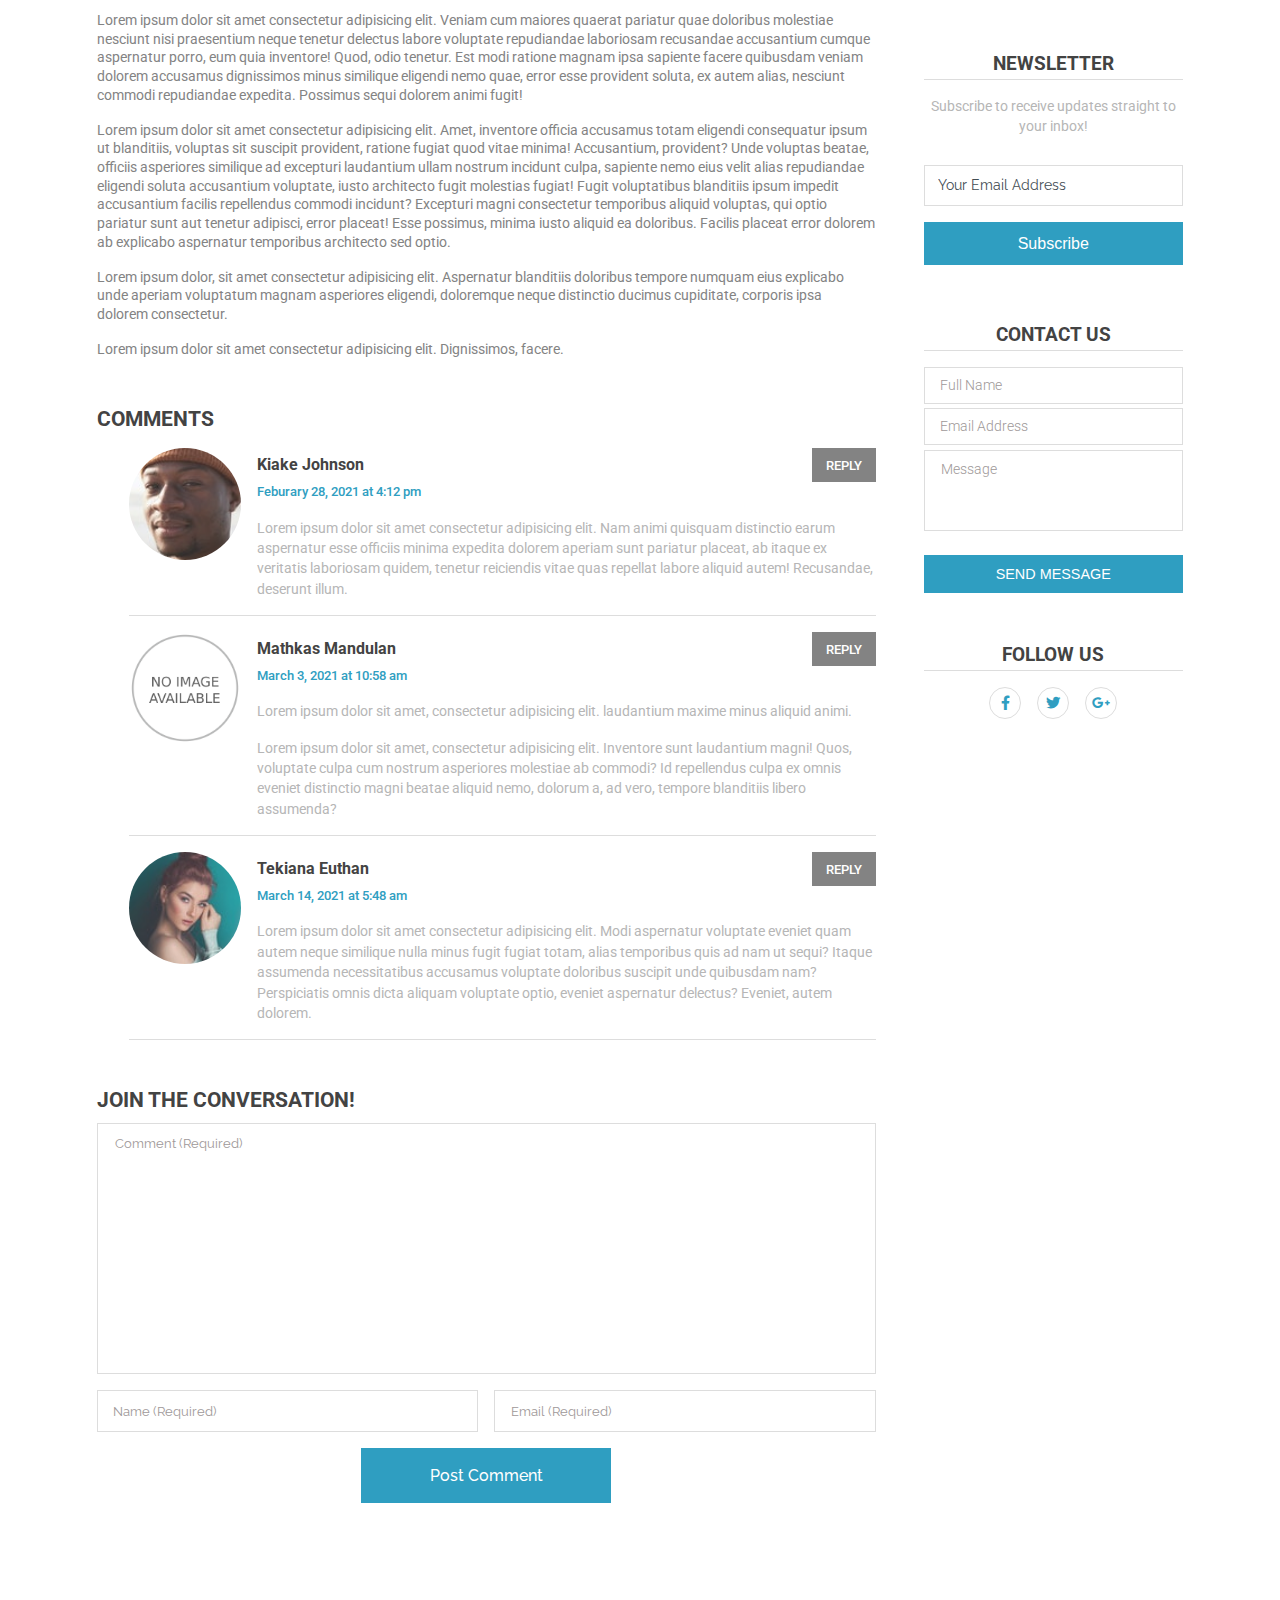
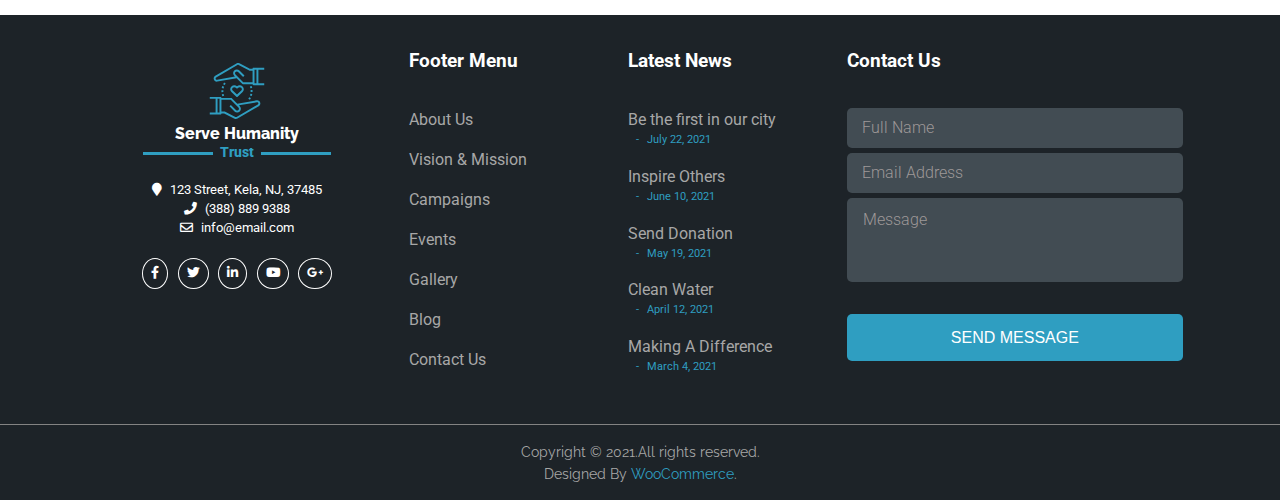
<file: single-blog.html>
<!DOCTYPE html>
<html lang="en">
<head>
    <meta charset="UTF-8">
    <meta http-equiv="X-UA-Compatible" content="IE=edge">
    <meta name="viewport" content="width=device-width, initial-scale=1.0">
    <link rel="stylesheet" href="https://cdnjs.cloudflare.com/ajax/libs/font-awesome/5.15.4/css/all.min.css" integrity="sha512-1ycn6IcaQQ40/MKBW2W4Rhis/DbILU74C1vSrLJxCq57o941Ym01SwNsOMqvEBFlcgUa6xLiPY/NS5R+E6ztJQ==" crossorigin="anonymous" referrerpolicy="no-referrer" />
    <link rel="stylesheet" href="css/style.css">
    <link rel="stylesheet" href="css/blog.css">
    <link rel="stylesheet" href="css/single-blog.css">
    <title>Document</title>
</head>
<body>
<!-- Navbar 1 -->
 <section class="navbar-1">
        <div class="container">
            <div class="navbar-1-contents">
                <div class="socials-left">
                <ul>
                    <li><a href="#"><i class="fab fa-facebook-f"></i></a></li>
                    <li><a href="#"><i class="fab fa-twitter"></i></a></li>
                    <li><a href="#"><i class="fab fa-linkedin-in"></i></a></li>
                    <li><a href="#"><i class="fab fa-youtube"></i></a></li>
                    <li><a href="#"><i class="fab fa-google-plus-g"></i></a></li>
                </ul>
                    
                </div>
                <div class="contacts-right">
                    <div class="contacts-right-item">
                        <a href="#"><i class="fas fa-comment-alt"></i>
                        <p>Live Chat</p></a>
                    </div>
                    
                    <div class="contacts-right-item">
                        <a href="#"><i class="fas fa-headphones"></i>
                        <p>Support</p></a>
                    </div>
                    <a href="#"><p class="contacts-right-item">FAQ</p></a>
                    <a href="#"><p class="contacts-right-item">Help</p></a>
                </div>
            </div>
            
        </div>
</section>

<!-- Navbar 2 -->
<section class="navbar-2">
    <div class="container">
        <div class="navbar-contents-all">
            <div class="navbar-2-contents navbar-2-left">
                <div class="navbar-2-email-svg">
                    <img src="./images/nav2-email.svg" alt="">
                </div>
                <div class="navbar-2-email">
                    <p>Email</p>
                    <p>info@example.com</p>
                </div>
            </div>
            <div class="navbar-2-contents navbar-2-middle">
                <img src="./images/nav2-logo.svg" alt="">
                <p>Serve Humanity</p>
                <p>Trust</p>
            </div>
            <div class="navbar-2-contents navbar-2-right">
                <div class="navbar-2-phone">
                    <div class="navbar-2-phone-svg">
                        <img src="./images/nav-2-phone.svg" alt="">
                    </div>
                    <div class="navbar-2-phone-contents">
                        <p>Call Now</p>
                        <p>(200) 855 9124</p>
                    </div>
                </div>
                <div class="navbar-2-cart">
                    <img src="./images/nav-2-cart.svg" alt="">
                    <p>0</p>   
                </div>    
            </div>
        </div>
    </div>
</section>

<!-- Navbar 3 -->
<section class="navbar-3">
    <div class="container">
        <div class="navbar-3-links">
            <nav>
                <ul>
                    <li><a href="index.html">Home</a></li>
                    <li><a href="#">About Us</a></li>
                    <li><a href="#">Gallery</a></li>
                    <li><a href="campaign.html">Campaigns</a></li>
                    <li><a href="#">Events</a></li>
                    <li><a href="blog.html">Blog</a></li>
                    <li><a href="contact-us.html">Contact Us</a></li>
                    <li><a href="shop.html">Shop</a></li>
                </ul>
            </nav>
            <div class="navbar-3-donate">
                <button>Donate Now</button>
            </div>
        </div>
    </div>
</section>

<!-- Showcase -->
<section class="single-blog-showcase">
    <div class="container">
        <div class="single-blog-showcase-title">
            <h2>Importance of Clean Water</h2>
            <div class="single-blog-showcase-title-btns">
                <p><span><a href="index.html">Home</a></span><span><i class="fas fa-chevron-right"></i></span><span><a href="campaign.html">Blog</a></span><span><i class="fas fa-chevron-right"></i></span>Importance of Clean Water</p>
            </div>
        </div>
    </div>
</section>

<!-- Blog Posts -->
<section class="single-blog-posts">
    <div class="container">
        <div class="single-blog-posts-all">
            <div class="single-blog-contents">
                <div class="single-blog-post">
                    <img src="./images/blog-clean.jpg" alt="">
                </div>
                <div class="single-blog-post-date-comments">
                    <p class="single-blog-post-date"><span><i class="fas fa-calendar"></i></span>February 25, 2021</p>
                    <p class="single-blog-post-date"><span><i class="fas fa-comment"></i></span>3 Comments</p>
                </div>
                <h3 class="theme-paragraph-title-h3">Let's talk water!</h3>
                <p class="theme-paragraph theme-single-page-p">Lorem ipsum dolor sit amet consectetur adipisicing elit. Quam culpa quis sequi veritatis laborum! Neque, ducimus. Neque adipisci quasi hic. Nesciunt, autem quia? Dolores molestiae voluptates quaerat exercitationem debitis soluta.</p>
                <p class="theme-paragraph theme-single-page-p">Lorem ipsum dolor sit amet consectetur adipisicing elit. Doloribus cumque itaque nobis harum molestias quos? Porro ipsum temporibus quaerat laboriosam rem possimus laborum, nulla nihil voluptas. Maiores doloremque neque eaque accusamus, atque sed aspernatur. Reiciendis necessitatibus animi, provident vitae quas officia omnis vel, amet impedit nobis autem laudantium iure dolore.</p>
                <p class="theme-paragraph theme-single-page-p">Lorem, ipsum dolor sit amet consectetur adipisicing elit. Cum fugiat voluptate quasi totam ab asperiores porro, atque libero aliquam consectetur exercitationem repellat ut tenetur expedita laboriosam necessitatibus debitis. Labore culpa veniam consequatur architecto optio, animi sint eos voluptate nesciunt totam assumenda reiciendis. Maxime impedit rerum laudantium ex, repellendus a voluptatibus, est nam sit cum ratione alias aperiam eaque unde, enim iure cumque. Impedit mollitia quasi quod voluptatum repellat iure, explicabo doloribus distinctio, eum, consectetur omnis quaerat enim eveniet. Eius ab blanditiis tempora ipsum. Esse quos excepturi modi ipsum perspiciatis ipsa.</p>
                <p class="theme-paragraph theme-single-page-p">Lorem ipsum dolor, sit amet consectetur adipisicing elit. Assumenda, enim?</p>
                <p class="theme-paragraph theme-single-page-p">Lorem ipsum dolor sit amet, consectetur adipisicing elit. Veniam accusamus consequuntur non. Sed, fugit! Quis ratione quae quidem libero explicabo dolorem dicta molestias incidunt corporis eum unde accusamus recusandae cum necessitatibus repudiandae delectus, deserunt modi perspiciatis! Dolores dolorem aliquid cupiditate atque molestias vitae similique cum veritatis numquam eum. Laudantium error quae eligendi dicta doloremque ipsum quam mollitia provident corporis laborum.</p>
                <p class="theme-paragraph theme-single-page-p">Lorem ipsum dolor sit amet consectetur adipisicing elit. Veniam cum maiores quaerat pariatur quae doloribus molestiae nesciunt nisi praesentium neque tenetur delectus labore voluptate repudiandae laboriosam recusandae accusantium cumque aspernatur porro, eum quia inventore! Quod, odio tenetur. Est modi ratione magnam ipsa sapiente facere quibusdam veniam dolorem accusamus dignissimos minus similique eligendi nemo quae, error esse provident soluta, ex autem alias, nesciunt commodi repudiandae expedita. Possimus sequi dolorem animi fugit!</p>
                <p class="theme-paragraph theme-single-page-p">Lorem ipsum dolor sit amet consectetur adipisicing elit. Amet, inventore officia accusamus totam eligendi consequatur ipsum ut blanditiis, voluptas sit suscipit provident, ratione fugiat quod vitae minima! Accusantium, provident? Unde voluptas beatae, officiis asperiores similique ad excepturi laudantium ullam nostrum incidunt culpa, sapiente nemo eius velit alias repudiandae eligendi soluta accusantium voluptate, iusto architecto fugit molestias fugiat! Fugit voluptatibus blanditiis ipsum impedit accusantium facilis repellendus commodi incidunt? Excepturi magni consectetur temporibus aliquid voluptas, qui optio pariatur sunt aut tenetur adipisci, error placeat! Esse possimus, minima iusto aliquid ea doloribus. Facilis placeat error dolorem ab explicabo aspernatur temporibus architecto sed optio.</p>
                <p class="theme-paragraph theme-single-page-p">Lorem ipsum dolor, sit amet consectetur adipisicing elit. Aspernatur blanditiis doloribus tempore numquam eius explicabo unde aperiam voluptatum magnam asperiores eligendi, doloremque neque distinctio ducimus cupiditate, corporis ipsa dolorem consectetur.</p>
                <p class="theme-paragraph theme-single-page-p">Lorem ipsum dolor sit amet consectetur adipisicing elit. Dignissimos, facere.</p>
                <div class="single-blog-comments-section">
                    <h3 class="theme-paragraph-title-h3">Comments</h3>
                    <div class="comments-all">
                        <div class="comments-container-item-all">
                            <img src="./images/single-blog-comment-1.jpg" alt="">
                            <div class="comments-container-item-info">
                                <div class="comments-container-title">
                                    <h5 class="single-comment-name" >Kiake Johnson</h5>
                                    <a href="#" class="single-comment-reply">Reply</a>
                                </div>
                                <p class="single-comment-date">Feburary 28, 2021 at 4:12 pm</p>
                                <p class="single-comment-paragraph">Lorem ipsum dolor sit amet consectetur adipisicing elit. Nam animi quisquam distinctio earum aspernatur esse officiis minima expedita dolorem aperiam sunt pariatur placeat, ab itaque ex veritatis laboriosam quidem, tenetur reiciendis vitae quas repellat labore aliquid autem! Recusandae, deserunt illum.</p>
                            </div>
                        </div>
                        <div class="comments-container-item-all">
                            <img src="./images/single-blog-comment-3.png" alt="">
                            <div class="comments-container-item-info">
                                <div class="comments-container-title">
                                    <h5 class="single-comment-name">Mathkas Mandulan</h5>
                                    <a href="#" class="single-comment-reply">Reply</a>
                                </div>
                                <p class="single-comment-date">March 3, 2021 at 10:58 am</p>
                                <p class="single-comment-paragraph">Lorem ipsum dolor sit amet, consectetur adipisicing elit. laudantium maxime minus aliquid animi.</p>
                                <p class="single-comment-paragraph">Lorem ipsum dolor sit amet, consectetur adipisicing elit. Inventore sunt laudantium magni! Quos, voluptate culpa cum nostrum asperiores molestiae ab commodi? Id repellendus culpa ex omnis eveniet distinctio magni beatae aliquid nemo, dolorum a, ad vero, tempore blanditiis libero assumenda?</p>
                            </div>
                        </div>
                        <div class="comments-container-item-all">
                            <img src="./images/single-blog-comment-2.jpg" alt="">
                            <div class="comments-container-item-info">
                                <div class="comments-container-title">
                                    <h5 class="single-comment-name">Tekiana Euthan</h5>
                                    <a href="#" class="single-comment-reply">Reply</a>
                                </div>
                                <p class="single-comment-date">March 14, 2021 at 5:48 am</p>
                                <p class="single-comment-paragraph">Lorem ipsum dolor sit amet consectetur adipisicing elit. Modi aspernatur voluptate eveniet quam autem neque similique nulla minus fugit fugiat totam, alias temporibus quis ad nam ut sequi? Itaque assumenda necessitatibus accusamus voluptate doloribus suscipit unde quibusdam nam? Perspiciatis omnis dicta aliquam voluptate optio, eveniet aspernatur delectus? Eveniet, autem dolorem.
                                </p>
                            </div>
                        </div>
                    </div>
                    <div class="leave-a-comment">
                        <h3 class="theme-paragraph-title-h3">Join the conversation!</h3>
                        <div class="single-blog-comment-form">
                            <form action="">
                                <div class="single-blog-comment-form-control">
                                    <div class="single-blog-comment-form-section">
                                        <textarea class="comment" rows="15" name="comment" placeholder="Comment (Required)"></textarea>
                                        <input class="name" type="text" name="name" placeholder="Name (Required)">
                                        <input class="email" type="email" name="email" placeholder="Email (Required)">
                                        
                                    </div>
                                    <input class="theme-main-btn" type="button" value="Post Comment">
                                </div>
                            </form>
                        </div>
                    </div>
                </div>
            </div>
            <div class="blog-sidebar">
                <div class="recent-posts sidebar-contents">
                    <h4 class="sidebar-h4">Popular Posts</h4>
                    <ul>
                        <li><a href="#">Our Kids Are Growing</a></li>
                        <li><a href="#">Why are Vaccines Important?</a></li>
                        <li><a href="#">Inside Look at Our New Hospital</a></li>
                        <li><a href="#">Importance of Clean Water</a></li>
                        <li><a href="#">New Educational Initiative</a></li>
                        <li><a href="#">Thank You Volunteers</a></li>
                    </ul>
                </div>
                <div class="recent-posts sidebar-contents">
                    <h4 class="sidebar-h4">Current Campaigns</h4>
                    <ul>
                        <li><a href="#">Clean Water 4 Everyone</a></li>
                        <li><a href="#">Technology in Schools</a></li>
                        <li><a href="#">Life Saving Vaccinations</a></li>
                        <li><a href="#">Safe Transportation</a></li>
                        <li><a href="#">Open Internet Access</a></li>
                        <li><a href="#">Building a Hospital</a></li>
                    </ul>
                </div>
                <!-- Search -->
                <div class="sidebar-search sidebar-contents">
                    <h4 class="sidebar-h4">Search</h4>
                    <div class="sidebar-search-form">
                        <form action="">
                            <div class="search-form-control">
                                <input type="text" name="search" placeholder="Search...">
                                <input type="button" value="Search">
                            </div>
                        </form>
                    </div>
                </div>

                <!-- Tags -->
                <div class="sidebar-tags sidebar-contents">
                    <h4 class="sidebar-h4">Explore!</h4>
                    <div class="tags-content">
                        <a href="blog.html" class="theme-p-title-uppercase title-p">Blogs</a>
                        <a href="#" class="theme-p-title-uppercase title-p">Campaigns</a>
                        <a href="campaign.html" class="theme-p-title-uppercase title-p">Children</a>
                        <a href="tag.html" class="theme-p-title-uppercase title-p">Water</a>
                        <a href="#" class="theme-p-title-uppercase title-p">Community</a>
                        <a href="#" class="theme-p-title-uppercase title-p">Education</a>
                        <a href="#" class="theme-p-title-uppercase title-p">Events</a>
                        <a href="#" class="theme-p-title-uppercase title-p">Families</a>
                        <a href="#" class="theme-p-title-uppercase title-p">Hospitals</a>
                        <a href="#" class="theme-p-title-uppercase title-p">Initiatives</a>
                        <a href="#" class="theme-p-title-uppercase title-p">Sanitation</a>
                        <a href="#" class="theme-p-title-uppercase title-p">Technology</a>
                        <a href="#" class="theme-p-title-uppercase title-p">Transportation</a>
                        <a href="#" class="theme-p-title-uppercase title-p">Vaccines</a>
                        <a href="#" class="theme-p-title-uppercase title-p">Volunteer</a>
                    </div>
                </div>

                 <!-- Newsletter -->
                <div class="newletter-info sidebar-contents">
                    <h4 class="sidebar-h4">Newsletter</h4>
                    <p class="theme-paragraph">Subscribe to receive updates straight to your inbox!</p>
                    <div class="newsletter-form">
                        <form action="">
                            <div class="newsletter-form-control">
                                <input type="email" name="email" placeholder="Your Email Address">
                                <input type="button" value="Subscribe">
                            </div>
                        </form>
                    </div>
                </div>
                <!-- Contact Us -->
                <div class="sidebar-contact-form sidebar-contents">
                    <h4 class="sidebar-h4">Contact Us</h4>
                    <form action="">
                        <div class="sidebar-form-control">
                            <div class="sidebar-form-section">
                                <input class="name" type="text" name="name" placeholder="Full Name">
                                <input class="email" type="email" name="email" placeholder="Email Address">
                                <textarea class="message" rows="4" name="message" placeholder="Message"></textarea>
                            </div>
                            <input class="theme-main-btn" type="button" value="Send Message">
                        </div>
                    </form>
                </div>
                <!-- Follow Us -->
                <div class="sidebar-follow-us sidebar-contents">
                    <h4 class="sidebar-h4">Follow Us</h4>
                    <div class="about-me-icons">
                        <div class="socials">
                            <ul>
                                <li><a href="#"><i class="fab fa-facebook-f"></i></a></li>
                                <li><a href="#"><i class="fab fa-twitter"></i></a></li>
                                <li><a href="#"><i class="fab fa-google-plus-g"></i></a></li>
                            </ul>
                        </div>
                    </div>
                </div>
            </div>
        </div>
    </div>
</section>

<!-- Company Info -->
<section class="company-info">
    <div class="container">
        <div class="company-info-contents">
            <div class="company-info-contents-item company-info-contact-info">
                <div class="navbar-2-middle">
                    <img src="./images/nav2-logo.svg" alt="">
                    <p>Serve Humanity</p>
                    <p>Trust</p>
                </div>
                <p class="company-address"><span><i class="fas fa-map-marker"></i></span>123 Street, Kela, NJ, 37485</p>
                <p class="company-address"><span><i class="fas fa-phone"></i></span>(388) 889 9388</p>
                <p class="company-address"><span><i class="far fa-envelope"></i></span>info@email.com</p>
                <div class="company-socials">
                    <ul>
                        <li><a href="#"><i class="fab fa-facebook-f"></i></a></li>
                        <li><a href="#"><i class="fab fa-twitter"></i></a></li>
                        <li><a href="#"><i class="fab fa-linkedin-in"></i></a></li>
                        <li><a href="#"><i class="fab fa-youtube"></i></a></li>
                        <li><a href="#"><i class="fab fa-google-plus-g"></i></a></li>
                    </ul>        
                </div>
            </div>
            <div class="company-info-contents-item footer-menu">
                <h5>Footer Menu</h5>
                <ul>
                    <li><a href="#">About Us</a></li>
                    <li><a href="#">Vision & Mission</a></li>
                    <li><a href="campaign.html">Campaigns</a></li>
                    <li><a href="#">Events</a></li>
                    <li><a href="#">Gallery</a></li>
                    <li><a href="blog.html">Blog</a></li>
                    <li><a href="#">Contact Us</a></li>
                </ul>
            </div>
            <div class="company-info-contents-item footer-latest-news">
                <h5>Latest News</h5>
                <div class="footer-latest-news-item">
                    <a href="">Be the first in our city</a>
                    <small>July 22, 2021</small>
                </div>
                <div class="footer-latest-news-item">
                    <a href="#">Inspire Others</a>
                    <small>June 10, 2021</small>
                </div>
                <div class="footer-latest-news-item">
                    <a href="#">Send Donation</a>
                    <small>May 19, 2021</small>
                </div>
                <div class="footer-latest-news-item">
                    <a href="#">Clean Water</a>
                    <small>April 12, 2021</small>
                </div>
                <div class="footer-latest-news-item">
                    <a href="#">Making A Difference</a>
                    <small>March 4, 2021</small>
                </div>
            </div>
            <div class="company-info-contents-item footer-contact-form">
                <h5>Contact Us</h5>
                <form action="">
                    <div class="company-form-control">
                        <div class="company-form-section">
                            <input class="name" type="text" name="name" placeholder="Full Name">
                            <input class="email" type="email" name="email" placeholder="Email Address">
                            <textarea class="message" rows="4" name="message" placeholder="Message"></textarea>
                        </div>
                        <input class="theme-main-btn" type="button" value="Send Message">
                    </div>
                </form>
            </div>
        </div>
    </div>
</section>

<!-- Footer -->
<footer class="footer">
    <div class="container">
        <p>Copyright &copy; 2021.All rights reserved.</p>
        <p>Designed By <span>WooCommerce</span>.</p>
    </div>
</footer>

<script src="./script.js"></script>
</body>
</html>
</file>
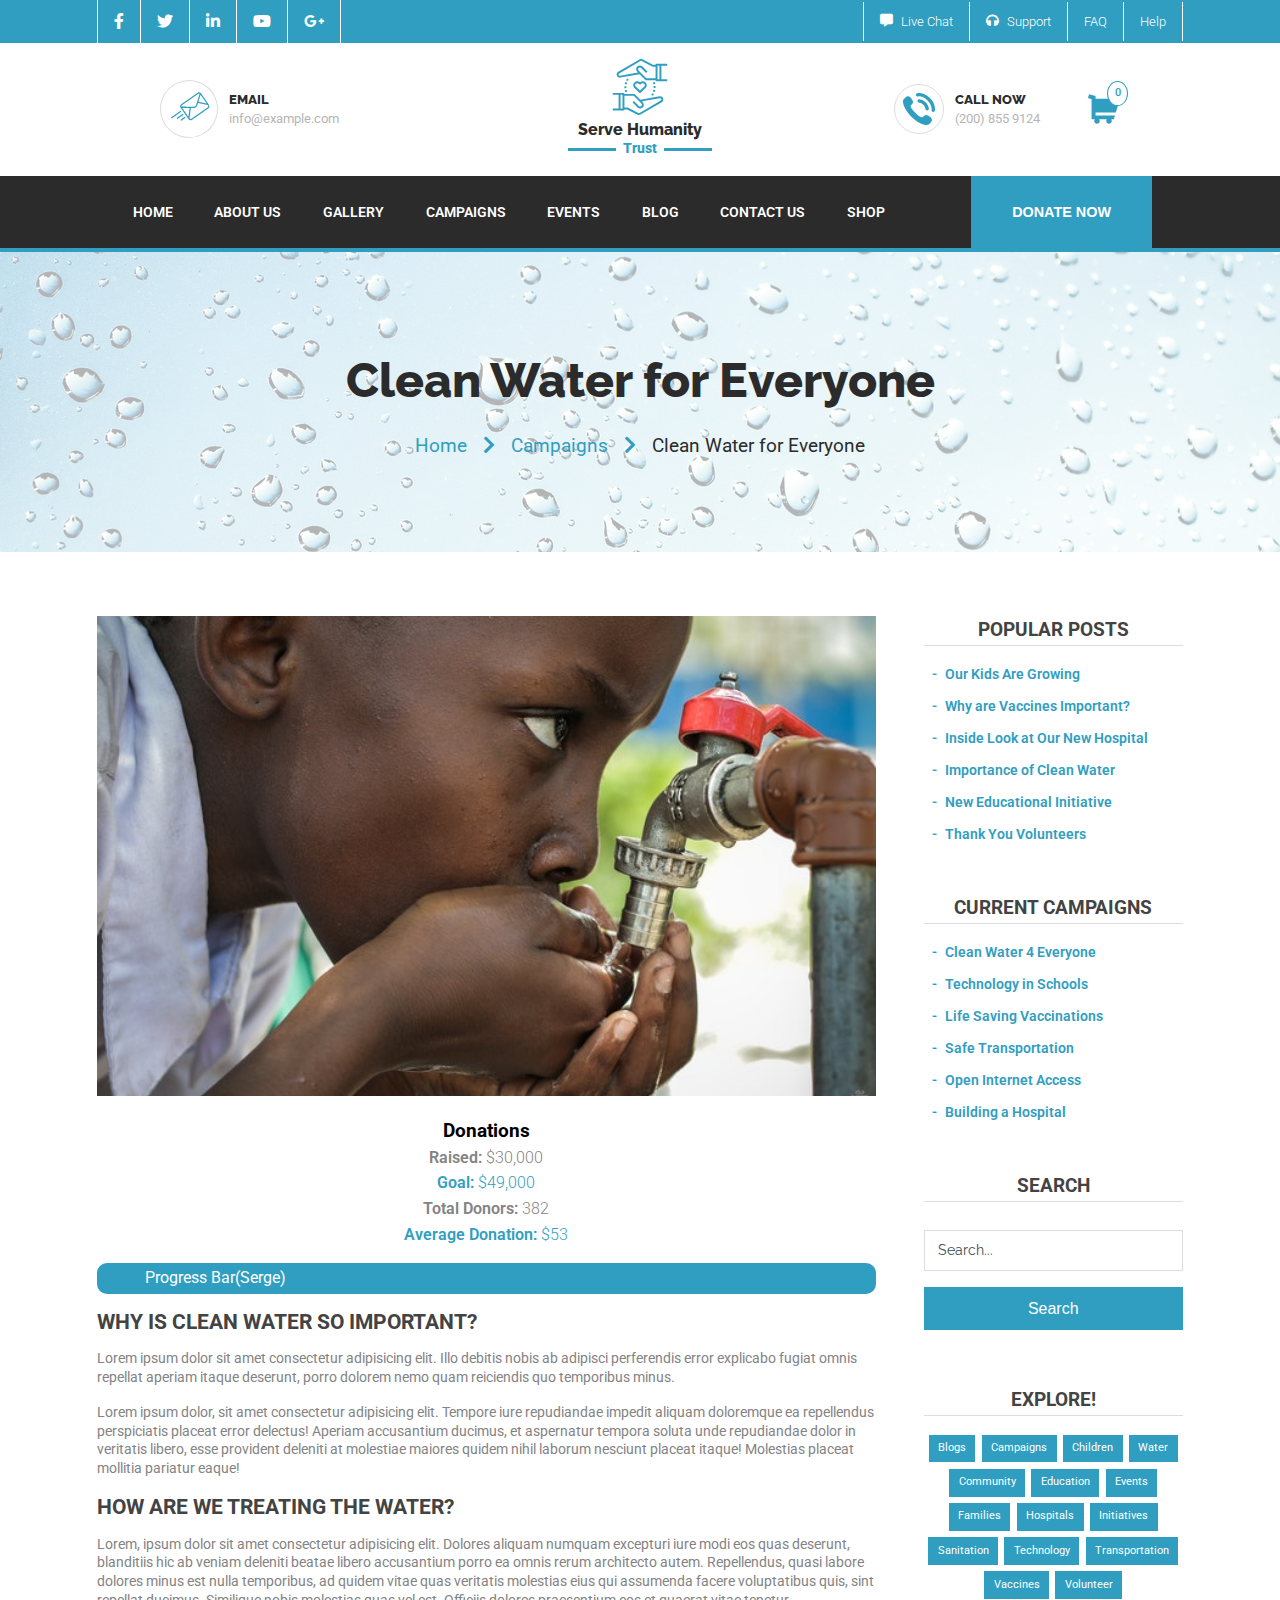
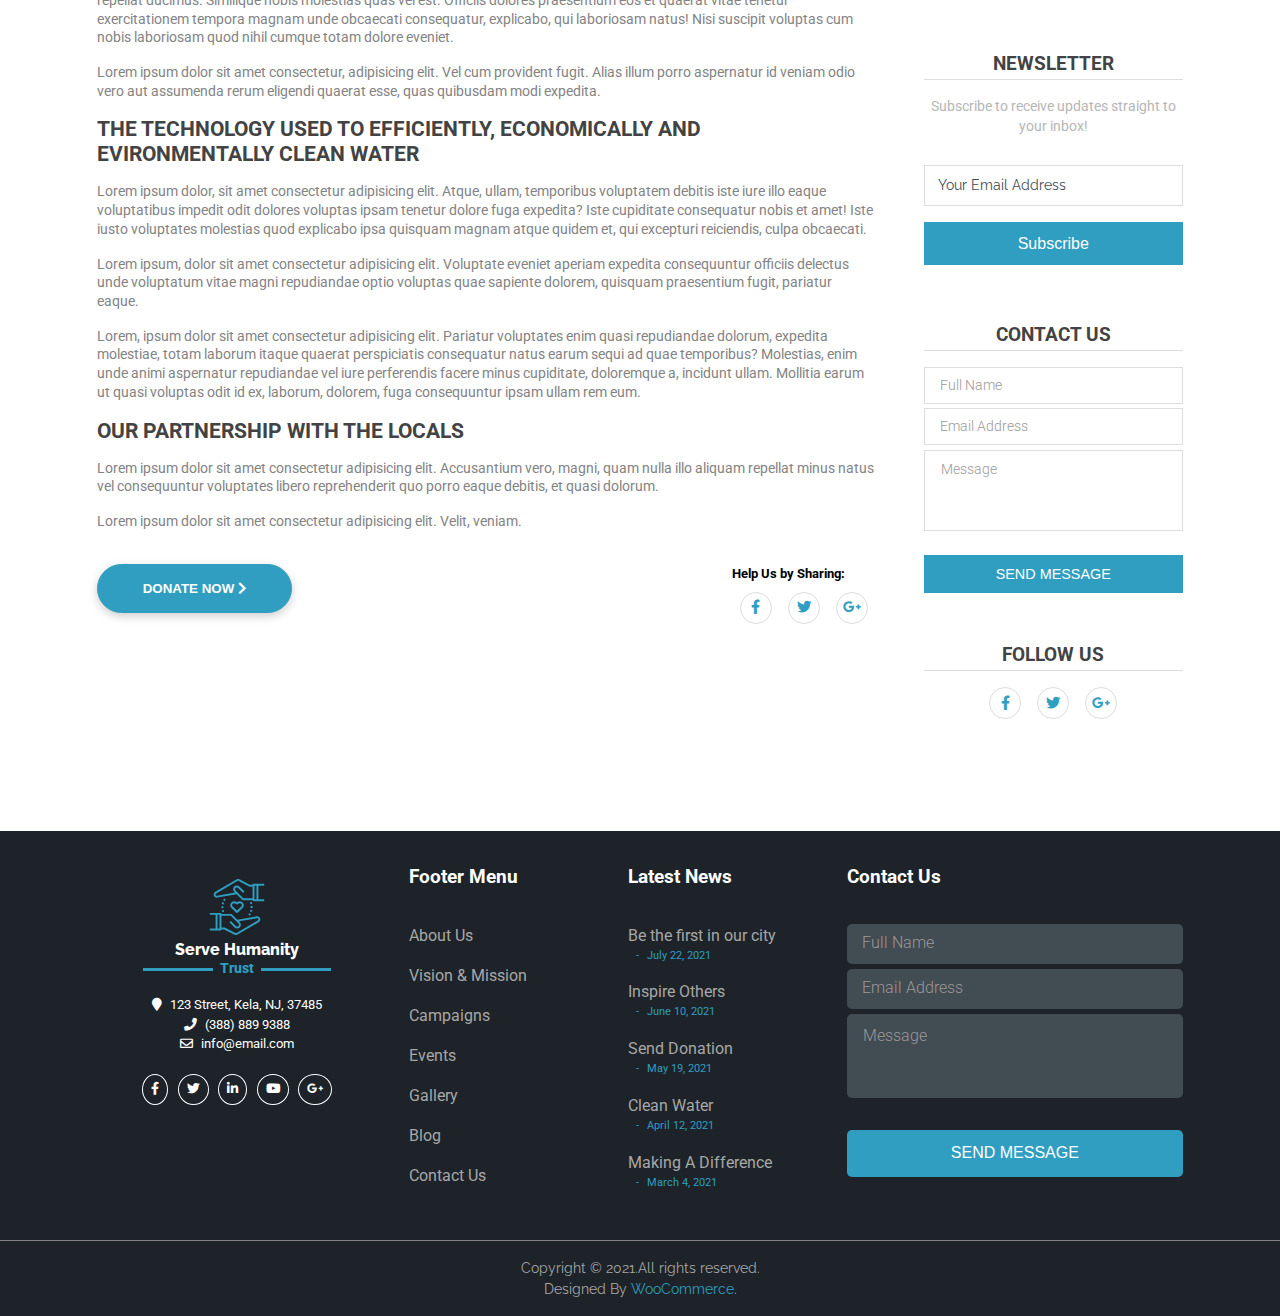
<file: single-campaign.html>
<!DOCTYPE html>
<html lang="en">
<head>
    <meta charset="UTF-8">
    <meta http-equiv="X-UA-Compatible" content="IE=edge">
    <meta name="viewport" content="width=device-width, initial-scale=1.0">
    <link rel="stylesheet" href="https://cdnjs.cloudflare.com/ajax/libs/font-awesome/5.15.4/css/all.min.css" integrity="sha512-1ycn6IcaQQ40/MKBW2W4Rhis/DbILU74C1vSrLJxCq57o941Ym01SwNsOMqvEBFlcgUa6xLiPY/NS5R+E6ztJQ==" crossorigin="anonymous" referrerpolicy="no-referrer" />
    <link rel="stylesheet" href="css/style.css">
    <link rel="stylesheet" href="css/blog.css">
    <link rel="stylesheet" href="css/single-campaign.css">
    <title>Document</title>
</head>
<body>
<!-- Navbar 1 -->
    <section class="navbar-1">
        <div class="container">
            <div class="navbar-1-contents">
                <div class="socials-left">
                <ul>
                    <li><a href="#"><i class="fab fa-facebook-f"></i></a></li>
                    <li><a href="#"><i class="fab fa-twitter"></i></a></li>
                    <li><a href="#"><i class="fab fa-linkedin-in"></i></a></li>
                    <li><a href="#"><i class="fab fa-youtube"></i></a></li>
                    <li><a href="#"><i class="fab fa-google-plus-g"></i></a></li>
                </ul>
                    
                </div>
                <div class="contacts-right">
                    <div class="contacts-right-item">
                        <a href="#"><i class="fas fa-comment-alt"></i>
                        <p>Live Chat</p></a>
                    </div>
                    
                    <div class="contacts-right-item">
                        <a href="#"><i class="fas fa-headphones"></i>
                        <p>Support</p></a>
                    </div>
                    <a href="#"><p class="contacts-right-item">FAQ</p></a>
                    <a href="#"><p class="contacts-right-item">Help</p></a>
                </div>
            </div>
            
        </div>
    </section>

<!-- Navbar 2 -->
<section class="navbar-2">
    <div class="container">
        <div class="navbar-contents-all">
            <div class="navbar-2-contents navbar-2-left">
                <div class="navbar-2-email-svg">
                    <img src="./images/nav2-email.svg" alt="">
                </div>
                <div class="navbar-2-email">
                    <p>Email</p>
                    <p>info@example.com</p>
                </div>
            </div>
            <div class="navbar-2-contents navbar-2-middle">
                <img src="./images/nav2-logo.svg" alt="">
                <p>Serve Humanity</p>
                <p>Trust</p>
            </div>
            <div class="navbar-2-contents navbar-2-right">
                <div class="navbar-2-phone">
                    <div class="navbar-2-phone-svg">
                        <img src="./images/nav-2-phone.svg" alt="">
                    </div>
                    <div class="navbar-2-phone-contents">
                        <p>Call Now</p>
                        <p>(200) 855 9124</p>
                    </div>
                </div>
                <div class="navbar-2-cart">
                    <img src="./images/nav-2-cart.svg" alt="">
                    <p>0</p>   
                </div>    
            </div>
        </div>
    </div>
</section>

<!-- Navbar 3 -->
<section class="navbar-3">
    <div class="container">
        <div class="navbar-3-links">
            <nav>
                <ul>
                    <li><a href="index.html">Home</a></li>
                    <li><a href="#">About Us</a></li>
                    <li><a href="#">Gallery</a></li>
                    <li><a href="campaign.html">Campaigns</a></li>
                    <li><a href="#">Events</a></li>
                    <li><a href="blog.html">Blog</a></li>
                    <li><a href="contact-us.html">Contact Us</a></li>
                    <li><a href="shop.html">Shop</a></li>
                </ul>
            </nav>
            <div class="navbar-3-donate">
                <button>Donate Now</button>
            </div>
        </div>
    </div>
</section>

<!-- Showcase -->
<section class="single-campaign-showcase">
    <div class="container">
        <div class="single-campaign-showcase-title">
            <h2>Clean Water for Everyone</h2>
            <div class="single-campaign-showcase-title-btns">
                <p><span><a href="index.html">Home</a></span><span><i class="fas fa-chevron-right"></i></span><span><a href="campaign.html">Campaigns</a></span><span><i class="fas fa-chevron-right"></i></span>Clean Water for Everyone</p>
            </div>
        </div>
    </div>
</section>

<!-- Blog Posts -->
<section class="blog-posts">
    <div class="container">
        <div class="blog-posts-all">
            <div class="single-campaign-contents">
                <div class="single-campaign-post">
                    <img src="./images/latest-news-3.jpg" alt="">
                </div>
                <div class="donations-info">
                    <h3>Donations</h3>
                    <p class="raised"><span>Raised:</span>  $30,000</p>
                    <p class="goal"><span>Goal:</span>  $49,000</p>
                    <p class="raised"><span>Total Donors:</span> 382</p>
                    <p class="goal"><span>Average Donation:</span>  $53</p>
                </div>
                <div class="progress-bar">Progress Bar(Serge)</div>
                <div class="campaign-info">
                    <h3 class="theme-paragraph-title-h3">Why is clean water so important?</h3>
                    <p class="theme-paragraph theme-single-page-p">Lorem ipsum dolor sit amet consectetur adipisicing elit. Illo debitis nobis ab adipisci perferendis error explicabo fugiat omnis repellat aperiam itaque deserunt, porro dolorem nemo quam reiciendis quo temporibus minus.</p>
                    <p class="theme-paragraph theme-single-page-p">Lorem ipsum dolor, sit amet consectetur adipisicing elit. Tempore iure repudiandae impedit aliquam doloremque ea repellendus perspiciatis placeat error delectus! Aperiam accusantium ducimus, et aspernatur tempora soluta unde repudiandae dolor in veritatis libero, esse provident deleniti at molestiae maiores quidem nihil laborum nesciunt placeat itaque! Molestias placeat mollitia pariatur eaque!</p>
                    <h3 class="theme-paragraph-title-h3">How are we treating the water?</h3>
                    <p class="theme-paragraph theme-single-page-p">Lorem, ipsum dolor sit amet consectetur adipisicing elit. Dolores aliquam numquam excepturi iure modi eos quas deserunt, blanditiis hic ab veniam deleniti beatae libero accusantium porro ea omnis rerum architecto autem. Repellendus, quasi labore dolores minus est nulla temporibus, ad quidem vitae quas veritatis molestias eius qui assumenda facere voluptatibus quis, sint repellat ducimus. Similique nobis molestias quas vel est. Officiis dolores praesentium eos et quaerat vitae tenetur exercitationem tempora magnam unde obcaecati consequatur, explicabo, qui laboriosam natus! Nisi suscipit voluptas cum nobis laboriosam quod nihil cumque totam dolore eveniet.</p>
                    <p class="theme-paragraph theme-single-page-p">Lorem ipsum dolor sit amet consectetur, adipisicing elit. Vel cum provident fugit. Alias illum porro aspernatur id veniam odio vero aut assumenda rerum eligendi quaerat esse, quas quibusdam modi expedita.</p>
                    <h3 class="theme-paragraph-title-h3">The technology used to efficiently, economically and evironmentally clean water</h3>
                    <p class="theme-paragraph theme-single-page-p">Lorem ipsum dolor, sit amet consectetur adipisicing elit. Atque, ullam, temporibus voluptatem debitis iste iure illo eaque voluptatibus impedit odit dolores voluptas ipsam tenetur dolore fuga expedita? Iste cupiditate consequatur nobis et amet! Iste iusto voluptates molestias quod explicabo ipsa quisquam magnam atque quidem et, qui excepturi reiciendis, culpa obcaecati.</p>
                    <p class="theme-paragraph theme-single-page-p">Lorem ipsum, dolor sit amet consectetur adipisicing elit. Voluptate eveniet aperiam expedita consequuntur officiis delectus unde voluptatum vitae magni repudiandae optio voluptas quae sapiente dolorem, quisquam praesentium fugit, pariatur eaque.</p>
                    <p class="theme-paragraph theme-single-page-p">Lorem, ipsum dolor sit amet consectetur adipisicing elit. Pariatur voluptates enim quasi repudiandae dolorum, expedita molestiae, totam laborum itaque quaerat perspiciatis consequatur natus earum sequi ad quae temporibus? Molestias, enim unde animi aspernatur repudiandae vel iure perferendis facere minus cupiditate, doloremque a, incidunt ullam. Mollitia earum ut quasi voluptas odit id ex, laborum, dolorem, fuga consequuntur ipsam ullam rem eum.</p>
                    <h3 class="theme-paragraph-title-h3">Our partnership with the locals</h3>
                    <p class="theme-paragraph theme-single-page-p">Lorem ipsum dolor sit amet consectetur adipisicing elit. Accusantium vero, magni, quam nulla illo aliquam repellat minus natus vel consequuntur voluptates libero reprehenderit quo porro eaque debitis, et quasi dolorum.</p>
                    <p class="theme-paragraph theme-single-page-p">Lorem ipsum dolor sit amet consectetur adipisicing elit. Velit, veniam.</p>
                </div>
                <div class="donate-social">
                    <button class="btn theme-btn theme-donate-btn">Donate Now <span><i class="fas fa-chevron-right"></i></span></button>
                    <div class="campaign-socials">
                        <h5>Help Us by Sharing:</h5>
                        <div class="socials">
                            <ul>
                                <li><a href="#"><i class="fab fa-facebook-f"></i></a></li>
                                <li><a href="#"><i class="fab fa-twitter"></i></a></li>
                                <li><a href="#"><i class="fab fa-google-plus-g"></i></a></li>
                            </ul>
                        </div>
                    </div>
                </div>
            </div>
            <div class="blog-sidebar">
                <div class="recent-posts sidebar-contents">
                    <h4 class="sidebar-h4">Popular Posts</h4>
                    <ul>
                        <li><a href="#">Our Kids Are Growing</a></li>
                        <li><a href="#">Why are Vaccines Important?</a></li>
                        <li><a href="#">Inside Look at Our New Hospital</a></li>
                        <li><a href="#">Importance of Clean Water</a></li>
                        <li><a href="#">New Educational Initiative</a></li>
                        <li><a href="#">Thank You Volunteers</a></li>
                    </ul>
                </div>
                <div class="recent-posts sidebar-contents">
                    <h4 class="sidebar-h4">Current Campaigns</h4>
                    <ul>
                        <li><a href="#">Clean Water 4 Everyone</a></li>
                        <li><a href="#">Technology in Schools</a></li>
                        <li><a href="#">Life Saving Vaccinations</a></li>
                        <li><a href="#">Safe Transportation</a></li>
                        <li><a href="#">Open Internet Access</a></li>
                        <li><a href="#">Building a Hospital</a></li>
                    </ul>
                </div>
                <!-- Search -->
                <div class="sidebar-search sidebar-contents">
                    <h4 class="sidebar-h4">Search</h4>
                    <div class="sidebar-search-form">
                        <form action="">
                            <div class="search-form-control">
                                <input type="text" name="search" placeholder="Search...">
                                <input type="button" value="Search">
                            </div>
                        </form>
                    </div>
                </div>

                <!-- Tags -->
                <div class="sidebar-tags sidebar-contents">
                    <h4 class="sidebar-h4">Explore!</h4>
                    <div class="tags-content">
                        <a href="blog.html" class="theme-p-title-uppercase title-p">Blogs</a>
                        <a href="#" class="theme-p-title-uppercase title-p">Campaigns</a>
                        <a href="campaign.html" class="theme-p-title-uppercase title-p">Children</a>
                        <a href="tag.html" class="theme-p-title-uppercase title-p">Water</a>
                        <a href="#" class="theme-p-title-uppercase title-p">Community</a>
                        <a href="#" class="theme-p-title-uppercase title-p">Education</a>
                        <a href="#" class="theme-p-title-uppercase title-p">Events</a>
                        <a href="#" class="theme-p-title-uppercase title-p">Families</a>
                        <a href="#" class="theme-p-title-uppercase title-p">Hospitals</a>
                        <a href="#" class="theme-p-title-uppercase title-p">Initiatives</a>
                        <a href="#" class="theme-p-title-uppercase title-p">Sanitation</a>
                        <a href="#" class="theme-p-title-uppercase title-p">Technology</a>
                        <a href="#" class="theme-p-title-uppercase title-p">Transportation</a>
                        <a href="#" class="theme-p-title-uppercase title-p">Vaccines</a>
                        <a href="#" class="theme-p-title-uppercase title-p">Volunteer</a>
                    </div>
                </div>

                 <!-- Newsletter -->
                <div class="newletter-info sidebar-contents">
                    <h4 class="sidebar-h4">Newsletter</h4>
                    <p class="theme-paragraph">Subscribe to receive updates straight to your inbox!</p>
                    <div class="newsletter-form">
                        <form action="">
                            <div class="newsletter-form-control">
                                <input type="email" name="email" placeholder="Your Email Address">
                                <input type="button" value="Subscribe">
                            </div>
                        </form>
                    </div>
                </div>
                <!-- Contact Us -->
                <div class="sidebar-contact-form sidebar-contents">
                    <h4 class="sidebar-h4">Contact Us</h4>
                    <form action="">
                        <div class="sidebar-form-control">
                            <div class="sidebar-form-section">
                                <input class="name" type="text" name="name" placeholder="Full Name">
                                <input class="email" type="email" name="email" placeholder="Email Address">
                                <textarea class="message" rows="4" name="message" placeholder="Message"></textarea>
                            </div>
                            <input class="theme-main-btn" type="button" value="Send Message">
                        </div>
                    </form>
                </div>
                <!-- Follow Us -->
                <div class="sidebar-follow-us sidebar-contents">
                    <h4 class="sidebar-h4">Follow Us</h4>
                    <div class="about-me-icons">
                        <div class="socials">
                            <ul>
                                <li><a href="#"><i class="fab fa-facebook-f"></i></a></li>
                                <li><a href="#"><i class="fab fa-twitter"></i></a></li>
                                <li><a href="#"><i class="fab fa-google-plus-g"></i></a></li>
                            </ul>
                        </div>
                    </div>
                </div>
            </div>
        </div>
    </div>
</section>

<!-- Company Info -->
<section class="company-info">
    <div class="container">
        <div class="company-info-contents">
            <div class="company-info-contents-item company-info-contact-info">
                <div class="navbar-2-middle">
                    <img src="./images/nav2-logo.svg" alt="">
                    <p>Serve Humanity</p>
                    <p>Trust</p>
                </div>
                <p class="company-address"><span><i class="fas fa-map-marker"></i></span>123 Street, Kela, NJ, 37485</p>
                <p class="company-address"><span><i class="fas fa-phone"></i></span>(388) 889 9388</p>
                <p class="company-address"><span><i class="far fa-envelope"></i></span>info@email.com</p>
                <div class="company-socials">
                    <ul>
                        <li><a href="#"><i class="fab fa-facebook-f"></i></a></li>
                        <li><a href="#"><i class="fab fa-twitter"></i></a></li>
                        <li><a href="#"><i class="fab fa-linkedin-in"></i></a></li>
                        <li><a href="#"><i class="fab fa-youtube"></i></a></li>
                        <li><a href="#"><i class="fab fa-google-plus-g"></i></a></li>
                    </ul>        
                </div>
            </div>
            <div class="company-info-contents-item footer-menu">
                <h5>Footer Menu</h5>
                <ul>
                    <li><a href="#">About Us</a></li>
                    <li><a href="#">Vision & Mission</a></li>
                    <li><a href="campaign.html">Campaigns</a></li>
                    <li><a href="#">Events</a></li>
                    <li><a href="#">Gallery</a></li>
                    <li><a href="blog.html">Blog</a></li>
                    <li><a href="#">Contact Us</a></li>
                </ul>
            </div>
            <div class="company-info-contents-item footer-latest-news">
                <h5>Latest News</h5>
                <div class="footer-latest-news-item">
                    <a href="">Be the first in our city</a>
                    <small>July 22, 2021</small>
                </div>
                <div class="footer-latest-news-item">
                    <a href="#">Inspire Others</a>
                    <small>June 10, 2021</small>
                </div>
                <div class="footer-latest-news-item">
                    <a href="#">Send Donation</a>
                    <small>May 19, 2021</small>
                </div>
                <div class="footer-latest-news-item">
                    <a href="#">Clean Water</a>
                    <small>April 12, 2021</small>
                </div>
                <div class="footer-latest-news-item">
                    <a href="#">Making A Difference</a>
                    <small>March 4, 2021</small>
                </div>
            </div>
            <div class="company-info-contents-item footer-contact-form">
                <h5>Contact Us</h5>
                <form action="">
                    <div class="company-form-control">
                        <div class="company-form-section">
                            <input class="name" type="text" name="name" placeholder="Full Name">
                            <input class="email" type="email" name="email" placeholder="Email Address">
                            <textarea class="message" rows="4" name="message" placeholder="Message"></textarea>
                        </div>
                        <input class="theme-main-btn" type="button" value="Send Message">
                    </div>
                </form>
            </div>
        </div>
    </div>
</section>

<!-- Footer -->
<footer class="footer">
    <div class="container">
        <p>Copyright &copy; 2021.All rights reserved.</p>
        <p>Designed By <span>WooCommerce</span>.</p>
    </div>
</footer>

<script src="./script.js"></script>
</body>
</html>
</file>
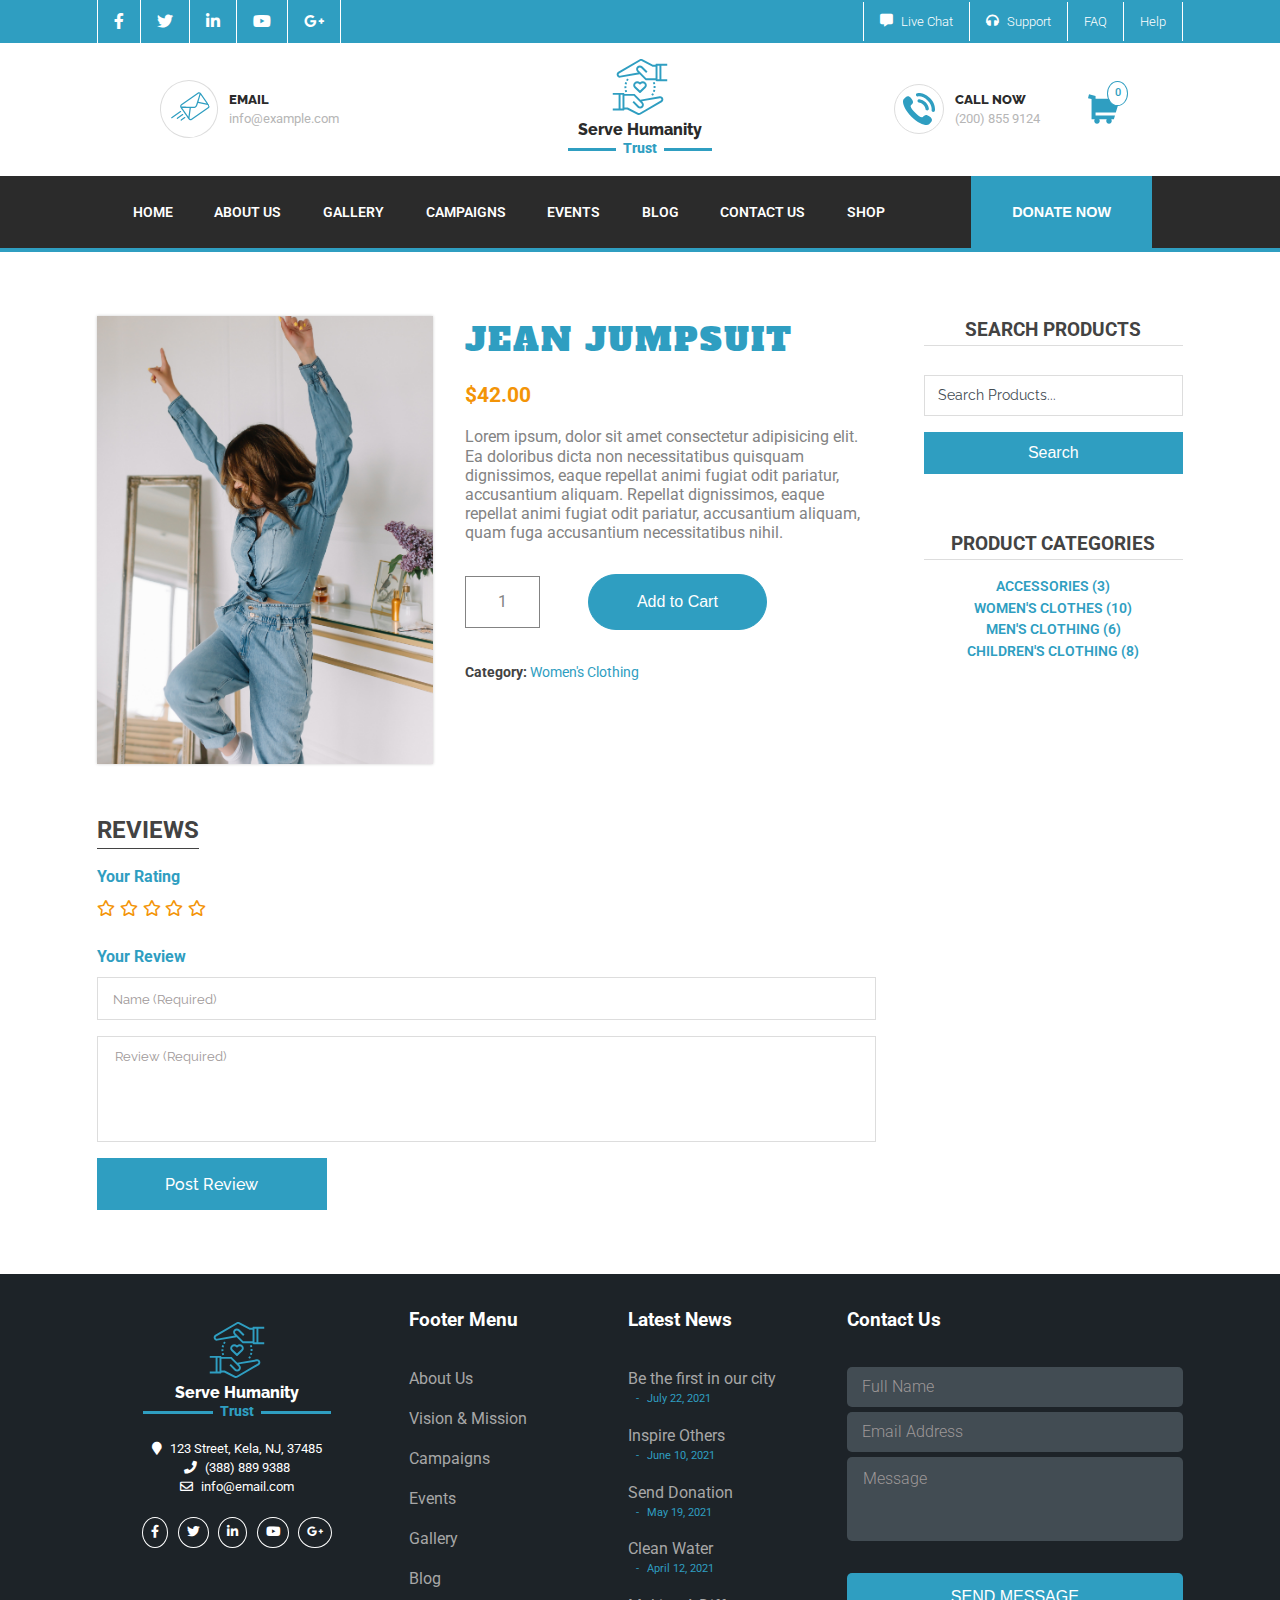
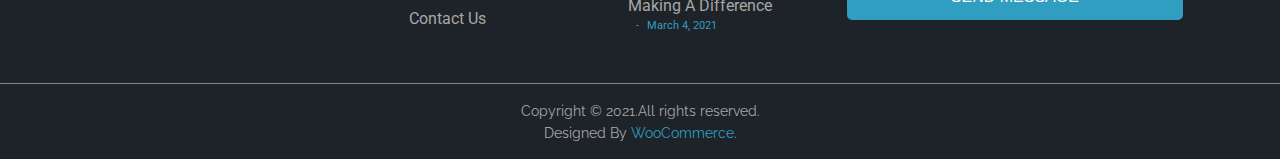
<file: single-shop-item.html>
<!DOCTYPE html>
<html lang="en">
<head>
    <meta charset="UTF-8">
    <meta http-equiv="X-UA-Compatible" content="IE=edge">
    <meta name="viewport" content="width=device-width, initial-scale=1.0">
    <link rel="stylesheet" href="https://cdnjs.cloudflare.com/ajax/libs/font-awesome/5.15.4/css/all.min.css" integrity="sha512-1ycn6IcaQQ40/MKBW2W4Rhis/DbILU74C1vSrLJxCq57o941Ym01SwNsOMqvEBFlcgUa6xLiPY/NS5R+E6ztJQ==" crossorigin="anonymous" referrerpolicy="no-referrer" />
    <link rel="stylesheet" href="css/style.css">
    <link rel="stylesheet" href="css/shop.css">
    <link rel="stylesheet" href="css/single-shop-item.css">
    <title>Document</title>
</head>
<body>
<!-- Navbar 1 -->
    <section class="navbar-1">
        <div class="container">
            <div class="navbar-1-contents">
                <div class="socials-left">
                <ul>
                    <li><a href="#"><i class="fab fa-facebook-f"></i></a></li>
                    <li><a href="#"><i class="fab fa-twitter"></i></a></li>
                    <li><a href="#"><i class="fab fa-linkedin-in"></i></a></li>
                    <li><a href="#"><i class="fab fa-youtube"></i></a></li>
                    <li><a href="#"><i class="fab fa-google-plus-g"></i></a></li>
                </ul>
                    
                </div>
                <div class="contacts-right">
                    <div class="contacts-right-item">
                        <a href="#"><i class="fas fa-comment-alt"></i>
                        <p>Live Chat</p></a>
                    </div>
                    
                    <div class="contacts-right-item">
                        <a href="#"><i class="fas fa-headphones"></i>
                        <p>Support</p></a>
                    </div>
                    <a href="#"><p class="contacts-right-item">FAQ</p></a>
                    <a href="#"><p class="contacts-right-item">Help</p></a>
                </div>
            </div>
            
        </div>
    </section>

<!-- Navbar 2 -->
<section class="navbar-2">
    <div class="container">
        <div class="navbar-contents-all">
            <div class="navbar-2-contents navbar-2-left">
                <div class="navbar-2-email-svg">
                    <img src="./images/nav2-email.svg" alt="">
                </div>
                <div class="navbar-2-email">
                    <p>Email</p>
                    <p>info@example.com</p>
                </div>
            </div>
            <div class="navbar-2-contents navbar-2-middle">
                <img src="./images/nav2-logo.svg" alt="">
                <p>Serve Humanity</p>
                <p>Trust</p>
            </div>
            <div class="navbar-2-contents navbar-2-right">
                <div class="navbar-2-phone">
                    <div class="navbar-2-phone-svg">
                        <img src="./images/nav-2-phone.svg" alt="">
                    </div>
                    <div class="navbar-2-phone-contents">
                        <p>Call Now</p>
                        <p>(200) 855 9124</p>
                    </div>
                </div>
                <div class="navbar-2-cart">
                    <img src="./images/nav-2-cart.svg" alt="">
                    <p>0</p>   
                </div>    
            </div>
        </div>
    </div>
</section>

<!-- Navbar 3 -->
<section class="navbar-3">
    <div class="container">
        <div class="navbar-3-links">
            <nav>
                <ul>
                    <li><a href="index.html">Home</a></li>
                    <li><a href="#">About Us</a></li>
                    <li><a href="#">Gallery</a></li>
                    <li><a href="campaign.html">Campaigns</a></li>
                    <li><a href="#">Events</a></li>
                    <li><a href="blog.html">Blog</a></li>
                    <li><a href="contact-us.html">Contact Us</a></li>
                    <li><a href="shop.html">Shop</a></li>
                </ul>
            </nav>
            <div class="navbar-3-donate">
                <button>Donate Now</button>
            </div>
        </div>
    </div>
</section>

<!-- Single Item Layout -->
<section class="shop-item">
    <div class="container">
        <div class="shop-item-layout">
           <div class="shop-item-individual-item-right">
               <div class="image-info">
                   <img src="./images/shop-img-1.jpg" alt="">
                   <div class="item-information">
                       <h3 class="single-product-title">Jean Jumpsuit</h3>
                       <h5 class="single-product-price">$42.00</h5>
                        <p class="single-product-description">Lorem ipsum, dolor sit amet consectetur adipisicing elit. Ea doloribus dicta non necessitatibus quisquam dignissimos, eaque repellat animi fugiat odit pariatur, accusantium aliquam. Repellat dignissimos, eaque repellat animi fugiat odit pariatur, accusantium aliquam, quam fuga accusantium necessitatibus nihil.</p>
                        <div class="quantity">
                            <p class="quantity-number">1</p>
                            <button class="quantity-button">Add to Cart</button>
                        </div>
                        <p class="item-category"><span>Category:</span> <a href="#">
                            Women's Clothing</a></p>
                   </div>
               </div>
               <div class="reviews">
                   <h3>Reviews</h3>
                   <h4>Your Rating</h4>
                        <div class="review-rating">
                            <p><i class="far fa-star"></i></p>
                            <p><i class="far fa-star"></i></p>
                            <P><i class="far fa-star"></i></P>
                            <P><i class="far fa-star"></i></P>
                            <P><i class="far fa-star"></i></P>
                        </div>
                    <div class="review-form">
                        <h4>Your Review</h4>
                        <form action="">
                            <div class="review-form-control">
                                <div class="review-form-section">
                                    <input class="name" type="text" name="name" placeholder="Name (Required)">
                                    <textarea class="review" rows="5" name="review" placeholder="Review (Required)"></textarea>
                                </div>
                                <input class="theme-main-btn" type="button" value="Post Review">
                            </div>
                        </form>
                    </div>       
               </div>
           </div>
            <div class="shop-left">
                <!-- Search -->
                <div class="sidebar-search sidebar-contents">
                    <h4 class="sidebar-h4">Search Products</h4>
                    <div class="sidebar-search-form">
                        <form action="">
                            <div class="search-form-control">
                                <input type="text" name="search" placeholder="Search Products...">
                                <input type="button" value="Search">
                            </div>
                        </form>
                    </div>
                    </div>
                    <div class="product-categories">
                        <h4 class="sidebar-h4">Product Categories</h4>
                        <div class="product-category-items">
                            <a href="#">Accessories (3)</a>
                            <a href="#">Women's Clothes (10)</a>
                            <a href="#">Men's Clothing (6)</a>
                            <a href="#">Children's Clothing (8)</a>
                        </div>
                    </div>
                </div>
            </div>
        </div>
    </div>
</section>

<!-- Company Info -->
<section class="company-info">
    <div class="container">
        <div class="company-info-contents">
            <div class="company-info-contents-item company-info-contact-info">
                <div class="navbar-2-middle">
                    <img src="./images/nav2-logo.svg" alt="">
                    <p>Serve Humanity</p>
                    <p>Trust</p>
                </div>
                <p class="company-address"><span><i class="fas fa-map-marker"></i></span>123 Street, Kela, NJ, 37485</p>
                <p class="company-address"><span><i class="fas fa-phone"></i></span>(388) 889 9388</p>
                <p class="company-address"><span><i class="far fa-envelope"></i></span>info@email.com</p>
                <div class="company-socials">
                    <ul>
                        <li><a href="#"><i class="fab fa-facebook-f"></i></a></li>
                        <li><a href="#"><i class="fab fa-twitter"></i></a></li>
                        <li><a href="#"><i class="fab fa-linkedin-in"></i></a></li>
                        <li><a href="#"><i class="fab fa-youtube"></i></a></li>
                        <li><a href="#"><i class="fab fa-google-plus-g"></i></a></li>
                    </ul>        
                </div>
            </div>
            <div class="company-info-contents-item footer-menu">
                <h5>Footer Menu</h5>
                <ul>
                    <li><a href="#">About Us</a></li>
                    <li><a href="#">Vision & Mission</a></li>
                    <li><a href="campaign.html">Campaigns</a></li>
                    <li><a href="#">Events</a></li>
                    <li><a href="#">Gallery</a></li>
                    <li><a href="blog.html">Blog</a></li>
                    <li><a href="#">Contact Us</a></li>
                </ul>
            </div>
            <div class="company-info-contents-item footer-latest-news">
                <h5>Latest News</h5>
                <div class="footer-latest-news-item">
                    <a href="">Be the first in our city</a>
                    <small>July 22, 2021</small>
                </div>
                <div class="footer-latest-news-item">
                    <a href="#">Inspire Others</a>
                    <small>June 10, 2021</small>
                </div>
                <div class="footer-latest-news-item">
                    <a href="#">Send Donation</a>
                    <small>May 19, 2021</small>
                </div>
                <div class="footer-latest-news-item">
                    <a href="#">Clean Water</a>
                    <small>April 12, 2021</small>
                </div>
                <div class="footer-latest-news-item">
                    <a href="#">Making A Difference</a>
                    <small>March 4, 2021</small>
                </div>
            </div>
            <div class="company-info-contents-item footer-contact-form">
                <h5>Contact Us</h5>
                <form action="">
                    <div class="company-form-control">
                        <div class="company-form-section">
                            <input class="name" type="text" name="name" placeholder="Full Name">
                            <input class="email" type="email" name="email" placeholder="Email Address">
                            <textarea class="message" rows="4" name="message" placeholder="Message"></textarea>
                        </div>
                        <input class="theme-main-btn" type="button" value="Send Message">
                    </div>
                </form>
            </div>
        </div>
    </div>
</section>

<!-- Footer -->
<footer class="footer">
    <div class="container">
        <p>Copyright &copy; 2021.All rights reserved.</p>
        <p>Designed By <span>WooCommerce</span>.</p>
    </div>
</footer>

<script src="./script.js"></script>
</body>
</html>
</file>
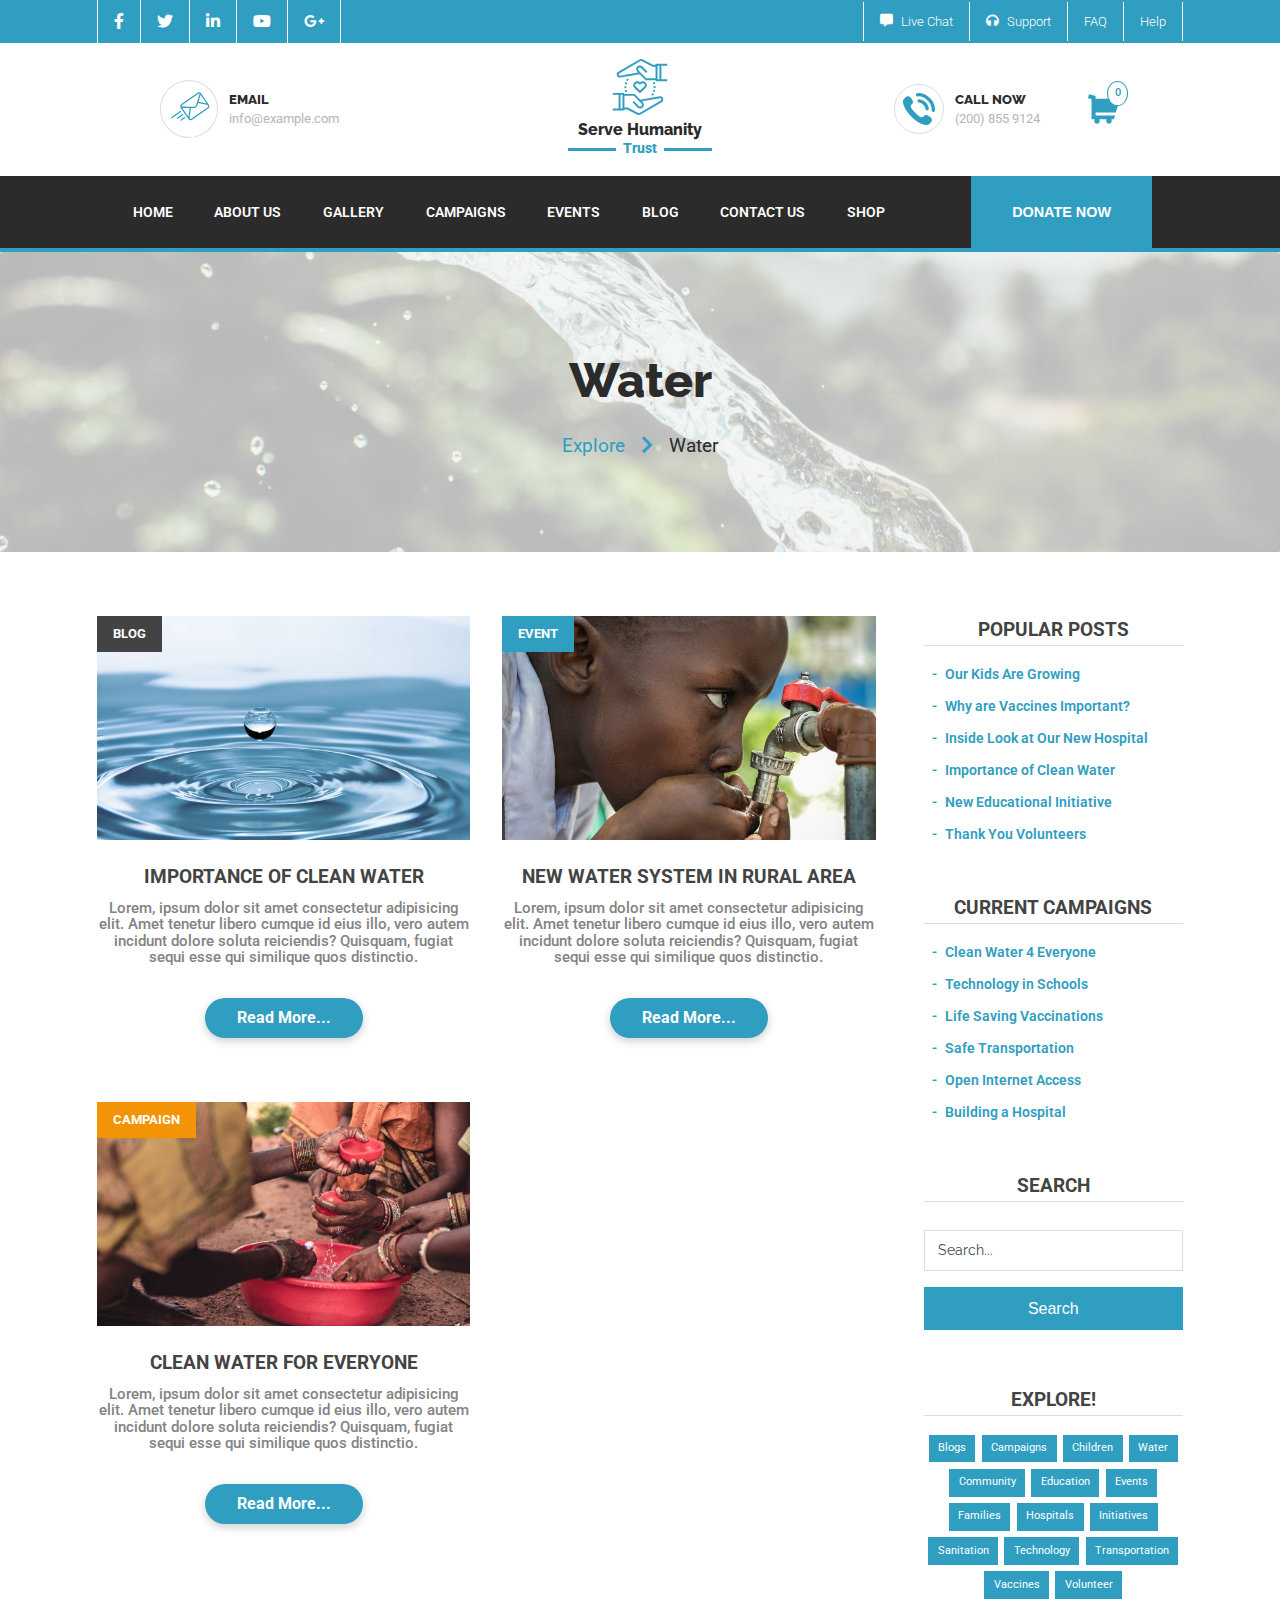
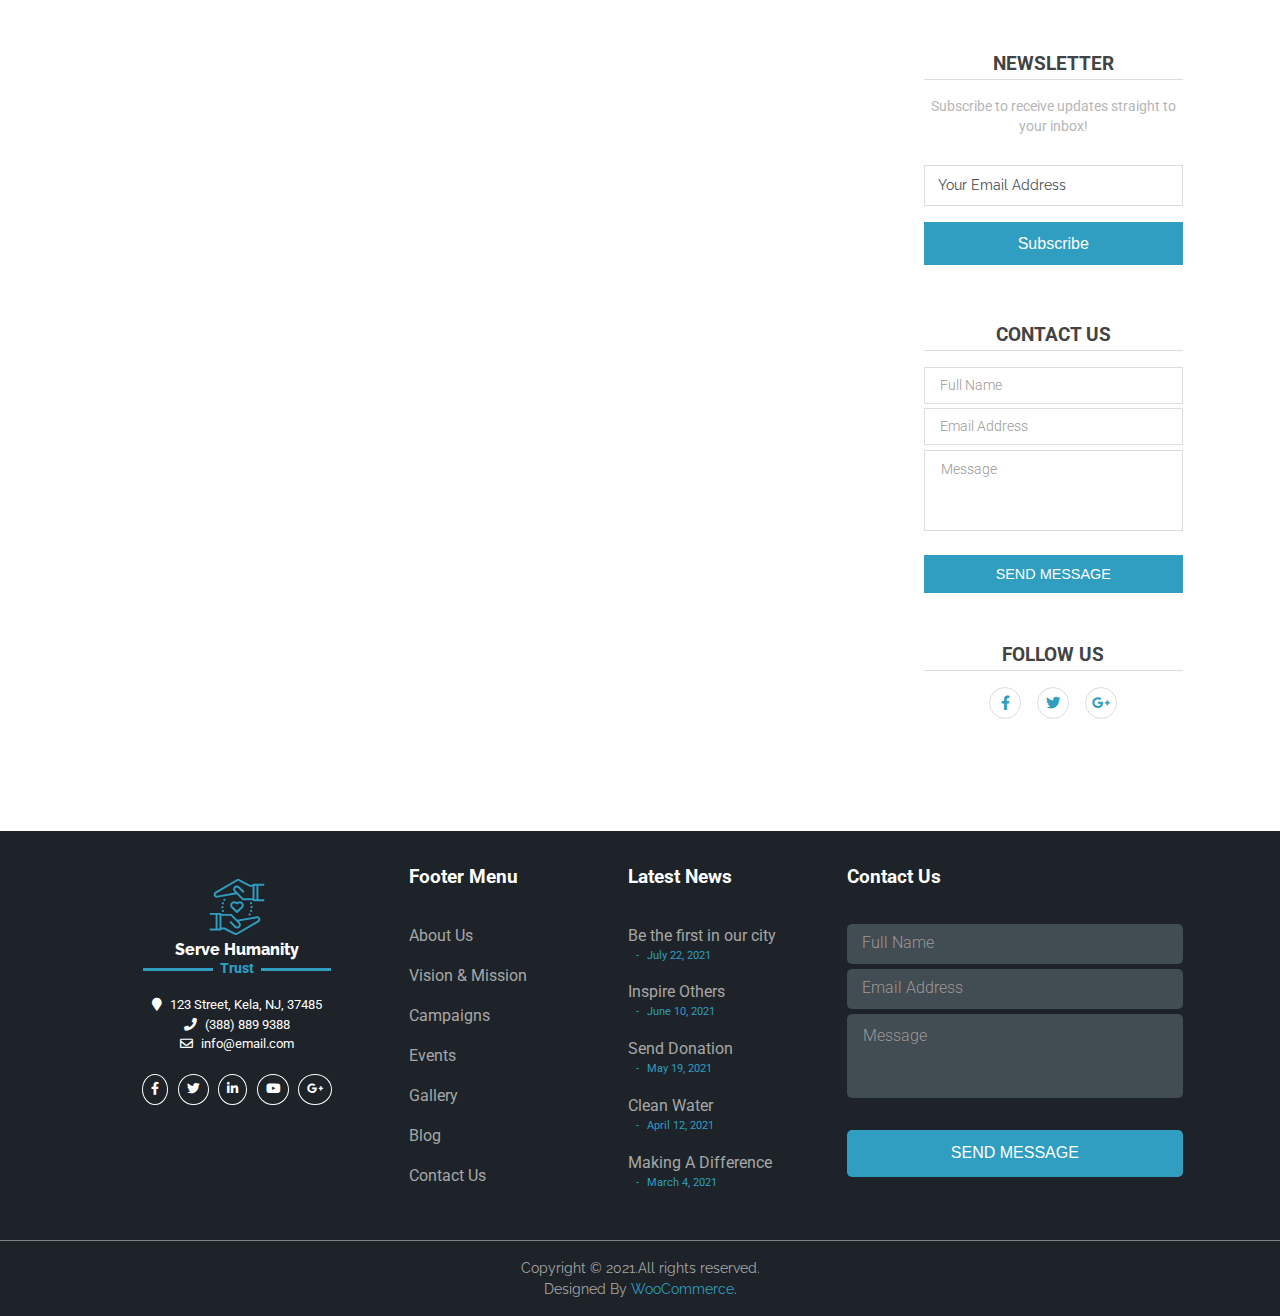
<file: tag.html>
<!DOCTYPE html>
<html lang="en">
<head>
    <meta charset="UTF-8">
    <meta http-equiv="X-UA-Compatible" content="IE=edge">
    <meta name="viewport" content="width=device-width, initial-scale=1.0">
    <link rel="stylesheet" href="https://cdnjs.cloudflare.com/ajax/libs/font-awesome/5.15.4/css/all.min.css" integrity="sha512-1ycn6IcaQQ40/MKBW2W4Rhis/DbILU74C1vSrLJxCq57o941Ym01SwNsOMqvEBFlcgUa6xLiPY/NS5R+E6ztJQ==" crossorigin="anonymous" referrerpolicy="no-referrer" />
    <link rel="stylesheet" href="css/style.css">
    <link rel="stylesheet" href="css/tag.css">
    <title>Document</title>
</head>
<body>
<!-- Navbar 1 -->
    <section class="navbar-1">
        <div class="container">
            <div class="navbar-1-contents">
                <div class="socials-left">
                <ul>
                    <li><a href="#"><i class="fab fa-facebook-f"></i></a></li>
                    <li><a href="#"><i class="fab fa-twitter"></i></a></li>
                    <li><a href="#"><i class="fab fa-linkedin-in"></i></a></li>
                    <li><a href="#"><i class="fab fa-youtube"></i></a></li>
                    <li><a href="#"><i class="fab fa-google-plus-g"></i></a></li>
                </ul>
                    
                </div>
                <div class="contacts-right">
                    <div class="contacts-right-item">
                        <a href="#"><i class="fas fa-comment-alt"></i>
                        <p>Live Chat</p></a>
                    </div>
                    
                    <div class="contacts-right-item">
                        <a href="#"><i class="fas fa-headphones"></i>
                        <p>Support</p></a>
                    </div>
                    <a href="#"><p class="contacts-right-item">FAQ</p></a>
                    <a href="#"><p class="contacts-right-item">Help</p></a>
                </div>
            </div>
            
        </div>
    </section>

<!-- Navbar 2 -->
<section class="navbar-2">
    <div class="container">
        <div class="navbar-contents-all">
            <div class="navbar-2-contents navbar-2-left">
                <div class="navbar-2-email-svg">
                    <img src="./images/nav2-email.svg" alt="">
                </div>
                <div class="navbar-2-email">
                    <p>Email</p>
                    <p>info@example.com</p>
                </div>
            </div>
            <div class="navbar-2-contents navbar-2-middle">
                <img src="./images/nav2-logo.svg" alt="">
                <p>Serve Humanity</p>
                <p>Trust</p>
            </div>
            <div class="navbar-2-contents navbar-2-right">
                <div class="navbar-2-phone">
                    <div class="navbar-2-phone-svg">
                        <img src="./images/nav-2-phone.svg" alt="">
                    </div>
                    <div class="navbar-2-phone-contents">
                        <p>Call Now</p>
                        <p>(200) 855 9124</p>
                    </div>
                </div>
                <div class="navbar-2-cart">
                    <img src="./images/nav-2-cart.svg" alt="">
                    <p>0</p>   
                </div>    
            </div>
        </div>
    </div>
</section>

<!-- Navbar 3 -->
<section class="navbar-3">
    <div class="container">
        <div class="navbar-3-links">
            <nav>
                <ul>
                    <li><a href="index.html">Home</a></li>
                    <li><a href="#">About Us</a></li>
                    <li><a href="#">Gallery</a></li>
                    <li><a href="campaign.html">Campaigns</a></li>
                    <li><a href="#">Events</a></li>
                    <li><a href="blog.html">Blog</a></li>
                    <li><a href="contact-us.html">Contact Us</a></li>
                    <li><a href="shop.html">Shop</a></li>
                </ul>
            </nav>
            <div class="navbar-3-donate">
                <button>Donate Now</button>
            </div>
        </div>
    </div>
</section>

<!-- Showcase -->
<section class="tag-showcase">
    <div class="container">
        <div class="tag-showcase-title">
            <h2>Water</h2>
            <div class="tag-showcase-title-btns">
                <p><span>Explore</span><span><i class="fas fa-chevron-right"></i></span>Water</p>
            </div>
        </div>
    </div>
</section>

<!-- Blog Posts -->
<section class="tag-posts">
    <div class="container">
        <div class="tag-all">
            <div class="tag-contents">
                <div class="tag-item">
                    <img src="./images/blog-clean.jpg" alt="">
                    <h3 class="tag-title">Importance of Clean Water</h3>
                    <p>Lorem, ipsum dolor sit amet consectetur adipisicing elit. Amet tenetur libero cumque id eius illo, vero autem incidunt dolore soluta reiciendis? Quisquam, fugiat sequi esse qui similique quos distinctio.</p>
                    <a href="single-blog.html" class="btn tag-btn">Read More...</a>
                    <div class="tag-label">
                        <h5 class="category-banner grey">Blog</h5>
                    </div>
                </div>
                <div class="tag-item">
                    <img src="./images/latest-news-3.jpg" alt="">
                    <h3 class="tag-title">NEW WATER SYSTEM IN RURAL AREA</h3>
                    <p>Lorem, ipsum dolor sit amet consectetur adipisicing elit. Amet tenetur libero cumque id eius illo, vero autem incidunt dolore soluta reiciendis? Quisquam, fugiat sequi esse qui similique quos distinctio.</p>
                   <a href="#" class="btn tag-btn">Read More...</a>
                    <div class="tag-label">
                        <h5 class="category-banner blue">Event</h5>
                    </div>
                </div>
                <div class="tag-item">
                    <img src="./images/campaign-clean.jpg" alt="">
                    <h3 class="tag-title">Clean Water for Everyone</h3>
                    <p class="tag-paragrah">Lorem, ipsum dolor sit amet consectetur adipisicing elit. Amet tenetur libero cumque id eius illo, vero autem incidunt dolore soluta reiciendis? Quisquam, fugiat sequi esse qui similique quos distinctio.</p>
                    <a href="single-campaign.html" class="btn tag-btn">Read More...</a>
                    <div class="tag-label">
                        <h5 class="category-banner orange">Campaign</h5>
                    </div>
                </div>
            </div>
            <div class="blog-sidebar">
                <div class="recent-posts sidebar-contents">
                    <h4 class="sidebar-h4">Popular Posts</h4>
                    <ul>
                        <li><a href="#">Our Kids Are Growing</a></li>
                        <li><a href="#">Why are Vaccines Important?</a></li>
                        <li><a href="#">Inside Look at Our New Hospital</a></li>
                        <li><a href="#">Importance of Clean Water</a></li>
                        <li><a href="#">New Educational Initiative</a></li>
                        <li><a href="#">Thank You Volunteers</a></li>
                    </ul>
                </div>
                <div class="recent-posts sidebar-contents">
                    <h4 class="sidebar-h4">Current Campaigns</h4>
                    <ul>
                        <li><a href="#">Clean Water 4 Everyone</a></li>
                        <li><a href="#">Technology in Schools</a></li>
                        <li><a href="#">Life Saving Vaccinations</a></li>
                        <li><a href="#">Safe Transportation</a></li>
                        <li><a href="#">Open Internet Access</a></li>
                        <li><a href="#">Building a Hospital</a></li>
                    </ul>
                </div>
                <!-- Search -->
                <div class="sidebar-search sidebar-contents">
                    <h4 class="sidebar-h4">Search</h4>
                    <div class="sidebar-search-form">
                        <form action="">
                            <div class="search-form-control">
                                <input type="text" name="search" placeholder="Search...">
                                <input type="button" value="Search">
                            </div>
                        </form>
                    </div>
                </div>

                <!-- Tags -->
                <div class="sidebar-tags sidebar-contents">
                    <h4 class="sidebar-h4">Explore!</h4>
                    <div class="tags-content">
                        <a href="blog.html" class="theme-p-title-uppercase title-p">Blogs</a>
                        <a href="#" class="theme-p-title-uppercase title-p">Campaigns</a>
                        <a href="campaign.html" class="theme-p-title-uppercase title-p">Children</a>
                        <a href="tag.html" class="theme-p-title-uppercase title-p">Water</a>
                        <a href="#" class="theme-p-title-uppercase title-p">Community</a>
                        <a href="#" class="theme-p-title-uppercase title-p">Education</a>
                        <a href="#" class="theme-p-title-uppercase title-p">Events</a>
                        <a href="#" class="theme-p-title-uppercase title-p">Families</a>
                        <a href="#" class="theme-p-title-uppercase title-p">Hospitals</a>
                        <a href="#" class="theme-p-title-uppercase title-p">Initiatives</a>
                        <a href="#" class="theme-p-title-uppercase title-p">Sanitation</a>
                        <a href="#" class="theme-p-title-uppercase title-p">Technology</a>
                        <a href="#" class="theme-p-title-uppercase title-p">Transportation</a>
                        <a href="#" class="theme-p-title-uppercase title-p">Vaccines</a>
                        <a href="#" class="theme-p-title-uppercase title-p">Volunteer</a>
                    </div>
                </div>

                 <!-- Newsletter -->
                <div class="newletter-info sidebar-contents">
                    <h4 class="sidebar-h4">Newsletter</h4>
                    <p class="theme-paragraph">Subscribe to receive updates straight to your inbox!</p>
                    <div class="newsletter-form">
                        <form action="">
                            <div class="newsletter-form-control">
                                <input type="email" name="email" placeholder="Your Email Address">
                                <input type="button" value="Subscribe">
                            </div>
                        </form>
                    </div>
                </div>
                <!-- Contact Us -->
                <div class="sidebar-contact-form sidebar-contents">
                    <h4 class="sidebar-h4">Contact Us</h4>
                    <form action="">
                        <div class="sidebar-form-control">
                            <div class="sidebar-form-section">
                                <input class="name" type="text" name="name" placeholder="Full Name">
                                <input class="email" type="email" name="email" placeholder="Email Address">
                                <textarea class="message" rows="4" name="message" placeholder="Message"></textarea>
                            </div>
                            <input class="theme-main-btn" type="button" value="Send Message">
                        </div>
                    </form>
                </div>
                <!-- Follow Us -->
                <div class="sidebar-follow-us sidebar-contents">
                    <h4 class="sidebar-h4">Follow Us</h4>
                    <div class="about-me-icons">
                        <div class="socials">
                            <ul>
                                <li><a href="#"><i class="fab fa-facebook-f"></i></a></li>
                                <li><a href="#"><i class="fab fa-twitter"></i></a></li>
                                <li><a href="#"><i class="fab fa-google-plus-g"></i></a></li>
                            </ul>
                        </div>
                    </div>
                </div>
            </div>
        </div>
    </div>
</section>

<!-- Company Info -->
<section class="company-info">
    <div class="container">
        <div class="company-info-contents">
            <div class="company-info-contents-item company-info-contact-info">
                <div class="navbar-2-middle">
                    <img src="./images/nav2-logo.svg" alt="">
                    <p>Serve Humanity</p>
                    <p>Trust</p>
                </div>
                <p class="company-address"><span><i class="fas fa-map-marker"></i></span>123 Street, Kela, NJ, 37485</p>
                <p class="company-address"><span><i class="fas fa-phone"></i></span>(388) 889 9388</p>
                <p class="company-address"><span><i class="far fa-envelope"></i></span>info@email.com</p>
                <div class="company-socials">
                    <ul>
                        <li><a href="#"><i class="fab fa-facebook-f"></i></a></li>
                        <li><a href="#"><i class="fab fa-twitter"></i></a></li>
                        <li><a href="#"><i class="fab fa-linkedin-in"></i></a></li>
                        <li><a href="#"><i class="fab fa-youtube"></i></a></li>
                        <li><a href="#"><i class="fab fa-google-plus-g"></i></a></li>
                    </ul>        
                </div>
            </div>
            <div class="company-info-contents-item footer-menu">
                <h5>Footer Menu</h5>
                <ul>
                    <li><a href="#">About Us</a></li>
                    <li><a href="#">Vision & Mission</a></li>
                    <li><a href="campaign.html">Campaigns</a></li>
                    <li><a href="#">Events</a></li>
                    <li><a href="#">Gallery</a></li>
                    <li><a href="blog.html">Blog</a></li>
                    <li><a href="#">Contact Us</a></li>
                </ul>
            </div>
            <div class="company-info-contents-item footer-latest-news">
                <h5>Latest News</h5>
                <div class="footer-latest-news-item">
                    <a href="">Be the first in our city</a>
                    <small>July 22, 2021</small>
                </div>
                <div class="footer-latest-news-item">
                    <a href="#">Inspire Others</a>
                    <small>June 10, 2021</small>
                </div>
                <div class="footer-latest-news-item">
                    <a href="#">Send Donation</a>
                    <small>May 19, 2021</small>
                </div>
                <div class="footer-latest-news-item">
                    <a href="#">Clean Water</a>
                    <small>April 12, 2021</small>
                </div>
                <div class="footer-latest-news-item">
                    <a href="#">Making A Difference</a>
                    <small>March 4, 2021</small>
                </div>
            </div>
            <div class="company-info-contents-item footer-contact-form">
                <h5>Contact Us</h5>
                <form action="">
                    <div class="company-form-control">
                        <div class="company-form-section">
                            <input class="name" type="text" name="name" placeholder="Full Name">
                            <input class="email" type="email" name="email" placeholder="Email Address">
                            <textarea class="message" rows="4" name="message" placeholder="Message"></textarea>
                        </div>
                        <input class="theme-main-btn" type="button" value="Send Message">
                    </div>
                </form>
            </div>
        </div>
    </div>
</section>

<!-- Footer -->
<footer class="footer">
    <div class="container">
        <p>Copyright &copy; 2021.All rights reserved.</p>
        <p>Designed By <span>WooCommerce</span>.</p>
    </div>
</footer>

<script src="./script.js"></script>
</body>
</html>
</file>
<file: css/style.css>
/* Main text family */
@import url('https://fonts.googleapis.com/css2?family=Roboto:wght@100;300;400;500;700;900&display=swap');

/* Raleway Font Family */
@import url('https://fonts.googleapis.com/css2?family=Raleway:wght@100;200;300;400;500;600;700;800;900&display=swap');

/* Zen Old Mincho Font Family */
@import url('https://fonts.googleapis.com/css2?family=Raleway:wght@100;200;300;400;500;600;700;800;900&family=Zen+Old+Mincho:wght@700;900&display=swap');

/* Alfa Slab One Font Family */
@import url('https://fonts.googleapis.com/css2?family=Alfa+Slab+One&display=swap');


*, *::before, *::after {
    margin: 0;
    padding: 0;
    box-sizing: border-box;
}

:root {
    /* Colors */
    --white: white;
    --black: black;

    /* Theme Colors */
    --theme-blue-color: rgb(47, 158, 193);
    --theme-blue-color-opacity: #2f9ec14d;
    --theme-grey-color: rgb(29, 35, 40);
    --theme-grey-color-company: rgb(66, 76, 83);
    --theme-med-grey-color: rgb(131, 131, 131);
    --theme-light-grey-color: rgb(167, 167, 167);
    --theme-lighter-grey-color: rgb(221, 221, 221);
    --theme-font-dark-grey-color: #2b2b2b;
    --theme-font-light-grey-color: #b6b6b6;
    --theme-font-grey-color-5: rgb(67, 67, 67);
    --theme-orange-color: rgb(243, 148, 7);

    /* Fonts */
    --raleway-font-family: 'Raleway', sans-serif;
    --zen-font-family: 'Zen Old Mincho', serif;
    --alfa-font-family: 'Alfa Slab One', sans-serif;
}

html{
    scroll-behavior: smooth;
}
body {
    background-color: white;
    font-family: 'Roboto', sans-serif;
    line-height: 1.5;
}    

ul {
    list-style: none;
}

a {
    text-decoration: none;
}

.container {
    width: 100%;
    max-width: 1150px;
    margin: 0 auto;
    padding: 0 2rem;
}

.theme-title-h3 {
    font-family: var(--raleway-font-family);
    font-size: 1.9rem;
}

.theme-paragraph-title-h3 {
    font-size: 1.3rem;
    font-weight: 700;
    color: var(--theme-font-grey-color-5);
    text-transform: uppercase;
    margin-bottom: .6rem;
    line-height: 1.2;
}

.theme-p {
    font-size: 15px;
    font-weight: 500;
    width: 90%;
    margin: 0 auto;
}

.theme-paragraph {
    font-size: .85rem;
    color: var(--theme-font-light-grey-color);
    margin: 1rem 0;
}

.theme-single-page-p {
    font-size: .9rem;
    line-height: 1.3;
    color: var(--theme-med-grey-color);
}

.theme-btn {
    padding: 1.2em 2em;
    border-radius: 500rem;
    width: 25%;
    text-transform: uppercase;
}

.theme-donate-btn {
    background-color: var(--theme-blue-color);
    color: var(--white);
    border: 1px solid var(--theme-blue-color);
}

.theme-read-more-btn {
    background-color: var(--white);
    color: var(--theme-blue-color);
    border: 1px solid var(--theme-blue-color)
}

.btn {
    cursor: pointer;
    display:inline-block;
    font-weight: bold;
    box-shadow: 0 3px 10px rgba(0, 0, 0, 0.2);
}

.linebreak-vertical {
    border-left: 1px solid var(--white);
    
}

/* ==========
    Navbar-1
   ==========  */
.navbar-1 {
    background-color: var(--theme-blue-color);
    color: var(--white);
}

.navbar-1-contents {
    display: flex;
    align-items: center;
    justify-content: space-between;
}

.contacts-right,
.socials-left ul {
    display: flex;
    align-items: center;
}

.socials-left li {
    border-left: 1px solid var(--white);
    padding: .6rem 0;
}

.socials-left li:last-child {
    border-right: 1px solid var(--white);
}
.socials-left a {
    margin: 0 1rem;
    color: var(--white);
    cursor: pointer; 
}

.socials-left i {
     font-size: 1rem;
}

.contacts-right a {
    font-size: .8rem;
    font-weight: 300;
    text-align: center;
}

.contacts-right div:first-of-type {
    border-left: 1px solid var(--white);
}

.contacts-right a {
    display: flex;
    align-items: center;
    padding: .6rem 1rem;
    border-right: 1px solid var(--white);
    color: var(--white);
    cursor: pointer; 
}

.contacts-right-item i {
    margin-right: .5rem;
}

/* ==========
    Navbar-2
   ==========  */
.navbar-2 {
    margin: 0 8rem;
}

/* Overall styling navbar-2 layout */
.navbar-contents-all {
    display: grid;
    grid-template-columns: 2fr 1fr 2fr;
    width: 100%;
    align-items: center;
}

.navbar-2-left {
    text-align: left;
    display: flex;
    align-items: center;
}

.navbar-2-middle {
    text-align: center;
    margin: 1rem 0;
}

.navbar-2-right {
    text-align: right;
    display: flex;
    align-items: center;
}

/* Styling for the left side of the grid (email) */
.navbar-2-left img {
    height: 2.5rem;
    width: 2.5rem;
}

.navbar-2-email-svg,
.navbar-2-phone-svg {
    padding: .5rem;
    border: .1px solid var(--theme-lighter-grey-color);
    border-radius: 50%;
    display: flex;
    align-items: center;
    justify-content: center;
    margin-right: .7rem;
}

.navbar-2-email-svg {
    transform: rotate(-25deg);
}

.navbar-2-email p:first-child,
.navbar-2-phone-contents p:first-child {
    font-family: var(--raleway-font-family);
    text-transform: uppercase;
    font-size: 13px;
    font-weight: 800;
    color: var(--theme-font-dark-grey-color);
}

.navbar-2-email p:last-child,
.navbar-2-phone-contents p:last-child {
    font-size: 13px;
    color: var(--theme-font-light-grey-color);
}

/* Styling for the middle of the grid (logo) */
.navbar-2-middle img {
    height: 3.5rem;
    width: 6rem;
}

.navbar-2-middle p:first-of-type {
    font-weight: 800;
    color: var(--theme-font-dark-grey-color);
    font-family: var(--raleway-font-family);
    font-size: 1rem;
    line-height: 1rem;
}

.navbar-2-middle p:last-of-type  {
    overflow: hidden;
    text-align: center;
    font-size: .9rem;
    font-weight: 300;
    color: black;
    color: var(--theme-blue-color);
    font-weight: 800;  
}

.navbar-2-middle p:last-of-type::before, .navbar-2-middle p:last-of-type::after {
    background-color:var(--theme-blue-color);
    content: "";
    display: inline-block;
    height: 3px;
    position: relative;
    vertical-align: middle;
    width: 25%;
}
  
.navbar-2-middle p:last-of-type::before {
    right: 0.5em;
    margin-left: -50%;
}
  
.navbar-2-middle p:last-of-type::after {
    left: 0.5em;
    margin-right: -50%;
}

/* Styling for the right side of the grid (phone & cart) */
.navbar-2-phone {
    display: flex;
    justify-content: flex-end;
    align-items: center;
    width: 100%;
    margin-right: 3rem;
}

.navbar-2-phone img {
    height: 2rem;
    width: 2rem;
}

.navbar-2-phone-contents {
    text-align: left;
}

.navbar-2-cart {
    display: flex;
    position: relative;
    z-index: -1;
}

.navbar-2-cart img {
    height: 2rem;
    width: 2rem;
}

.navbar-2-cart p {
    position: absolute;
    color: var(--theme-blue-color);
    border-radius: 50%;
    border: 1px solid var(--theme-blue-color);
    margin: auto;
    z-index:100;
    background-color: var(--white);
    padding: .2rem .4rem;
    font-size: .7rem;
    font-weight: 500;
    left: 1.2rem;
    bottom: 1.2rem;
}

/* ==========
    Navbar-3
   ==========  */
.navbar-3 {
    padding: 0 5rem;
    background-color: var(--theme-font-dark-grey-color);
    border-bottom: 4px solid var(--theme-blue-color);
}

.navbar-3-links {
    display: flex;
    justify-content: space-between;
    align-items: center;
}

nav ul {
    display: flex;
}

nav a {
    color: var(--white);
    font-size: .9rem;
    font-weight: 600;
    text-transform: uppercase;
    margin: 0 1.3rem;
}

.navbar-3-donate button {
    border: 1px solid var(--theme-blue-color);
    font-size: .9rem;
    font-weight: 600;
    text-transform: uppercase;
    color: var(--white);
    cursor: pointer;
    background-color: var(--theme-blue-color);
    padding: 1.7rem 2.5rem;
    margin-right: 1rem;
}

.navbar-3-donate button:hover {
    background-color: var(--white);
    color: var(--theme-blue-color);
    border-color: var(--theme-blue-color);
}

/* ==========
    Showcase
   ==========  */
#slider, .wrap, .slide-content {
    width: 100%;
    height: 100vh;
    overflow-x: hidden;
}

.wrap {
    position: relative;
}

.slide {
    background-size: cover;
    background-position: top;
    background-repeat: no-repeat;
    position:relative;
    z-index: 1;
}

.slide1 {
    background-image: url('../images/showcase-1.jpg');
}

.slide2 {
    background-image: url('../images/showcase-2.jpg');
}
.slide3 {
    background-image: url('../images/showcase-3.jpg');
}
.slide4 {
    background-image: url('../images/showcase-4.jpg');
}

.slide::after {
    position: absolute;
    content: '';
    display: block;
    top: 0;
    left: 0;
    right: 0;
    bottom: 0;
    z-index: -1;
}

.slide1::after {
    background: rgba(0, 0, 0, 0.3);
}

.slide2::after {
    background: rgba(0, 0, 0, 0.6);
}

.slide3::after {
    background: rgba(0, 0, 0, 0.5);
}

.slide4::after {
    background: rgba(0, 0, 0, 0.5);
}

.slide-content {
    display: flex;
    flex-direction: column;
    justify-content: center;
    align-items: center;
    text-align: center;
}

.slide-content h1 {
    font-size: 6rem;
    color: var(--white);
    text-transform: uppercase;
}

.slide-content span {
    color: var(--theme-blue-color);
}

.slide-content p {
    width: 50%;
    font-weight: 700;
    font-size: 20px;
    color: var(--white);
    margin-bottom: 3rem;
}

.slider-content-buttons {
    display: flex;
    align-items: center;
    justify-content: center;
    width: 50%;
} 

.slider-content-buttons button:first-child {
    margin-right: 1rem;
}

.arrow {
    cursor: pointer;
    position: absolute;
    top: 50%;
    z-index: 999;
}

#arrow-left i,
#arrow-right i {
    color: var(--white);
    z-index: 1;
    left: 0;
    font-size: 1.5rem;
    background: var(--theme-blue-color-opacity);
    padding: .5rem;
    z-index: 999;
}

#arrow-left i:hover,
#arrow-right i:hover {
    background-color: var(--theme-blue-color);
}

#arrow-right {
    right: 0;
    margin-right: 30px;
    z-index: 1; 
}

#arrow-left {
    margin-left: 30px;
}

/* ================
    Showcase Cards
   ================ */
.showcase-cards {
    position: relative;
    margin-bottom: 10.5rem;
}
.showcase-cards-all {
    display: grid;
    grid-template-columns: repeat(3, 1fr);
    margin-top: -5rem;
    gap: 3rem;
    text-align: center;
    position: absolute;
    z-index: 100;
    width: 80%;
}

.showcase-cards-item {
    background-size: cover;
    background-position: top;
    background-repeat: no-repeat;
    position:relative;
    z-index: 1;
    color: var(--white);
    height: 13rem;
}

.showcase-card-1 {
    background-image: url('../images/showcase-card-1.jpg');
}
.showcase-card-2 {
    background-image: url('../images/showcase-card-2.jpg');
}

.showcase-card-3 {
    background-image: url('../images/showcase-card-3.jpg');
}

.showcase-cards-item::after {
    position: absolute;
    content: '';
    display: block;
    top: 0;
    left: 0;
    right: 0;
    bottom: 0;
    z-index: -1;
}

.showcase-card-1::after,
.showcase-card-3::after {
    background: rgba(29, 35, 40, .9);
}
.showcase-card-1:hover::after,
.showcase-card-3:hover::after {
    background-color: rgba(47, 158, 193, .9);
}

.showcase-card-2::after {
    background: rgba(47, 158, 193, .9);
}

.showcase-cards-item h3 {
    font-size: 24px;
    font-weight: 700;
    padding: 1.5rem 1rem 1rem 1rem;
}

.showcase-card-btn {
    position: absolute;
    left: 50%;
    transform: translate(-50%, 0);
    bottom: -.5rem;
}

.showcase-cards-item .btn {
    padding: 0.9350em 2em;
    border-radius: 500rem;
    text-transform: uppercase;
    background-color: var(--theme-blue-color);
    color: var(--white);
    border: 1px solid var(--theme-blue-color);
}

.showcase-cards-item .btn:hover {
    background-color: var(--white);
    color: var(--theme-blue-color)
}

.showcase-card-btn:hover {
    background-color: var(--theme-font-dark-grey-color);
}

.showcase-card-2 .btn {
    background-color: var(--theme-font-dark-grey-color);
    border-color: var(--theme-font-dark-grey-color);
    
}

/* =================
    Latest Campaign
   ================= */
.latest-campaigns {
    background-image: url('../images/pexels-min-an-853168.jpg');
    background-size: cover;
    background-position: bottom;
    background-repeat: no-repeat;
    background-attachment: fixed;
    height: 800px;
}

.latest-campaigns-title {
    color: var(--white);
    text-align: center;
    font-size: 28px;
    font-weight: 700;
    font-family: var(--raleway-font-family);
    padding: 4rem 0;
}

.latest-campaigns-title h4::before, 
.latest-campaigns-title h4::after,
.gallery h3::before, 
.gallery h3::after,
.top-sponsors h3::before,
.top-sponsors h3::after,
.testimonals h3::before,
.testimonals h3::after,
.faq h3::before,
.faq h3::after {
    background-color:var(--theme-blue-color);
    content: "";
    display: inline-block;
    height:2px;
    position: relative;
    vertical-align: middle;
    width: 10%;
}
  
.latest-campaigns-title h4::before,
.gallery h3::before,
.top-sponsors h3::before,
.testimonals h3::before,
.faq h3::before {
    right: 0.5em;
    margin-left: -50%;
}
  
.latest-campaigns-title h4::after,
.gallery h3::after,
.top-sponsors h3::after,
.testimonals h3::after,
.faq h3::after  {
    left: 0.5em;
    margin-right: -50%;
}

.latest-campaigns-cards {
    display: grid;
    grid-template-columns: repeat(3, 1fr);
    text-align: center;
    gap: 1.5rem;   
}

.latest-campaign-card-item {
    background-color: var(--white);
    border-bottom: 4px solid var(--theme-blue-color);
    position: relative;
}

.latest-campaign-card-item img {
    height: 12rem;
    width: 100%;
    background-size: cover;
}

.latest-campaign-card-item-info h3 {
    color: var(--theme-blue-color);
    margin: 2rem 0 1rem 0;
}

.latest-campaign-card-item-info .theme-p {
    color: var(--theme-light-grey-color);
}

.latest-campaign-card-item-info h5:first-of-type {
    color: var(--theme-med-grey-color);
    font-weight: 800;
    margin-top: 1rem;
}

.latest-campaign-card-item-info h5:last-of-type {
    color: var(--theme-blue-color);
    font-weight: 800;
    margin-bottom: 1rem;
}

.latest-campaign-card-item-info .theme-btn {
    padding: 1em .5em;
    border-radius: 500rem;
    width: 33%;
    text-transform: uppercase;
    font-size: .75rem;
}

.latest-campaign-card-item-info .theme-btn:last-of-type {
    margin: 2rem 0;
}

.campaign-counter {
    color: var(--white);
    background: var(--theme-blue-color);
    display: inline-block;
    padding: 1.2rem;
    border-radius: 50%;
    position: absolute; 
    left: 50%;
    transform: translate(-50%, 0);
    top: 9.3rem;
    border: 8px solid var(--white)
}

.campaign-counter::after{
    content:'%';
} 

/* ==================================
    Feature Campaign & Latest Events
   ================================== */
.feature-latest {
    margin: 3rem 0;
}

.feature-latest-contents {
    display: grid;
    grid-template-columns: repeat(2, 1fr);
    gap: 2rem;
}
.feature-campaign-contents {
    display: grid;
    grid-template-columns: 1.5fr 1.5fr;
    gap: 1rem;
}

.feature-campaign-contents img {
    height: 25rem;
    width: 100%;
    object-fit: cover;
}

.feature-latest-contents h3 {
    color: var(--theme-font-dark-grey-color);
    margin-bottom: 2rem;
}

.education-contents h4 {
    font-size: 21px;
    font-weight: 600;
    line-height: 22px;
    margin-bottom: 1rem;
    text-transform: uppercase;
    color: var(--theme-font-dark-grey-color);
    font-family: var(--raleway-font-family);
}

.education-contents h5:nth-of-type(1) {
    color: var(--theme-blue-color);
    font-size: 1rem;
    font-weight: 300;
    line-height: 1.2rem;
}

.doner-info {
    margin: 1rem 0;
}

.doner-info-item {
    display: flex;
    align-items: center;
    justify-content: space-between;
    border-bottom: 1px solid var(--theme-lighter-grey-color);
    margin: .4rem 0;
}

.doner-info-item h5:first-of-type {
    color: var(--theme-font-grey-color-5);
    font-weight: 400;
}

.doner-info-item h5:last-of-type {
    font-size: 1rem;
    font-weight: 700;
    color: var(--theme-font-grey-color-5);
}

.progress-bar {
    background-color: var(--theme-blue-color);
    color: white;
    padding: .2rem 0 .2rem 3rem;
    border-radius: 10px;
}

.progress-bar span {
    border: 1px solid var(--white);
    border-radius: 50%;
    padding: .3rem;
}

.education-contents .btn {
    display: block;
    width: 70%;
}

.education-contents .btn:first-of-type {
    margin: 1.5rem 0 1rem 0;
}

.latest-events-card {
    display: grid;
    grid-template-columns: .8fr 2fr;
    gap: 1rem;
}

.latest-events-title {
    display: flex;
    align-items: center;
    justify-content: space-between;
}

.latest-events-card-img {
    position: relative;
    z-index: -1;
}

.latest-events-card-date {
    position: absolute;
    z-index: 10;
    color: white;
    background-color: var(--theme-blue-color);
    padding: .5rem .3rem;
    top: 0;
    right: 0;
    text-align: center;
    font-size: .8rem;
    font-weight: 500;
    line-height: 1rem;
}

.latest-events-card img {
    height: 7rem;
    width: 100%;
    object-fit: cover;
    margin-bottom: 1rem;
}

.latest-events-card h5 {
    font-size: 1rem;
    font-weight: 700;
    color: var(--theme-font-grey-color-5);
    text-transform: uppercase;
}

.latest-events-card h5:hover {
    color: var(--theme-blue-color);
}

.time-address {
    display: flex;
    font-size: .65rem;
    color: var(--theme-med-grey-color);
    margin-top: .5rem;
}

.time-address p:first-child {
    margin-right: .5rem;
}

.time-address span {
    color: var(--theme-blue-color);
    margin-right: .2rem;
}

/* ==========
    Donation
   ========== */
.make-donation {
    background-image: url('../images/donation-background.jpg');
    background-size: cover;
    background-position: center;
    background-repeat: no-repeat;
    background-attachment: fixed;
    height: 600px;
    position: relative;
    z-index: 1;
}

.make-donation:after {
    position: absolute;
    content: '';
    display: block;
    top: 0;
    left: 0;
    right: 0;
    bottom: 0;
    background: rgba(0, 0, 0, 0.4);
    z-index: -1;
}

.make-donation-contents {
    display: grid;
    grid-template-columns: repeat(2, 1fr);
    align-items: center;
    justify-content: center;
    gap: 3rem;
    padding: 6rem 0 2rem 0;
}

.make-donation-contents-left h3 {
    color: var(--theme-blue-color);
}

.make-donation-amounts {
    display: flex;
}

.make-donation-amounts p {
    padding: .5rem 1rem;
    background-color: var(--white);
    border: 1px solid var(--theme-orange-color);
    color: var(--theme-orange-color);
    margin: 1rem 0;
}

.make-donation-amounts p:active {
    background-color: var(--theme-blue-color);
    color: var(--white);
}

.donation-form-control {
    display: grid;
    grid-template-columns: repeat(2, 1fr);
    grid-template-areas: 
        "other other"
        "name email";
    gap: 1.5rem;
    width: 100%;
}

.other {
    grid-area: other;
}

.name {
    grid-area: name;
}

.email {
    grid-area: email;
}

.donation-form-section input {
    border: 1px solid var(--theme-btn-grey);
    color: var(--dark-grey);
    font-family: var(--lato-font-family);
    box-sizing: border-box;
    padding: 1em 1.1500em;
    font-size: 1rem;
}

.donation-form-section input::placeholder {
    font-size: .8rem;
    font-family: var(--lato-font-family);
    font-weight: lighter;
    color: rgb(158, 152, 152);
}

.make-donation-contents-left .theme-donate-btn {
    width: 30%;
    margin-top: 2rem;
    display: block;
    margin: 2rem auto 0 auto;
}

.disclosure-contents-right {
    background-color: var(--white);
    padding: 2rem;
}

.disclosure-contents-right h3 {
    text-transform: uppercase;
    color: var(--theme-orange-color);
}

.disclosure-contents-right .theme-p {
    font-size: 1rem;
    color: var(--theme-grey-color);
    line-height: 1.4rem;
    width: 100%;;
}

.disclosure-contents-right p:last-of-type {
    margin: .5rem 0 1rem 0;
}

.disclosure-contents-right .theme-donate-btn {
    width: 40%;
    display: block;
    margin: 0 auto;
}

/* ========
    FAQ
   ======== */
.faq {
    margin: 3rem 15rem 4rem 15rem;
}

.faq h3 {
    text-align: center;
    margin-bottom: 3rem;
    color: var(--theme-font-dark-grey-color)
}

.faq-contents {
    border: 1px solid var(--theme-blue-color-opacity);
    border-radius: 5px;
}

.faq-contents > div:not(:last-of-type) {
    border-bottom: 1px solid var(--theme-blue-color-opacity);
}

.faq-contents-item {
    padding: 1rem;
}

.faq-question {
    display: flex;
    align-items: center;
    justify-content: space-between;
}

.faq-question h5 {
    font-size: 1rem;
    text-transform: uppercase;
    color: var(--theme-font-dark-grey-color);
}

.faq-question i {
    color: var(--theme-font-dark-grey-color)
}

.faq-question h5:hover {
    color: var(--theme-blue-color);
}

.faq-answer {
    margin-left: 1rem;
    width: 95%;
    font-size: .9rem;
    color: var(--theme-grey-color-company);

}

.faq-answer {
    display: none;
}


/* ====================
    Become a Volunteer
   ==================== */
.become-volunteer {
    background-image: url('../images/volunteer-background.jpg');
    background-size: cover;
    background-position: top;
    background-repeat: no-repeat;
    background-attachment: fixed;
    height: 600px;
    position: relative;
    z-index: 1;
    display: flex;
    align-items: center;
    justify-content: center;
    text-align: center;
    font-family: var(--raleway-font-family);
    color: var(--white);
}

.become-volunteer:after {
    position: absolute;
    content: '';
    display: block;
    top: 0;
    left: 0;
    right: 0;
    bottom: 0;
    background: rgba(0, 0, 0, 0.7);
    z-index: -1;
}

.become-volunteer h3 {
    font-size: 2.5rem;
}

.become-volunteer h5 {
    font-size: 1.3rem;
    font-weight: 300;
    margin: 1rem auto 2rem auto;
    width: 80%;
}

.become-volunteer a {
    background-color: var(--theme-orange-color);
    border: none;
    font-size: 1.3rem;
    padding: .6em .8em;
    width: 30%;
}

/* =========
    Gallery
   ========= */
.gallery {
   margin: 5rem 0;;
}

.gallery h3 {
    text-align: center;
    margin-bottom: 3rem;
}

.gallery-photos {
    display: grid;
    grid-template-columns: repeat(5, 1fr);
    gap: .3rem;
}

.gallery-photos img {
    height: 100%;
    width: 100%;
    object-fit: cover;
}

.latest-campaigns-cards {
    display: grid;
    grid-template-columns: repeat(3, 1fr);
    text-align: center;
    gap: 1.5rem;   
}

/* =============
    Latest News
   ============= */
   .latest-news {
    background-image: url('../images/latest-news-background.jpg');
    background-size: cover;
    background-position: center;
    background-repeat: no-repeat;
    background-attachment: fixed;
    height: 725px;
    position: relative;
    z-index: 1;
}

.latest-news:after {
    position: absolute;
    content: '';
    display: block;
    top: 0;
    left: 0;
    right: 0;
    bottom: 0;
    background: rgba(0, 0, 0, 0.4);
    z-index: -1;
}

.latest-news h3 {
    padding: 3rem 0;
    color: var(--white);
    text-align: center;
}

.latest-news-contents {
    display: grid;
    grid-template-columns: repeat(3, 1fr);
    gap: 1rem;
}

.latest-news-item img {
    height: 15rem;
    width: 100%;
    object-fit: cover;
    object-position: top;
}

.latest-news-item {
    background-color: var(--white);
}

.latest-news-item-info {
    padding: 0 1rem;
}

.info-author {
    color: var(--theme-blue-color);
    font-size: .9rem;
    font-weight: 400;
}

.latest-news-item p:first-child {
    padding-right: .5rem;
}

.latest-news-item p:nth-of-type(2),
.latest-news-item p:nth-of-type(3) {
    padding: 0 .5rem;
    border-left: 1px solid var(--theme-lighter-grey-color);
}

.latest-news-item-info h5 {
    text-transform: uppercase;
    color: var(--theme-font-dark-grey-color);
    font-family: var(--raleway-font-family);
    font-size: 1.1rem;
    font-weight: 700;
    margin: .5rem 0;
}

.info-author {
    display: flex;
}

.latest-news-item-info a {
    width: 50%;
    text-align: center;
    font-size: .9rem;
    padding: .9em 1em;
    margin: .5rem 0 1rem 0;
}

/* =============
    Top Sponsors
   ============= */
.top-sponsors {
    margin: 2rem 0;
}

.top-sponsors h3 {
    padding: 3rem 0 2rem 0;
    color: var(--theme-font-dark-grey-color);
    text-align: center;
}

.top-sponsors p {
    color: var(--theme-med-grey-color);
    font-weight: 300;
    text-align: center;
    margin-bottom: 1rem;
}

.top-sponsors-slider {
    display: flex;
    align-items: center;
    justify-content: center;
    gap: 1rem;
}

.top-sponsors-slider img {
    width: 9rem;
    height: 7rem;
}

/* ==========
    Our Team
   ========== */
.our-team {
    background-image: url('../images/team-background.jpg');
    background-size: cover;
    background-position: center;
    background-repeat: no-repeat;
    background-attachment: fixed;
    height: 760px;
    position: relative;
    z-index: 1;
}

.our-team:after {
    position: absolute;
    content: '';
    display: block;
    top: 0;
    left: 0;
    right: 0;
    bottom: 0;
    background: rgba(0, 0, 0, 0.4);
    z-index: -1;
}

.our-team h3 {
    padding: 3rem 0 2rem 0;
    color: var(--white);
    text-align: center;
}
   
.our-team-contents {
    display: grid;
    grid-template-columns: repeat(3, 1fr);
    gap: 1rem;
}

.our-team-item img {
    width: 100%;
    height: 23rem;
    object-fit: cover;
    object-position: top;
}

.our-team-item .team-img {
    object-position: center;
}

.our-team-item {
    text-align: center;
    background-color: var(--white);
}

.our-team-item h4,
.testimonals-item-info h4 {
    color: var(--theme-grey-color);
    text-transform: uppercase;
    margin-top: .5rem;
}

.our-team-item-info {
    padding: .5rem;
}

.our-team-item-info h5,
.testimonals-item-info h5 {
    font-size: .8rem;
    color: var(--theme-blue-color);
    font-weight: 300;
    margin: .3rem 0;
}

.our-team-item-info p {
    color: var(--theme-med-grey-color);
    font-weight: 300;
    text-align: center;
    margin-bottom: 1rem;
}

.team-socials {
    margin-bottom: 1rem;
}

.team-socials ul {
    display: flex;
    align-items: center;
    justify-content: center;
}

.team-socials i {
    display: flex;
    align-items: center;
    justify-content: center;
    color: white;
    background: var(--theme-blue-color);
    margin: .2rem;
    padding: .4rem .5rem;
    border-radius: 50%;
    font-size: .7rem;
}

/* =============
    Testimonals
   ============= */
.testimonals {
    margin: 2rem 0;
}

.testimonals h3 {
    padding: 1rem 0 2rem 0;
    color: var(--theme-font-dark-grey-color);
    text-align: center;
}

.testimonals p {
    text-align: center;
    color: var(--theme-med-grey-color);
    font-weight: 300;
    margin-bottom: 1rem;
    width: 95%
}

.testimonals-contents {
    display: grid;
    grid-template-columns: repeat(4, 1fr);
    gap: 1rem;
    text-align: center;
}

.testimonals-item img {
    width: 12rem;
    height: 12rem;
    border-radius: 50%;
    object-fit: cover;
    object-position: top;
}

/* ==================
    What's Happening
   ================== */
.whats-happening {
    background-image: url('../images/whats-happening-background.jpg');
    background-size: cover;
    background-position: top;
    background-repeat: no-repeat;
    background-attachment: fixed;
    height: 200px;
    position: relative;
    display: flex;
    align-items: center;
    justify-content: center;
    z-index: 1;
}

.whats-happening:after {
    position: absolute;
    content: '';
    display: block;
    top: 0;
    left: 0;
    right: 0;
    bottom: 0;
    background: rgba(255, 255, 255, 0.8);
    z-index: -1;
}

.whats-happening h3 {
    padding: 2.5rem 0 3rem 0;
    color: var(--theme-font-dark-grey-color);
    text-align: center;
}

.whats-happening-contents {
    display: grid;
    grid-template-columns: repeat(4, 1fr);
    gap: 2rem;
    text-align: center;
    z-index: 999;
}

.whats-happening-item h4 {
    color: var(--theme-blue-color);
    font-size: 2rem;
    font-family: var(--zen-font-family);
    font-weight: 900;
    letter-spacing: 3px;
}

.whats-happening-item h5 {
    font-size: 1.5rem;
    color: var(--theme-blue-color);
}

/* =====================
    Company Information
   ===================== */
.company-info {
    background-color: var(--theme-grey-color);
    padding: 2rem 0;
}

.company-info-contents {
    display: grid;
    grid-template-columns: 1.5fr 1fr 1fr 1.8fr;
    gap: 2rem;
}

.company-info-contents-item h5 {
    color: var(--white);
    font-size: 1.2rem;
    font-weight: 700;
    margin-bottom: 2rem;
}

.company-info-contact-info {
    text-align: center;
}

.company-info-contact-info .navbar-2-middle p:first-of-type {
    color: var(--white);
}

.company-address {
    color: var(--white);
    font-size: .8rem;
}

.company-address span {
    margin-right: .5rem;
}

.company-socials ul {
    display: flex;
    color: var(--white);
    align-items: center;
    justify-content: center;
    margin-top: 1rem;
    
}

.company-socials i {
    background-color: transparent;
    border: 1px solid var(--white);
    border-radius: 50%;
    padding: .5rem;
    color: var(--white);
    margin: .3rem;
    font-size: .8rem;
}

.footer-menu li {
    margin-bottom: 1rem;
}

.footer-menu a,
.footer-latest-news a {
    color: var(--theme-light-grey-color);
}

.footer-menu a:hover,
.footer-latest-news a:hover {
    color: var(--white);
}

.footer-latest-news-item {
    margin-bottom: 1rem;
}

.footer-latest-news small {
    display: block;
    color: var(--theme-blue-color);
    font-size: .7rem;
}

.footer-latest-news small::before {
    content: '-';
    margin: .5rem .5rem 1rem .5rem;
}

.company-form-section input, 
.company-form-section textarea {
    color: var(--dark-grey);
    font-family: var(--lato-font-family);
    display: block;
    width: 100%;
    margin: .3rem 0;
    background-color: var(--theme-grey-color-company);
    border: none;
    border-radius: 5px;
}

.company-form-section input {
    box-sizing: border-box;
    padding: .95em 1.1500em;
  }

.company-form-section textarea {
    padding: .9em 1.2500em;
    resize: none;
    margin-bottom: 1rem;
}

.company-form-section input::placeholder,
.company-form-section textarea::placeholder  {
    font-size: 1rem;
    font-weight: 300;
    color: rgb(158, 152, 152);
}

.company-form-control input[type='button'] {
    background-color: var(--theme-blue-color);
    padding: .9em 4.1500em;
    margin-top: 1rem;
    color: var(--white);
    width: 100%;
    border-radius: 5px;
    border: none;
    text-transform: uppercase;
    font-size: 1rem;
    font-weight: 500;
}

.company-form-control input[type='button']:hover {
    background-color: var(--white);
    color: var(--theme-blue-color);
}


/* ========
    Footer
   ======== */
.footer {
    background-color: var(--theme-grey-color);
    border-top: 1px solid var(--theme-med-grey-color);
    padding: 1rem 0;
    text-align: center;
}

.footer p {
    color: var(--theme-light-grey-color);
    font-size: .9rem;
    font-family: var(--raleway-font-family);
}

.footer span {
    color: var(--theme-blue-color);
}


/* ********************* SIDE BAR STYLING ************************* */

.sidebar-contents {
    margin-bottom: 3rem;
    text-align: center;
}

.sidebar-h4 {
    font-size: 1.2rem;
    font-weight: 700;
    color: var(--theme-font-grey-color-5);
    text-transform: uppercase;
    margin-bottom: 1rem;
    border-bottom: 1px solid var(--theme-lighter-grey-color);
    text-align: center;
}

.recent-posts ul {
    text-align: left;
}

.recent-posts li {
    margin-bottom: .5rem;
}

.recent-posts a {
    color: var(--theme-blue-color);
    font-size: .9rem;
    font-weight: 600;
}

.recent-posts a:hover {
    color: var(--theme-med-grey-color);
}

.recent-posts a::before {
    content: '-';
    margin: 0 .5rem
}

/* Newsletter & Subscribe Styling */
.newsletter-form input[type='email'],
.sidebar-search-form input[type='text'] {
    width: 100%;
    margin-top: .8rem;
    border: 1px solid var(--theme-lighter-grey-color);
    color: var(--dark-grey);
    padding: .9em 1em;
    cursor: pointer;
    display: inline-block;
}

.newsletter-form input::placeholder,
.sidebar-search-form input::placeholder  {
    font-size: .9rem;
    font-family: var(--raleway-font-family);
    color: var(--theme-grey-color-company);
    text-transform: capitalize;
    font-weight: 400;
}

.newsletter-form input[type='button'],
.sidebar-search-form input[type='button'] {
    background-color: var(--theme-blue-color);
    padding: .7em 1em;
    width: 100%;
    text-align: center;
    margin: 1rem 0 .5rem 0;
    border: 1px solid var(--theme-blue-color);
    color: var(--white);
    cursor: pointer;
    display: inline-block;
    font-size: 1rem;
}

.newsletter-form input[type='button']:hover,
.sidebar-search-form input[type='button']:hover {
    background-color: var(--white);
    color: var(--theme-blue-color);
}

.tags-content {
    display: flex;
    flex-wrap: wrap;
    align-items: center;
    justify-content: center;
}

.tags-content a {
    font-size: .7rem;
    padding: .4em .7500em;
    margin: .2rem;
    text-align: center;
    border: 1px solid var(--theme-blue-color);
    background-color: var(--theme-blue-color);
    color: var(--white);
}

.tags-content a:hover {
    background-color: var(--white);
    color: var(--theme-blue-color);
    border-color: var(--theme-blue-color);
}

.sidebar-form-section input, 
.sidebar-form-section textarea {
    color: var(--dark-grey);
    font-family: var(--lato-font-family);
    display: block;
    width: 100%;
    margin: .3rem 0;
    border: 1px solid var(--theme-lighter-grey-color);
}

.sidebar-form-section input {
    box-sizing: border-box;
    padding: .75em 1.1500em;
  }

.sidebar-form-section textarea {
    padding: .7em 1.2500em;
    resize: none;
    margin-bottom: 1rem;
}

.sidebar-form-section input::placeholder,
.sidebar-form-section textarea::placeholder  {
    font-size: .9rem;
    font-weight: 300;
    color: rgb(158, 152, 152);
}

.sidebar-form-control input[type='button'] {
    background-color: var(--theme-blue-color);
    padding: .7em 4.1500em;
    margin-top: .5rem;
    color: var(--white);
    width: 100%;
    border: none;
    text-transform: uppercase;
    font-size: .9rem;
    font-weight: 500;
    border: 1px solid var(--theme-blue-color);
}

.sidebar-form-control input[type='button']:hover {
    background-color: var(--white);
    color: var(--theme-blue-color);
    border-color: var(--theme-blue-color)
}

.socials ul {
    display: flex;
    align-items: center;
    justify-content: center;
    margin-top: .5rem;
}

.socials a {
    color: var(--theme-blue-color);
    height: 2rem;
    width: 2rem;
    border-radius: 50%;
    text-align: center;
    font-size: .9rem;
    font-weight: 500;
    display: flex;
    align-items: center;
    justify-content: center;
    flex-direction: column;
    margin: 0 .5rem;
    border: 1px solid var(--theme-lighter-grey-color);
}

.socials a:hover {
    color: var(--white);
    background-color: var(--theme-blue-color);
    border-color: var(--theme-blue-color);
}
</file>
<file: css/blog.css>
/* ===============
    Blog Showcase
   ===============  */
   .blog-showcase {
    width: 100%;
    height: 300px;
    background: url('../images/blog-background.jpg') no-repeat;
    display: flex;
    flex-direction: column;
    align-items: center;
    justify-content: center;;
    background-size: 100%;
    position: relative;
    border-radius: .1rem;
    z-index: 1;
}

.blog-showcase:after {
    position: absolute;
    content: '';
    display: block;
    top: 0;
    left: 0;
    right: 0;
    bottom: 0;
    background: rgba(255, 255, 255, 0.5);
    z-index: -1;
}

.blog-showcase-title {
    text-align: center;
}

.blog-showcase-title h2 {
    font-family: var(--raleway-font-family);
    font-size: 3rem;
    font-weight: 800;
    color: var(--theme-font-dark-grey-color);
    margin-bottom: 1rem;
}

.blog-showcase-title-btns {
    font-size: 1.2rem;
    color: var(--theme-font-dark-grey-color);
}

.blog-showcase-title-btns span a,
.blog-showcase-title-btns span i {
    color: var(--theme-blue-color);
}

.blog-showcase-title-btns span i {
    margin: 0 1rem;
}

.blog-showcase-title-btns span a:hover {
    color: var(--theme-font-dark-grey-color);
}

/* ============
    Blog Posts
   ============ */
.blog-posts {
    margin: 4rem 0;
}


.blog-posts-all {
    display: grid;
    grid-template-columns: 3fr 1fr;
    gap: 3rem;
}

.blog-posts-contents {
    display: grid;
    grid-template-columns: repeat(2, 1fr);
    grid-template-rows: repeat(2, 1fr);
    gap: 4rem 2rem;
}

.blog-post-item {
    box-shadow: 0 0 3px #ccc;
}

.blog-post-item img {
    height: 14rem;
    width: 100%;
    object-fit: cover;
    object-position: top;
}

.blog-post-item-info {
    display: grid;
    grid-template-columns: .3fr 1.5fr;
    margin: 1rem 0;
    gap: 1rem;
}

.blog-post-date {
    background-color: var(--theme-blue-color);
    border-top: 1px solid var(--theme-lighter-grey-color);
    border-left: 1px solid var(--theme-lighter-grey-color);
    border-right: 1px solid var(--theme-lighter-grey-color);
    color: var(--white);
    text-align: center;
    line-height: 1.4rem;
    font-size: 1.2rem;
    padding: .5rem;
}

.blog-post-comments p {
    border-bottom: 1px solid var(--theme-lighter-grey-color);
    border-left: 1px solid var(--theme-lighter-grey-color);
    border-right: 1px solid var(--theme-lighter-grey-color);
    text-align: center;
    line-height: 1rem;
    font-size: 1rem;
    padding: .5rem;
    color: var(--dark-grey);
}

.blog-post-comments i {
    margin-right: .3rem;
}

.blog-post-info-other h4 {
    font-size: 1.3rem;
    font-family: var(--raleway-font-family);
    font-weight: 800;
    color: var(--theme-font-dark-grey-color);
    line-height: 1.6rem;
    margin-bottom: .7rem;
}

.blog-post-info-other h4:hover {
    color: var(--theme-blue-color)
}

.blog-post-info-other .theme-paragraph {
    color: var(--theme-med-grey-color);
    margin: .5rem 0;
    font-size: .9rem;
    line-height: 1.3rem;
    width: 95%;
}

.categories {
    font-size: .8rem;
}

.categories span {
    color: var(--theme-blue-color);
}
</file>
<file: css/campaign.css>
/* ===================
    Campaign Showcase
   ===================  */
.campaign-showcase {
    width: 100%;
    height: 300px;
    background: url('../images/campaign-showcase.jpg') no-repeat;
    display: flex;
    flex-direction: column;
    align-items: center;
    justify-content: center;;
    background-size: 100%;
    position: relative;
    border-radius: .1rem;
    z-index: 1;
}

.campaign-showcase:after {
    position: absolute;
    content: '';
    display: block;
    top: 0;
    left: 0;
    right: 0;
    bottom: 0;
    background: rgba(255, 255, 255, 0.8);
    z-index: -1;
}

.campaign-showcase-title {
    text-align: center;
}

.campaign-showcase-title h2 {
    font-family: var(--raleway-font-family);
    font-size: 3rem;
    font-weight: 800;
    color: var(--theme-font-dark-grey-color);
    margin-bottom: 1rem;
}

.campaign-showcase-title-btns {
    font-size: 1.2rem;
    color: var(--theme-font-dark-grey-color);
}

.campaign-showcase-title-btns span a,
.campaign-showcase-title-btns span i {
    color: var(--theme-blue-color);
}

.campaign-showcase-title-btns span i {
    margin: 0 1rem;
}

.campaign-showcase-title-btns span a:hover {
    color: var(--theme-font-dark-grey-color);
}

/* ================
    Campaign Cards
   ================  */
.section-campaign-cards {
    margin: 4rem 0;
}

.latest-campaign-all {
    display: grid;
    grid-template-columns: 3fr 1fr;
    gap: 3rem;
}

.latest-campaigns-cards {
    display: grid;
    grid-template-columns: repeat(2, 1fr);
    grid-template-rows: repeat(2, 1fr);
    gap: 4rem 2rem;
}

.campaign-counter {
    top: 12rem;
}
</file>
<file: css/contact-us.css>
/* ===================
    Campaign Showcase
   ===================  */
   .contact-us-showcase {
    width: 100%;
    height: 300px;
    background: url('../images/contact-us-background.jpg') no-repeat center;
    display: flex;
    flex-direction: column;
    align-items: center;
    justify-content: center;
    background-size: 100%;
    position: relative;
    border-radius: .1rem;
    z-index: 1;
}

.contact-us-showcase:after {
    position: absolute;
    content: '';
    display: block;
    top: 0;
    left: 0;
    right: 0;
    bottom: 0;
    background: rgba(255, 255, 255, 0.9);
    z-index: -1;
}

.contact-us-showcase-title {
    text-align: center;
}

.contact-us-showcase-title h2 {
    font-family: var(--raleway-font-family);
    font-size: 3rem;
    font-weight: 800;
    color: var(--theme-font-dark-grey-color);
    margin-bottom: 1rem;
}

.contact-us-showcase-title-btns {
    font-size: 1.2rem;
    color: var(--theme-font-dark-grey-color);
}

.contact-us-showcase-title-btns span a,
.contact-us-showcase-title-btns span i {
    color: var(--theme-blue-color);
}

.contact-us-showcase-title-btns span i {
    margin: 0 1rem;
}

.contact-us-showcase-title-btns span a:hover {
    color: var(--theme-font-dark-grey-color);
}


/* ===================
    Contact Us Layout
   =================== */
.contact-us {
    margin: 4rem 0;
}

.contact-us-layout {
    display: grid;
    grid-template-columns: 3fr 1fr;
    gap: 3rem;
}

/* =================
    Contact Us Form
   ================= */

.single-blog-comment-form-control {
    text-align: center;
}

.single-blog-comment-form-section {
    display: grid;
    grid-template-columns: repeat(2, 1fr);
    gap: 1rem;
    grid-template-areas:
        "name email" 
        "subject subject"
        "comment comment";
}

.comment {
    grid-area: comment;
}

.subject {
    grid-area: subject;
}

.name {
    grid-area: name;
}
  
.email {
    grid-area: email;
}

.single-blog-comment-form-section input, 
.single-blog-comment-form-section textarea {
    border: 1px solid var(--theme-lighter-grey-color);
    color: var(--dark-grey);
    font-family: var(--lato-font-family);
}

.single-blog-comment-form-section input {
    box-sizing: border-box;
    padding: .95em 1.1500em;
  }

.single-blog-comment-form-section textarea {
    padding: .9em 1.2500em;
    resize: none;
}

.single-blog-comment-form-section input::placeholder,
.single-blog-comment-form-section textarea::placeholder  {
    font-size: .8rem;
    font-family: var(--raleway-font-family);
    font-weight: 400;
    color: rgb(158, 152, 152);
}

.single-blog-comment-form-control input[type='button'] {
    background-color: var(--theme-blue-color);
    padding: 1em 4.1500em;
    margin: 1rem auto 0 auto;
    color: var(--white);
    border: 2px solid var(--theme-blue-color);
    font-size: 1rem;
    font-family: var(--raleway-font-family);
    font-weight: 500;
}

.single-blog-comment-form-control input[type='button']:hover {
    background-color: var(--white);
    border-color: var(--theme-blue-color);
    color: var(--theme-blue-color);
}

.contact-us-sidebar {
    text-align: center;
}

.contact-us-address {
    color: var(--theme-blue-color);
}

.contact-us-address span {
    color: var(--theme-med-grey-color);
    margin-right: .5rem;
}

.contact-us-address-contents {
    line-height: 1;
    margin-bottom: 1rem;
}

.contact-us-phone {
    margin-bottom: 1rem;
}

.contact-us-socials {
    margin-top: 3rem;
}
</file>
<file: css/shop.css>
/* ===================
    Campaign Showcase
   ===================  */
   .contact-us-showcase {
    width: 100%;
    height: 300px;
    background: url('../images/shop-background.jpg') no-repeat center;
    display: flex;
    flex-direction: column;
    align-items: center;
    justify-content: center;
    background-size: 100%;
    position: relative;
    border-radius: .1rem;
    z-index: 1;
}

.contact-us-showcase:after {
    position: absolute;
    content: '';
    display: block;
    top: 0;
    left: 0;
    right: 0;
    bottom: 0;
    background: rgba(255, 255, 255, 0.7);
    z-index: -1;
}

.contact-us-showcase-title {
    text-align: center;
}

.contact-us-showcase-title h2 {
    font-family: var(--raleway-font-family);
    font-size: 3rem;
    font-weight: 800;
    color: var(--theme-font-dark-grey-color);
    margin-bottom: 1rem;
}

.contact-us-showcase-title-btns {
    font-size: 1.2rem;
    color: var(--theme-font-dark-grey-color);
}

.contact-us-showcase-title-btns span a,
.contact-us-showcase-title-btns span i {
    color: var(--theme-blue-color);
}

.contact-us-showcase-title-btns span i {
    margin: 0 1rem;
}

.contact-us-showcase-title-btns span a:hover {
    color: var(--theme-font-dark-grey-color);
}

/* =============
    Shop Layout
   ============= */
.shop {
    margin: 4rem 0;
}

.shop-layout {
    display: grid;
    grid-template-columns: 3fr 1fr;
    gap: 3rem;
}

.shop-communities {
    text-align: center;
    width: 60%;
    margin: 1rem auto 3rem auto;
    line-height: 1.3;
    color: var(--theme-blue-color)
}

/* ============
    shop Items
   ============  */
.shop-right-top {
    display: flex;
    align-items: center;
    justify-content: space-between;
    margin-bottom: 1rem;
}

.shop-cards-all {
    display: grid;
    grid-template-columns: repeat(4, 1fr);
    gap: 3rem;
}

.shop-cards-item {
    text-align: center;
    position: relative;
}

.sale-banner {
    position: absolute;
    writing-mode: vertical-rl;
    text-orientation: upright;
    background-color: var(--theme-orange-color);
    color: var(--white);
    padding: .3rem .2rem;
    top: 0;
    left: 0;
    text-transform: uppercase;
}

.item-price span {
    text-decoration: line-through;
    color: var(--theme-light-grey-color);
    margin-right: .5rem;
    font-weight: 400;
    font-size: .9
}

.shop-cards-item img {
    height: 15rem;
    width: 100%;
    object-fit: cover;
}

.item-details {
    font-weight: 600;
    margin: 1rem 0 .5rem 0;
    line-height: 1;
}

.item-title {
    color: var(--theme-font-grey-color-5);
    text-transform: uppercase;
    font-weight: 600;
    font-size: 1rem;
    margin-bottom: 1rem;
}

.item-price {
    color: var(--theme-orange-color);
    font-size: .9rem;
}

.item-button {
    text-transform: uppercase;
    padding: .5em .8em;
    margin-top: .5rem;
    color: var(--white);
    background-color: var(--theme-blue-color);
    border: 1px solid var(--theme-blue-color);
    font-size: .7rem;
}

.item-button:hover {
    background: var(--white);
    color: var(--theme-blue-color);
    border-color: var(--theme-blue-color);
}

/* =============
    Left Side
   ============= */
.price-filter,
.product-categories {
   margin-top: 2rem;
}

.filter {
    display: block;
    padding: .3rem 0;
    color: var(--white);
    background-color: var(--theme-blue-color);
}

.filter-button {
    display: flex;
    align-items: center;
    justify-content: space-between;
    margin-top: 1rem;
}

.filter-button button {
    background: var(--theme-med-grey-color);
    color: var(--white);
    padding: .6em .8em;
    border: 1px solid var(--theme-med-grey-color);
    border-radius: 500px;
    font-size: .8rem; 
    font-weight: 600;
    font-family: var(--raleway-font-family); 
    text-transform: uppercase;
}

.filter-button button:hover {
    background-color: var(--white);
    color: var(--theme-med-grey-color)
}

.filter-button p {
    font-size: .9rem; 
    font-weight: 600;
    font-family: var(--raleway-font-family); 
    color: var(--theme-med-grey-color);
}

.product-category-items a {
    display: block;
    color: var(--theme-blue-color);
    font-size: .9rem;
    font-weight: 600;
    text-transform: uppercase;
    text-align: center;
}
</file>
<file: css/single-blog.css>
/* ==========================
    Single Blog Showcase
   ========================== */
   .single-blog-showcase {
    width: 100%;
    height: 300px;
    background: url('../images/single-campaign-background.jpg') no-repeat;
    display: flex;
    flex-direction: column;
    align-items: center;
    justify-content: center;
    object-fit: cover;
    background-size: 100%;
    position: relative;
    border-radius: .1rem;
    z-index: 1;
}

.single-blog-showcase:after {
    position: absolute;
    content: '';
    display: block;
    top: 0;
    left: 0;
    right: 0;
    bottom: 0;
    background: rgba(255, 255, 255, 0.7);
    z-index: -1;
}

.single-blog-showcase-title {
    text-align: center;
}

.single-blog-showcase-title h2 {
    font-family: var(--raleway-font-family);
    font-size: 3rem;
    font-weight: 800;
    color: var(--theme-font-dark-grey-color);
    margin-bottom: 1rem;
}

.single-blog-showcase-title-btns {
    font-size: 1.2rem;
    color: var(--theme-font-dark-grey-color);
}

.single-blog-showcase-title-btns span a,
.single-blog-showcase-title-btns span i {
    color: var(--theme-blue-color);
}

.single-blog-showcase-title-btns span i {
    margin: 0 1rem;
}

.single-blog-showcase-title-btns span a:hover {
    color: var(--theme-font-dark-grey-color);
}

/* ======
    Main
   ====== */
   .single-blog-post img {
    height: 30rem;
    width: 100%;
    object-fit: cover;
}

.single-blog-posts {
    margin: 4rem 0;
}


.single-blog-posts-all {
    display: grid;
    grid-template-columns: 3fr 1fr;
    gap: 3rem;
}

.single-blog-post-date-comments {
    display: flex;
    align-items: center;
    margin: 1rem 0 2rem 0;
    font-size: .9rem;
    color: var(--theme-med-grey-color);
}

.single-blog-post-date-comments span {
    color: var(--theme-blue-color);
    margin-right: .5rem;
}

.single-blog-post-date-comments p:first-child {
    margin-right: 2rem;
}

/* Comments */
.comments-all {
    margin-left: 2rem;
}

.single-blog-comments-section {
    margin: 3rem 0;
}

.comments-container-item-all {
    display: grid;
    grid-template-columns: .5fr 3fr;
    gap: 1rem;
    border-bottom: 1px solid var(--theme-lighter-grey-color);
    margin-top: 1rem;
}

.comments-container-item-all img {
    width: 7rem;
    height: 7rem;
    border-radius: 50%;
    object-fit: cover;
    filter: opacity(.85);
}

.comments-container-title {
    display: flex;
    align-items: center;
    justify-content: space-between;
}

.single-comment-name {
    font-size: 1rem;
    font-weight: 700;
    color: var(--theme-font-grey-color-5);
}

.single-comment-reply {
    border: 1px solid var(--theme-med-grey-color);
    color: white;
    background: var(--theme-med-grey-color);
    font-size: .8rem;
    text-transform: uppercase;
    padding: .5em 1em;
    font-weight: 500;
}

.single-comment-reply:hover {
    background-color: var(--white);
    color: var(--theme-med-grey-color);
}

.single-comment-date {
    font-size: .8rem;
    color: var(--theme-blue-color);
    font-weight: 500;
}

.single-comment-paragraph {
    font-size: .85rem;
    color: var(--theme-font-light-grey-color);
    margin: 1rem 0;
}

.leave-a-comment {
    margin: 3rem 0;
}

.single-blog-comment-form-control {
    text-align: center;
}

.single-blog-comment-form-section {
    display: grid;
    grid-template-columns: repeat(2, 1fr);
    gap: 1rem;
    grid-template-areas: 
        "comment comment"
        "name email";
}

.comment {
    grid-area: comment;
}

.name {
    grid-area: name;
}
  
.email {
    grid-area: email;
}

.single-blog-comment-form-section input, 
.single-blog-comment-form-section textarea {
    border: 1px solid var(--theme-lighter-grey-color);
    color: var(--dark-grey);
    font-family: var(--lato-font-family);
}

.single-blog-comment-form-section input {
    box-sizing: border-box;
    padding: .95em 1.1500em;
  }

.single-blog-comment-form-section textarea {
    padding: .9em 1.2500em;
    resize: none;
}

.single-blog-comment-form-section input::placeholder,
.single-blog-comment-form-section textarea::placeholder  {
    font-size: .8rem;
    font-family: var(--raleway-font-family);
    font-weight: 400;
    color: rgb(158, 152, 152);
}

.single-blog-comment-form-control input[type='button'] {
    background-color: var(--theme-blue-color);
    padding: 1em 4.1500em;
    margin: 1rem auto 0 auto;
    color: var(--white);
    border: 2px solid var(--theme-blue-color);
    font-size: 1rem;
    font-family: var(--raleway-font-family);
    font-weight: 500;
}

.single-blog-comment-form-control input[type='button']:hover {
    background-color: var(--white);
    border-color: var(--theme-blue-color);
    color: var(--theme-blue-color);
}
</file>
<file: css/single-campaign.css>
/* ==========================
    Single Campaign Showcase
   ========================== */
   .single-campaign-showcase {
    width: 100%;
    height: 300px;
    background: url('../images/single-campaign-background.jpg') no-repeat;
    display: flex;
    flex-direction: column;
    align-items: center;
    justify-content: center;
    object-fit: cover;
    background-size: 100%;
    position: relative;
    border-radius: .1rem;
    z-index: 1;
}

.single-campaign-showcase:after {
    position: absolute;
    content: '';
    display: block;
    top: 0;
    left: 0;
    right: 0;
    bottom: 0;
    background: rgba(255, 255, 255, 0.7);
    z-index: -1;
}

.single-campaign-showcase-title {
    text-align: center;
}

.single-campaign-showcase-title h2 {
    font-family: var(--raleway-font-family);
    font-size: 3rem;
    font-weight: 800;
    color: var(--theme-font-dark-grey-color);
    margin-bottom: 1rem;
}

.single-campaign-showcase-title-btns {
    font-size: 1.2rem;
    color: var(--theme-font-dark-grey-color);
}

.single-campaign-showcase-title-btns span a,
.single-campaign-showcase-title-btns span i {
    color: var(--theme-blue-color);
}

.single-campaign-showcase-title-btns span i {
    margin: 0 1rem;
}

.single-campaign-showcase-title-btns span a:hover {
    color: var(--theme-font-dark-grey-color);
}

/* ======
    Main 
   ====== */
.single-campaign-post img {
    height: 30rem;
    width: 100%;
    object-fit: cover;
}

.donations-info {
    font-size: 1rem;
    font-weight: 300;
    line-height: 1.6rem;
    margin: 1rem 0;
    text-align: center;
}

.donations-info span {
    font-weight: 600;
}

.raised {
    color: var(--theme-med-grey-color);
}

.goal {
    color: var(--theme-blue-color);
}

.progress-bar {
    margin: 1rem 0;
}


.donate-social {
    display: flex;
    align-items: flex-start;
    justify-content: space-between;
    margin-top: 2rem;
}
</file>
<file: css/single-shop-item.css>
/* ====================
    Single Item Layout
   ==================== */
   .shop-item {
    margin: 4rem 0;
}

.shop-item-layout {
    display: grid;
    grid-template-columns: 3fr 1fr;
    gap: 3rem;
}

.image-info {
    display: grid;
    grid-template-columns: .9fr 1.1fr;
    gap: 2rem;
}

.image-info img {
    height: 28rem;
    width: 100%;
    object-fit: cover;
    box-shadow: 0 0 3px #ccc;
}

.single-product-title {
    font-size: 2rem;
    font-weight: lighter;
    color: var(--theme-blue-color);
    text-transform: uppercase;
    margin-bottom: 1rem;
    font-family: var(--alfa-font-family);
    letter-spacing: 2px;
}

.single-product-price {
    font-size: 1.3rem;
    color: var(--theme-orange-color);
    margin-bottom: 1rem;
}

.single-product-description {
    line-height: 1.2;
    color: var(--theme-med-grey-color);
    margin-bottom: 1rem;
    font-size: 1rem;
}

.quantity {
    display: flex;
    align-items: center;
    margin: 2rem 0;
}

.quantity-number {
    font-size: 1rem;
    border: 1px solid var(--theme-med-grey-color);
    color: var(--theme-med-grey-color);
    margin-right: 3rem;
    padding: .8em 2em;
}

.quantity-button {
    padding: 1.1em 3em;
    background-color: var(--theme-blue-color);
    color: var(--white);
    border: 1px solid var(--theme-blue-color);
    border-radius: 500rem;
    font-size: 1rem;
}

.quantity-button:hover {
    background-color: var(--white);
    color: var(--theme-blue-color);
}

.item-category {
    font-size: .9rem;
    font-weight: 400;
}

.item-category span {
    color: var(--theme-font-grey-color-5);
    font-weight: 700;
}

.item-category a {
    color: var(--theme-blue-color);
}

.item-category a:hover {
    color: var(--theme-orange-color);
}

/* Reviews */
.reviews h3 {
    font-size: 1.5rem;
    font-weight: 700;
    color: var(--theme-font-grey-color-5);
    text-transform: uppercase;
    margin: 3rem 0 1rem 0;
    border-bottom: 1px solid var(--theme-font-grey-color-5);
    display: inline-block;
}

.reviews h4 {
    font-size: 1rem;
    font-weight: 700;
    color: var(--theme-blue-color);
    margin-bottom: .5rem;
}

.review-rating {
    color: rgb(243, 148, 7);
    display: flex;
    margin-bottom: 1.5rem;
}

.review-rating i {
    margin-right: .3rem;
}


/* Review Form */
.review-form-section {
    display: grid;
    grid-template-columns: repeat(2, 1fr);
    gap: 1rem;
    grid-template-areas:
        "name name" 
        "review review";
}

.review {
    grid-area: review;
}

.name {
    grid-area: name;
}

.review-form-section input, 
.review-form-section textarea {
    border: 1px solid var(--theme-lighter-grey-color);
    color: var(--dark-grey);
    font-family: var(--raleway-font-family);
}

.review-form-section input {
    box-sizing: border-box;
    padding: .95em 1.1500em;
  }

.review-form-section textarea {
    padding: .9em 1.2500em;
    resize: none;
}

.review-form-section input::placeholder,
.review-form-section textarea::placeholder  {
    font-size: .8rem;
    font-family: var(--raleway-font-family);
    font-weight: 400;
    color: rgb(158, 152, 152);
}

.review-form-control input[type='button'] {
    background-color: var(--theme-blue-color);
    padding: .9em 4.1500em;
    margin: 1rem auto 0 auto;
    color: var(--white);
    border: 2px solid var(--theme-blue-color);
    font-size: 1rem;
    font-family: var(--raleway-font-family);
    font-weight: 500;
    border-radius: 500;
}

.review-form-control input[type='button']:hover {
    background-color: var(--white);
    border-color: var(--theme-blue-color);
    color: var(--theme-blue-color);
}
</file>
<file: css/tag.css>
/* ==========================
    Single Blog Showcase
   ========================== */
   .tag-showcase {
    width: 100%;
    height: 300px;
    background: url('../images/tag-background.jpg') no-repeat center;
    display: flex;
    flex-direction: column;
    align-items: center;
    justify-content: center;
    background-size: 100%;
    position: relative;
    border-radius: .1rem;
    z-index: 1;
}

.tag-showcase:after {
    position: absolute;
    content: '';
    display: block;
    top: 0;
    left: 0;
    right: 0;
    bottom: 0;
    background: rgba(255, 255, 255, 0.7);
    z-index: -1;
}

.tag-showcase-title {
    text-align: center;
}

.tag-showcase-title h2 {
    font-family: var(--raleway-font-family);
    font-size: 3rem;
    font-weight: 800;
    color: var(--theme-font-dark-grey-color);
    margin-bottom: 1rem;
}

.tag-showcase-title-btns {
    font-size: 1.2rem;
    color: var(--theme-font-dark-grey-color);
}

.tag-showcase-title-btns span,
.tag-showcase-title-btns span i {
    color: var(--theme-blue-color);
}

.tag-showcase-title-btns span i {
    margin: 0 1rem;
}

.tag-showcase-title-btns span a:hover {
    color: var(--theme-font-dark-grey-color);
}

/* ======
    Main
   ====== */
.tag-posts {
    margin: 4rem 0;
}

.tag-all {
    display: grid;
    grid-template-columns: 3fr 1fr;
    gap: 3rem;
}

.tag-contents {
    display: grid;
    grid-template-columns: repeat(2, 1fr);
    grid-template-rows: repeat(2, 1fr);
    gap: 4rem 2rem;
    height: 10px;
}
.tag-item img {
    height: 14rem;
    width: 100%;
    object-fit: cover;
    object-position: top;
}

.tag-item {
    position: relative;
    text-align: center;
}

.category-banner {
    position: absolute;
    color: var(--white);
    padding: .5rem 1rem;
    top: 0;
    left: 0;
    text-transform: uppercase;
}

.orange {
    background-color: var(--theme-orange-color);
}

.blue {
    background-color: var(--theme-blue-color);
}

.grey {
    background-color: var(--theme-font-grey-color-5);
}

.tag-title {
    font-size: 1.2rem;
    font-weight: 700;
    color: var(--theme-font-grey-color-5);
    text-transform: uppercase;
    margin: 1rem 0 .5rem 0;
}

.tag-item p {
    line-height: 1.1;
    font-size: 15px;
    font-weight: 500;
    color: var(--theme-med-grey-color);
}

.tag-btn {
    padding: .5em 2em;
    margin-top: 2rem;
    border-radius: 500rem;
    background-color: var(--theme-blue-color);
    color: var(--white);

}
</file>
